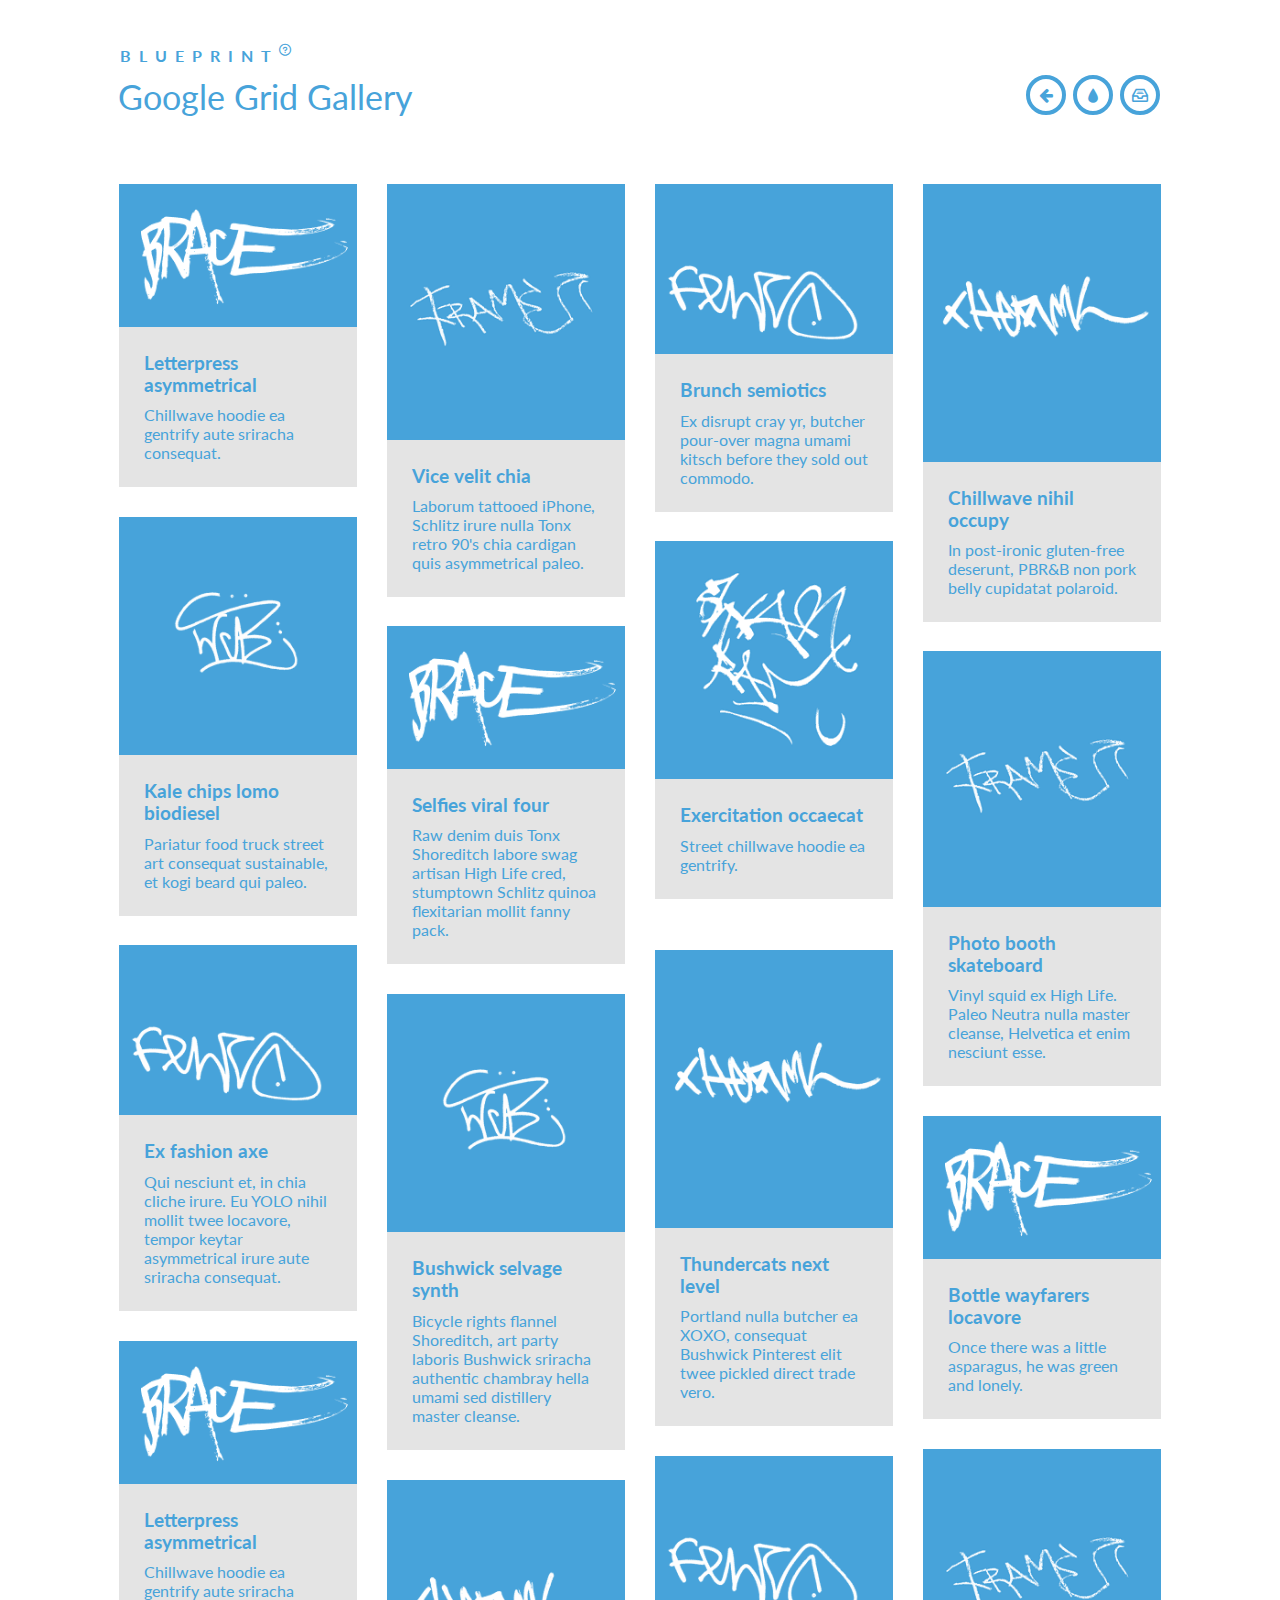
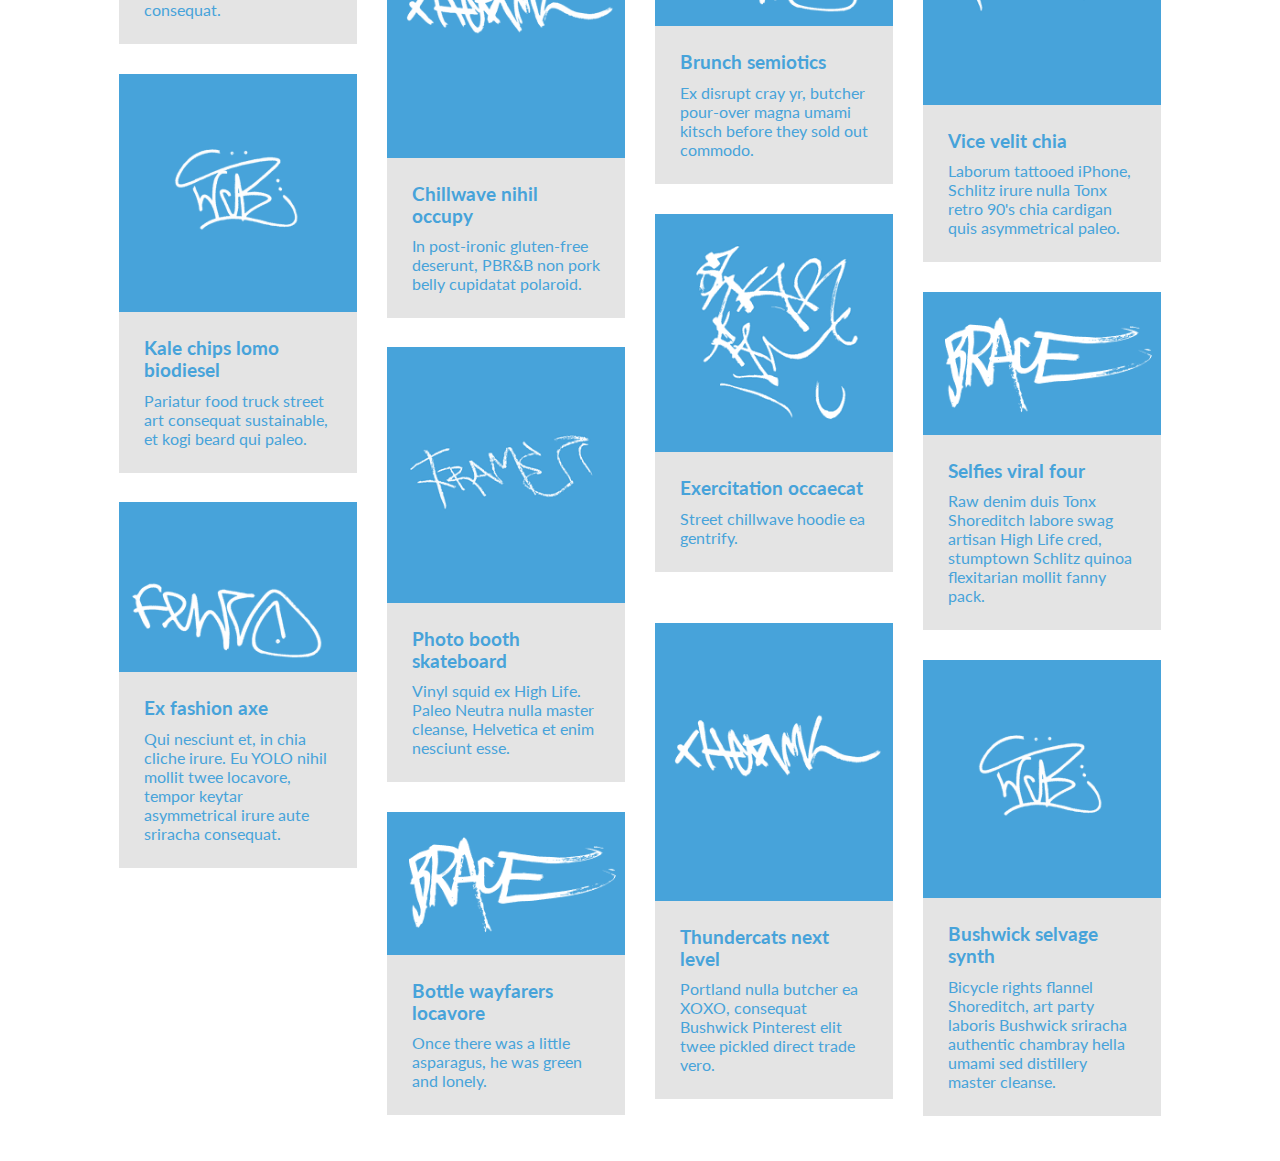
<file: assets/GridGallery/index.html>
<!DOCTYPE html>
<html lang="en" class="no-js">
	<head>
		<meta charset="UTF-8" />
		<meta http-equiv="X-UA-Compatible" content="IE=edge,chrome=1"> 
		<meta name="viewport" content="width=device-width, initial-scale=1.0"> 
		<title>Blueprint: Google Grid Gallery</title>
		<meta name="description" content="Blueprint: Blueprint: Google Grid Gallery" />
		<meta name="keywords" content="google getting started gallery, image gallery, image grid, template, masonry" />
		<meta name="author" content="Codrops" />
		<link rel="shortcut icon" href="../favicon.ico">
		<link rel="stylesheet" type="text/css" href="css/demo.css" />
		<link rel="stylesheet" type="text/css" href="css/component.css" />
		<script src="js/modernizr.custom.js"></script>
	</head>
	<body>
		<div class="container">
			<header class="clearfix">
				<span>Blueprint <span class="bp-icon bp-icon-about" data-content="The Blueprints are a collection of basic and minimal website concepts, components, plugins and layouts with minimal style for easy adaption and usage, or simply for inspiration."></span></span>
				<h1>Google Grid Gallery</h1>
				<nav>
					<a href="http://tympanus.net/Blueprints/FullWidthTabs/" class="bp-icon bp-icon-prev" data-info="previous Blueprint"><span>Previous Blueprint</span></a>
					<!--a href="" class="bp-icon bp-icon-next" data-info="next Blueprint"><span>Next Blueprint</span></a-->
					<a href="http://tympanus.net/codrops/?p=18699" class="bp-icon bp-icon-drop" data-info="back to the Codrops article"><span>back to the Codrops article</span></a>
					<a href="http://tympanus.net/codrops/category/blueprints/" class="bp-icon bp-icon-archive" data-info="Blueprints archive"><span>Go to the archive</span></a>
				</nav>
			</header>
			<div id="grid-gallery" class="grid-gallery">
				<section class="grid-wrap">
					<ul class="grid">
						<li class="grid-sizer"></li><!-- for Masonry column width -->
						<li>
							<figure>
								<img src="img/thumb/1.png" alt="img01"/>
								<figcaption><h3>Letterpress asymmetrical</h3><p>Chillwave hoodie ea gentrify aute sriracha consequat.</p></figcaption>
							</figure>
						</li>
						<li>
							<figure>
								<img src="img/thumb/2.png" alt="img02"/>
								<figcaption><h3>Vice velit chia</h3><p>Laborum tattooed iPhone, Schlitz irure nulla Tonx retro 90's chia cardigan quis asymmetrical paleo. </p></figcaption>
							</figure>
						</li>
						<li>
							<figure>
								<img src="img/thumb/3.png" alt="img03"/>
								<figcaption><h3>Brunch semiotics</h3><p>Ex disrupt cray yr, butcher pour-over magna umami kitsch before they sold out commodo.</p></figcaption>
							</figure>
						</li>
						<li>
							<figure>
								<img src="img/thumb/4.png" alt="img04"/>
								<figcaption><h3>Chillwave nihil occupy</h3><p>In post-ironic gluten-free deserunt, PBR&amp;B non pork belly cupidatat polaroid. </p></figcaption>
							</figure>
						</li>
						<li>
							<figure>
								<img src="img/thumb/5.png" alt="img05"/>
								<figcaption><h3>Kale chips lomo biodiesel</h3><p>Pariatur food truck street art consequat sustainable, et kogi beard qui paleo. </p></figcaption>
							</figure>
						</li>
						<li>
							<figure>
								<img src="img/thumb/6.png" alt="img06"/>
								<figcaption><h3>Exercitation occaecat</h3><p>Street chillwave hoodie ea gentrify.</p></figcaption>
							</figure>
						</li>
						<li>
							<figure>
								<img src="img/thumb/1.png" alt="img01"/>
								<figcaption><h3>Selfies viral four</h3><p>Raw denim duis Tonx Shoreditch labore swag artisan High Life cred, stumptown Schlitz quinoa flexitarian mollit fanny pack.</p></figcaption>
							</figure>
						</li>
						<li>
							<figure>
								<img src="img/thumb/2.png" alt="img02"/>
								<figcaption><h3>Photo booth skateboard</h3><p>Vinyl squid ex High Life. Paleo Neutra nulla master cleanse, Helvetica et enim nesciunt esse.</p></figcaption>
							</figure>
						</li>
						<li>
							<figure>
								<img src="img/thumb/3.png" alt="img03"/>
								<figcaption><h3>Ex fashion axe</h3><p>Qui nesciunt et, in chia cliche irure. Eu YOLO nihil mollit twee locavore, tempor keytar asymmetrical irure aute sriracha consequat.</p></figcaption>
							</figure>
						</li>
						<li>
							<figure>
								<img src="img/thumb/4.png" alt="img04"/>
								<figcaption><h3>Thundercats next level</h3><p>Portland nulla butcher ea XOXO, consequat Bushwick Pinterest elit twee pickled direct trade vero. </p></figcaption>
							</figure>
						</li>
						<li>
							<figure>
								<img src="img/thumb/5.png" alt="img05"/>
								<figcaption><h3>Bushwick selvage synth</h3><p>Bicycle rights flannel Shoreditch, art party laboris Bushwick sriracha authentic chambray hella umami sed distillery master cleanse.</p></figcaption>
							</figure>
						</li>
						<li>
							<figure>
								<img src="img/thumb/1.png" alt="img01"/>
								<figcaption><h3>Bottle wayfarers locavore</h3><p>Once there was a little asparagus, he was green and lonely.</p></figcaption>
							</figure>
						</li>
						<li>
							<figure>
								<img src="img/thumb/1.png" alt="img01"/>
								<figcaption><h3>Letterpress asymmetrical</h3><p>Chillwave hoodie ea gentrify aute sriracha consequat.</p></figcaption>
							</figure>
						</li>
						<li>
							<figure>
								<img src="img/thumb/2.png" alt="img02"/>
								<figcaption><h3>Vice velit chia</h3><p>Laborum tattooed iPhone, Schlitz irure nulla Tonx retro 90's chia cardigan quis asymmetrical paleo. </p></figcaption>
							</figure>
						</li>
						<li>
							<figure>
								<img src="img/thumb/3.png" alt="img03"/>
								<figcaption><h3>Brunch semiotics</h3><p>Ex disrupt cray yr, butcher pour-over magna umami kitsch before they sold out commodo.</p></figcaption>
							</figure>
						</li>
						<li>
							<figure>
								<img src="img/thumb/4.png" alt="img04"/>
								<figcaption><h3>Chillwave nihil occupy</h3><p>In post-ironic gluten-free deserunt, PBR&amp;B non pork belly cupidatat polaroid. </p></figcaption>
							</figure>
						</li>
						<li>
							<figure>
								<img src="img/thumb/5.png" alt="img05"/>
								<figcaption><h3>Kale chips lomo biodiesel</h3><p>Pariatur food truck street art consequat sustainable, et kogi beard qui paleo. </p></figcaption>
							</figure>
						</li>
						<li>
							<figure>
								<img src="img/thumb/6.png" alt="img06"/>
								<figcaption><h3>Exercitation occaecat</h3><p>Street chillwave hoodie ea gentrify.</p></figcaption>
							</figure>
						</li>
						<li>
							<figure>
								<img src="img/thumb/1.png" alt="img01"/>
								<figcaption><h3>Selfies viral four</h3><p>Raw denim duis Tonx Shoreditch labore swag artisan High Life cred, stumptown Schlitz quinoa flexitarian mollit fanny pack.</p></figcaption>
							</figure>
						</li>
						<li>
							<figure>
								<img src="img/thumb/2.png" alt="img02"/>
								<figcaption><h3>Photo booth skateboard</h3><p>Vinyl squid ex High Life. Paleo Neutra nulla master cleanse, Helvetica et enim nesciunt esse.</p></figcaption>
							</figure>
						</li>
						<li>
							<figure>
								<img src="img/thumb/3.png" alt="img03"/>
								<figcaption><h3>Ex fashion axe</h3><p>Qui nesciunt et, in chia cliche irure. Eu YOLO nihil mollit twee locavore, tempor keytar asymmetrical irure aute sriracha consequat.</p></figcaption>
							</figure>
						</li>
						<li>
							<figure>
								<img src="img/thumb/4.png" alt="img04"/>
								<figcaption><h3>Thundercats next level</h3><p>Portland nulla butcher ea XOXO, consequat Bushwick Pinterest elit twee pickled direct trade vero. </p></figcaption>
							</figure>
						</li>
						<li>
							<figure>
								<img src="img/thumb/5.png" alt="img05"/>
								<figcaption><h3>Bushwick selvage synth</h3><p>Bicycle rights flannel Shoreditch, art party laboris Bushwick sriracha authentic chambray hella umami sed distillery master cleanse.</p></figcaption>
							</figure>
						</li>
						<li>
							<figure>
								<img src="img/thumb/1.png" alt="img01"/>
								<figcaption><h3>Bottle wayfarers locavore</h3><p>Once there was a little asparagus, he was green and lonely.</p></figcaption>
							</figure>
						</li>
					</ul>
				</section><!-- // grid-wrap -->
				<section class="slideshow">
					<ul>
						<li>
							<figure>
								<figcaption>
									<h3>Letterpress asymmetrical</h3>
									<p>Kale chips lomo biodiesel stumptown Godard Tumblr, mustache sriracha tattooed cray aute slow-carb placeat delectus. Letterpress asymmetrical fanny pack art party est pour-over skateboard anim quis, ullamco craft beer.</p>
								</figcaption>
								<img src="img/large/1.png" alt="img01"/>
							</figure>
						</li>
						<li>
							<figure>
								<figcaption>
									<h3>Vice velit chia</h3>
									<p>Chillwave Echo Park Etsy organic Cosby sweater seitan authentic pour-over. Occupy wolf selvage bespoke tattooed, cred sustainable Odd Future hashtag butcher.</p>
								</figcaption>
								<img src="img/large/2.png" alt="img02"/>
							</figure>
						</li>
						<li>
							<figure>
								<figcaption>
									<h3>Brunch semiotics</h3>
									<p>IPhone PBR polaroid before they sold out meh you probably haven't heard of them leggings tattooed tote bag, butcher paleo next level single-origin coffee photo booth.</p>
								</figcaption>
								<img src="img/large/3.png" alt="img03"/>
							</figure>
						</li>
						<li>
							<figure>
								<figcaption>
									<h3>Chillwave nihil occupy</h3>
									<p>Vice cliche locavore mumblecore vegan wayfarers asymmetrical letterpress hoodie mustache. Shabby chic lomo polaroid, scenester 8-bit Portland Pitchfork VHS tote bag.</p>
								</figcaption>
								<img src="img/large/4.png" alt="img04"/>
							</figure>
						</li>
						<li>
							<figure>
								<figcaption>
									<h3>Kale chips lomo biodiesel</h3>
									<p>Chambray Schlitz pug YOLO, PBR Tumblr semiotics. Flexitarian YOLO ennui Blue Bottle, forage dreamcatcher chillwave put a bird on it craft beer Etsy.</p>
								</figcaption>
								<img src="img/large/5.png" alt="img05"/>
							</figure>
						</li>
						<li>
							<figure>
								<figcaption>
									<h3>Exercitation occaecat</h3>
									<p>Cosby sweater hella lomo Thundercats VHS occupy High Life. Synth pop-up readymade single-origin coffee, fanny pack tousled retro. Fingerstache mlkshk ugh hashtag, church-key ethnic street art pug yr.</p>
								</figcaption>
								<img src="img/large/6.png" alt="img06"/>
							</figure>
						</li>
						<li>
							<figure>
								<figcaption>
									<h3>Selfies viral four</h3>
									<p>Ethnic readymade pug, small batch XOXO Odd Future normcore kogi food truck craft beer single-origin coffee banh mi photo booth raw denim. XOXO messenger bag pug VHS. Forage gluten-free polaroid, twee hoodie chillwave Helvetica.</p>
								</figcaption>
								<img src="img/large/1.png" alt="img01"/>
							</figure>
						</li>
						<li>
							<figure>
								<figcaption>
									<h3>Photo booth skateboard</h3>
									<p>Thundercats pour-over four loko skateboard Brooklyn, Etsy sriracha leggings dreamcatcher narwhal authentic 3 wolf moon synth Portland. Shabby chic photo booth Blue Bottle keffiyeh, McSweeney's roof party Carles.</p>
								</figcaption>
								<img src="img/large/2.png" alt="img02"/>
							</figure>
						</li>
						<li>
							<figure>
								<figcaption>
									<h3>Ex fashion axe</h3>
									<p>Ennui Blue Bottle shabby chic, organic butcher High Life tattooed meggings jean shorts Brooklyn sartorial polaroid. Cray raw denim +1, bespoke High Life Odd Future banh mi chillwave Marfa kogi disrupt paleo direct trade 90's Godard. </p>
								</figcaption>
								<img src="img/large/3.png" alt="img03"/>
							</figure>
						</li>
						<li>
							<figure>
								<figcaption>
									<h3>Thundercats next level</h3>
									<p>Typewriter authentic PBR, iPhone mixtape fixie post-ironic fingerstache Pitchfork artisan. Wayfarers master cleanse occupy, Tonx lo-fi swag Truffaut irony whatever Blue Bottle readymade PBR gluten-free. Lomo Pinterest Banksy fap. Retro ennui you probably haven't heard of them iPhone, PBR fashion axe polaroid.</p>
								</figcaption>
								<img src="img/large/4.png" alt="img04"/>
							</figure>
						</li>
						<li>
							<figure>
								<figcaption>
									<h3>Bushwick selvage synth</h3>
									<p>Schlitz deserunt pour-over consectetur. Selfies plaid asymmetrical farm-to-table, cred gastropub photo booth narwhal non roof party velit raw denim slow-carb meggings pug. Tempor post-ironic seitan cliche bicycle rights. Meh viral Williamsburg, quinoa 8-bit kale chips YOLO Marfa accusamus.</p>
								</figcaption>
								<img src="img/large/5.png" alt="img05"/>
							</figure>
						</li>
						<li>
							<figure>
								<figcaption>
									<h3>Bottle wayfarers locavore</h3>
									<p>Aliqua High Life art party fixie farm-to-table. Kitsch Echo Park shabby chic, narwhal fugiat Cosby sweater asymmetrical gastropub tofu. Authentic minim Pinterest Blue Bottle beard, aliqua chia XOXO dolor freegan banh mi vegan fugiat.</p>
								</figcaption>
								<img src="img/large/1.png" alt="img01"/>
							</figure>
						</li>
						<li>
							<figure>
								<figcaption>
									<h3>Letterpress asymmetrical</h3>
									<p>Pickled hoodie Pinterest 90's proident church-key chambray. Salvia incididunt slow-carb ugh skateboard velit, flannel authentic hoodie lomo fixie photo booth farm-to-table. Minim meggings Bushwick, semiotics Vice put a bird.</p>
								</figcaption>
								<img src="img/large/1.png" alt="img01"/>
							</figure>
						</li>
						<li>
							<figure>
								<figcaption>
									<h3>Vice velit chia</h3>
									<p>Tattooed assumenda chambray cray officia. 90's mollit ethnic church-key ex eu pop-up gentrify. Tonx raw denim eu, bitters nesciunt distillery Neutra pop-up. Drinking vinegar Helvetica Truffaut tattooed.</p>
								</figcaption>
								<img src="img/large/2.png" alt="img02"/>
							</figure>
						</li>
						<li>
							<figure>
								<figcaption>
									<h3>Brunch semiotics</h3>
									<p>Gentrify High Life adipisicing, duis slow-carb kogi Tumblr raw denim freegan Echo Park. Fingerstache laboris pork belly messenger bag, you probably haven't heard of them vegan twee Intelligentsia Vice Etsy pickled put a bird on it Godard roof party. Meggings small batch dreamcatcher velit.</p>
								</figcaption>
								<img src="img/large/3.png" alt="img03"/>
							</figure>
						</li>
						<li>
							<figure>
								<figcaption>
									<h3>Chillwave nihil occupy</h3>
									<p>Marfa exercitation non, beard +1 hashtag cardigan gluten-free mixtape church-key ugh eu Portland leggings. Ennui farm-to-table fingerstache keytar Echo Park tattooed. Seitan qui artisan, aliquip cupidatat sunt Portland wayfarers duis.</p>
								</figcaption>
								<img src="img/large/4.png" alt="img04"/>
							</figure>
						</li>
						<li>
							<figure>
								<figcaption>
									<h3>Kale chips lomo biodiesel</h3>
									<p>Lomo church-key whatever, seitan laborum drinking vinegar lo-fi semiotics nihil meh. Skateboard irure before they sold out Banksy. Narwhal High Life lomo aliqua drinking vinegar. PBR&B placeat proident, craft beer forage DIY nostrud meh flexitarian keytar Helvetica.</p>
								</figcaption>
								<img src="img/large/5.png" alt="img05"/>
							</figure>
						</li>
						<li>
							<figure>
								<figcaption>
									<h3>Exercitation occaecat</h3>
									<p>Skateboard Truffaut bicycle rights seitan normcore. Culpa lo-fi ennui, Pinterest before they sold out Echo Park roof party sapiente aesthetic consequat Truffaut freegan voluptate. Kogi banh mi vero nihil, freegan gluten-free cliche. Forage Etsy laboris anim normcore, McSweeney's ex.</p>
								</figcaption>
								<img src="img/large/6.png" alt="img06"/>
							</figure>
						</li>
						<li>
							<figure>
								<figcaption>
									<h3>Selfies viral four</h3>
									<p>Viral roof party locavore flexitarian nihil fanny pack actually Odd Future anim commodo. Sunt yr aute, enim quis plaid sartorial duis leggings lo-fi gluten-free. Tote bag flexitarian pug stumptown, Cosby sweater try-hard ethnic scenester. Mumblecore +1 hoodie accusamus skateboard slow-carb, Thundercats Godard placeat craft beer meh enim trust fund.</p>
								</figcaption>
								<img src="img/large/1.png" alt="img01"/>
							</figure>
						</li>
						<li>
							<figure>
								<figcaption>
									<h3>Photo booth skateboard</h3>
									<p>Culpa pour-over cray nesciunt dreamcatcher. Meggings distillery cillum raw denim voluptate, single-origin coffee lo-fi ethical iPhone four loko nihil salvia. Biodiesel ea Intelligentsia quis deep v, American Apparel trust fund slow-carb synth semiotics quinoa Brooklyn pour-over nulla Godard.</p>
								</figcaption>
								<img src="img/large/2.png" alt="img02"/>
							</figure>
						</li>
						<li>
							<figure>
								<figcaption>
									<h3>Ex fashion axe</h3>
									<p>Bespoke irony tousled nihil flexitarian, salvia tempor nostrud Bushwick hashtag Austin ethnic disrupt. Beard Helvetica nihil, chia craft beer Wes Anderson keytar dolore. Irure incididunt flexitarian photo booth cillum, YOLO deserunt Brooklyn artisan. Brunch assumenda irony, Blue Bottle roof party DIY ullamco quis.</p>
								</figcaption>
								<img src="img/large/3.png" alt="img03"/>
							</figure>
						</li>
						<li>
							<figure>
								<figcaption>
									<h3>Thundercats next level</h3>
									<p>Lorem ipsum dolor sit amet, consectetur adipisicing elit, sed do eiusmod
									tempor incididunt ut labore et dolore magna aliqua. Ut enim ad minim veniam,
									quis nostrud exercitation ullamco laboris nisi ut aliquip ex ea.</p>
								</figcaption>
								<img src="img/large/4.png" alt="img04"/>
							</figure>
						</li>
						<li>
							<figure>
								<figcaption>
									<h3>Bushwick selvage synth</h3>
									<p>Ethical Truffaut tofu food truck cred cornhole. Irure umami Austin cornhole blog ethical. Aliqua yr Truffaut, adipisicing hashtag Shoreditch eiusmod tempor literally vinyl.</p>
								</figcaption>
								<img src="img/large/5.png" alt="img05"/>
							</figure>
						</li>
						<li>
							<figure>
								<figcaption>
									<h3>Bottle wayfarers locavore</h3>
									<p>Pork belly irony Shoreditch fashion axe DIY. Portland banjo irony, squid gentrify Austin fixie church-key magna. Marfa artisan Echo Park, McSweeney's banjo sunt keytar tofu. Brooklyn PBR single-origin coffee disrupt polaroid ut, gluten-free XOXO plaid magna.</p>
								</figcaption>
								<img src="img/large/1.png" alt="img01"/>
							</figure>
						</li>
					</ul>
					<nav>
						<span class="icon nav-prev"></span>
						<span class="icon nav-next"></span>
						<span class="icon nav-close"></span>
					</nav>
					<div class="info-keys icon">Navigate with arrow keys</div>
				</section><!-- // slideshow -->
			</div><!-- // grid-gallery -->
		</div>
		<script src="js/imagesloaded.pkgd.min.js"></script>
		<script src="js/masonry.pkgd.min.js"></script>
		<script src="js/classie.js"></script>
		<script src="js/cbpGridGallery.js"></script>
		<script>
			new CBPGridGallery( document.getElementById( 'grid-gallery' ) );
		</script>
	</body>
</html>
</file>
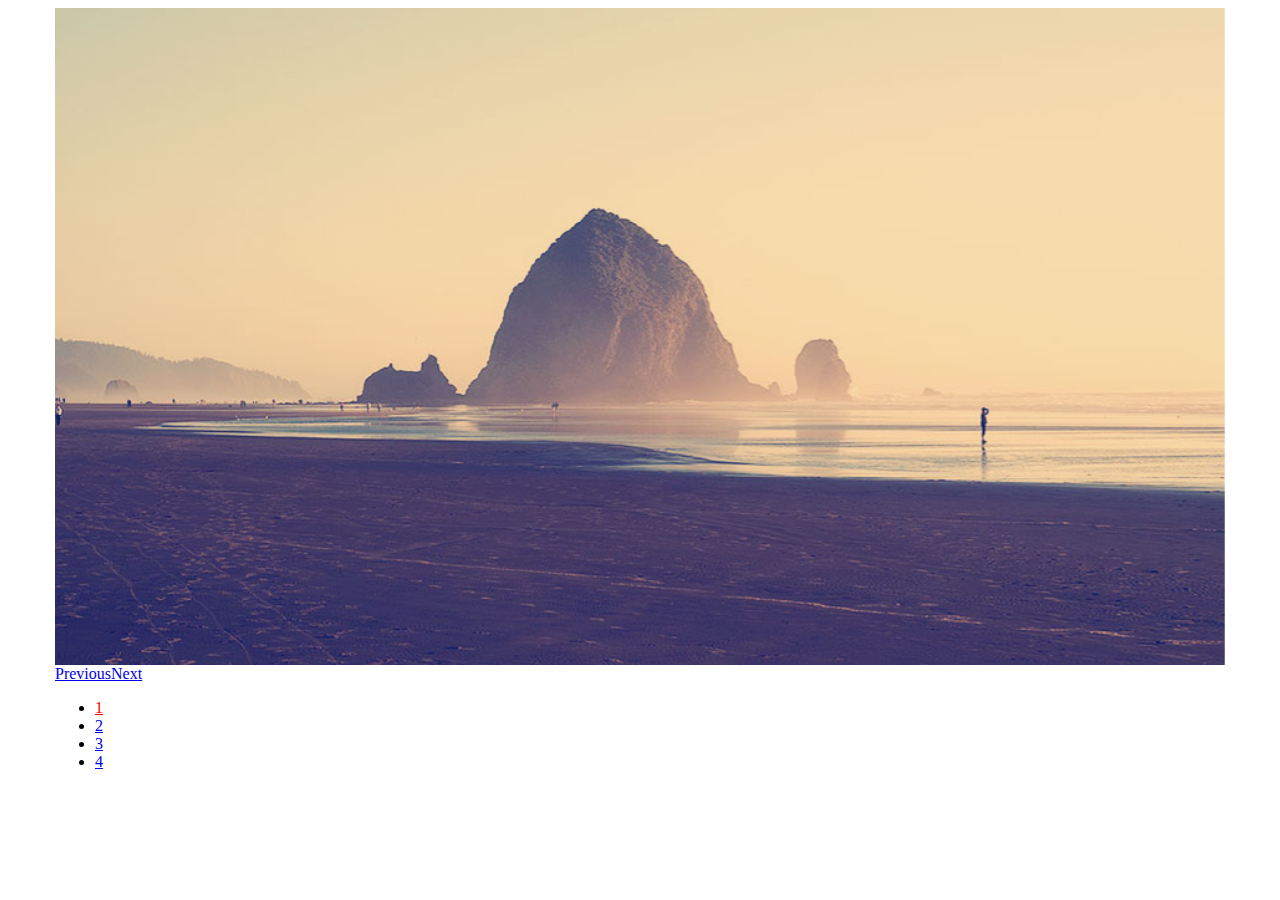
<file: assets/Slides-SlidesJS-3/examples/basic-fade/index.html>
<!doctype html>
<html>
<head>
  <meta charset="utf-8">
  <title>SlidesJS Basic Code Example</title>
  <meta name="description" content="SlidesJS is a simple slideshow plugin for jQuery. Packed with a useful set of features to help novice and advanced developers alike create elegant and user-friendly slideshows.">
  <meta name="author" content="Nathan Searles">

  <!-- SlidesJS Required (if responsive): Sets the page width to the device width. -->
  <meta name="viewport" content="width=device-width">
  <!-- End SlidesJS Required -->

  <!-- SlidesJS Required: These styles are required if you'd like a responsive slideshow -->
  <style>
    /* Prevent the slideshow from flashing on load */
    #slides {
      display: none
    }

    /* Center the slideshow */
    .container {
      margin: 0 auto
    }

    /* Show active item in the pagination */
    .slidesjs-pagination .active {
      color:red;
    }

    /* Media quires for a responsive layout */

    /* For tablets & smart phones */
    @media (max-width: 767px) {
      body {
        padding-left: 10px;
        padding-right: 10px;
      }
      .container {
        width: auto
      }
    }

    /* For smartphones */
    @media (max-width: 480px) {
      .container {
        width: auto
      }
    }

    /* For smaller displays like laptops */
    @media (min-width: 768px) and (max-width: 979px) {
      .container {
        width: 724px
      }
    }

    /* For larger displays */
    @media (min-width: 1200px) {
      .container {
        width: 1170px
      }
    }
  </style>
  <!-- SlidesJS Required: -->
</head>
<body>

  <!-- SlidesJS Required: Start Slides -->
  <!-- The container is used to define the width of the slideshow -->
  <div class="container">
    <div id="slides">
      <img src="img/example-slide-1.jpg" alt="Photo by: Missy S Link: http://www.flickr.com/photos/listenmissy/5087404401/">
      <img src="img/example-slide-2.jpg" alt="Photo by: Daniel Parks Link: http://www.flickr.com/photos/parksdh/5227623068/">
      <img src="img/example-slide-3.jpg" alt="Photo by: Mike Ranweiler Link: http://www.flickr.com/photos/27874907@N04/4833059991/">
      <img src="img/example-slide-4.jpg" alt="Photo by: Stuart SeegerLink: http://www.flickr.com/photos/stuseeger/97577796/">
    </div>
  </div>
  <!-- End SlidesJS Required: Start Slides -->

  <!-- SlidesJS Required: Link to jQuery -->
  <script src="http://code.jquery.com/jquery-1.9.1.min.js"></script>
  <!-- End SlidesJS Required -->

  <!-- SlidesJS Required: Link to jquery.slides.js -->
  <script src="js/jquery.slides.min.js"></script>
  <!-- End SlidesJS Required -->

  <!-- SlidesJS Required: Initialize SlidesJS with a jQuery doc ready -->
  <script>
    $(function() {
      $('#slides').slidesjs({
        width: 940,
        height: 528,
        navigation: {
          effect: "fade"
        },
        pagination: {
          effect: "fade"
        },
        effect: {
          fade: {
            speed: 400
          }
        }
      });
    });
  </script>
  <!-- End SlidesJS Required -->
</body>
</html>
</file>
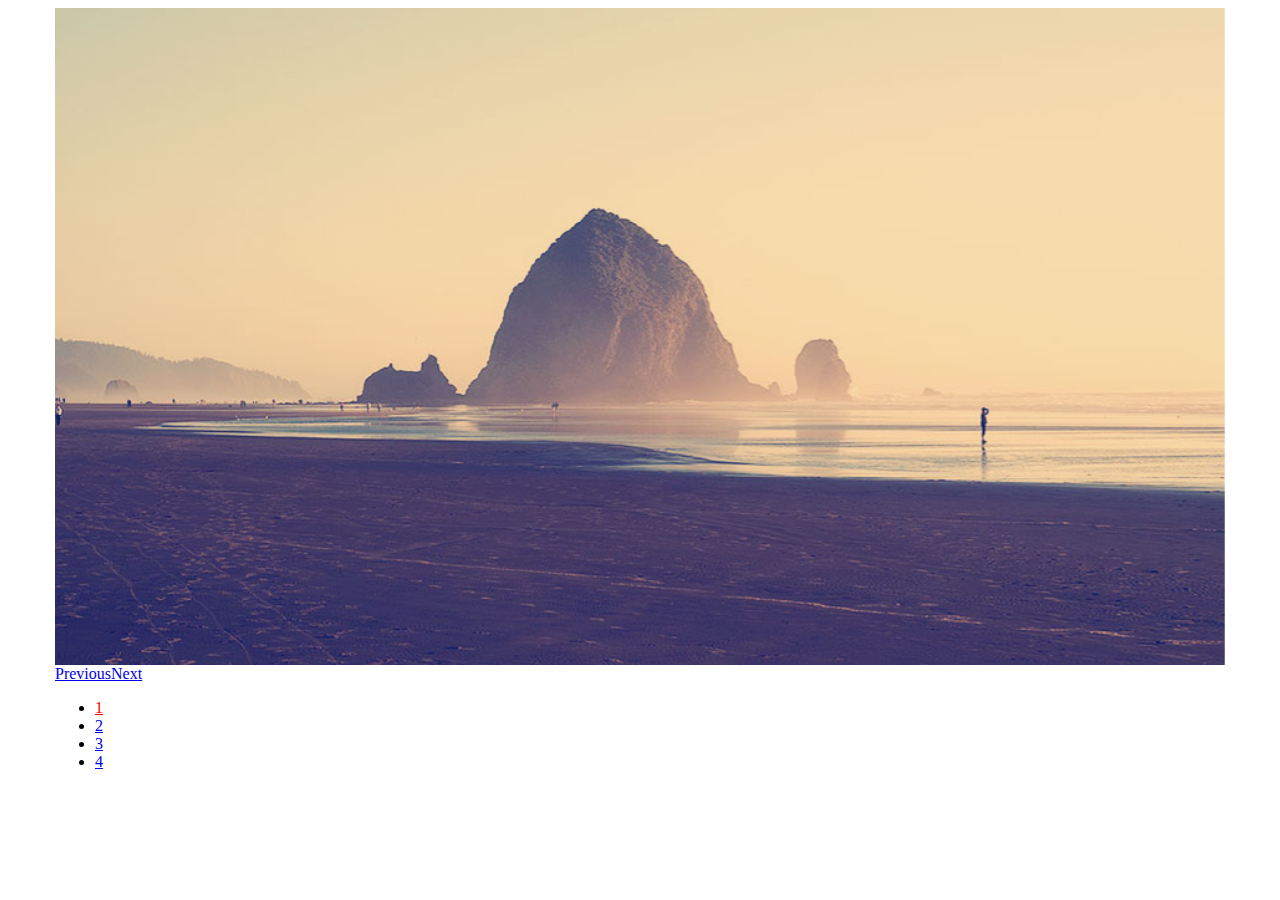
<file: assets/Slides-SlidesJS-3/examples/basic-slide/index.html>
<!doctype html>
<html>
<head>
  <meta charset="utf-8">
  <title>SlidesJS Basic Code Example</title>
  <meta name="description" content="SlidesJS is a simple slideshow plugin for jQuery. Packed with a useful set of features to help novice and advanced developers alike create elegant and user-friendly slideshows.">
  <meta name="author" content="Nathan Searles">

  <!-- SlidesJS Required (if responsive): Sets the page width to the device width. -->
  <meta name="viewport" content="width=device-width">
  <!-- End SlidesJS Required -->

  <!-- SlidesJS Required: These styles are required if you'd like a responsive slideshow -->
  <style>
    /* Prevent the slideshow from flashing on load */
    #slides {
      display: none
    }

    /* Center the slideshow */
    .container {
      margin: 0 auto
    }

    /* Show active item in the pagination */
    .slidesjs-pagination .active {
      color:red;
    }

    /* Media quires for a responsive layout */

    /* For tablets & smart phones */
    @media (max-width: 767px) {
      body {
        padding-left: 10px;
        padding-right: 10px;
      }
      .container {
        width: auto
      }
    }

    /* For smartphones */
    @media (max-width: 480px) {
      .container {
        width: auto
      }
    }

    /* For smaller displays like laptops */
    @media (min-width: 768px) and (max-width: 979px) {
      .container {
        width: 724px
      }
    }

    /* For larger displays */
    @media (min-width: 1200px) {
      .container {
        width: 1170px
      }
    }
  </style>
  <!-- SlidesJS Required: -->
</head>
<body>

  <!-- SlidesJS Required: Start Slides -->
  <!-- The container is used to define the width of the slideshow -->
  <div class="container">
    <div id="slides">
      <img src="img/example-slide-1.jpg" alt="Photo by: Missy S Link: http://www.flickr.com/photos/listenmissy/5087404401/">
      <img src="img/example-slide-2.jpg" alt="Photo by: Daniel Parks Link: http://www.flickr.com/photos/parksdh/5227623068/">
      <img src="img/example-slide-3.jpg" alt="Photo by: Mike Ranweiler Link: http://www.flickr.com/photos/27874907@N04/4833059991/">
      <img src="img/example-slide-4.jpg" alt="Photo by: Stuart SeegerLink: http://www.flickr.com/photos/stuseeger/97577796/">
    </div>
  </div>
  <!-- End SlidesJS Required: Start Slides -->

  <!-- SlidesJS Required: Link to jQuery -->
  <script src="http://code.jquery.com/jquery-1.9.1.min.js"></script>
  <!-- End SlidesJS Required -->

  <!-- SlidesJS Required: Link to jquery.slides.js -->
  <script src="js/jquery.slides.min.js"></script>
  <!-- End SlidesJS Required -->

  <!-- SlidesJS Required: Initialize SlidesJS with a jQuery doc ready -->
  <script>
    $(function() {
      $('#slides').slidesjs({
        width: 940,
        height: 528
      });
    });
  </script>
  <!-- End SlidesJS Required -->
</body>
</html>
</file>
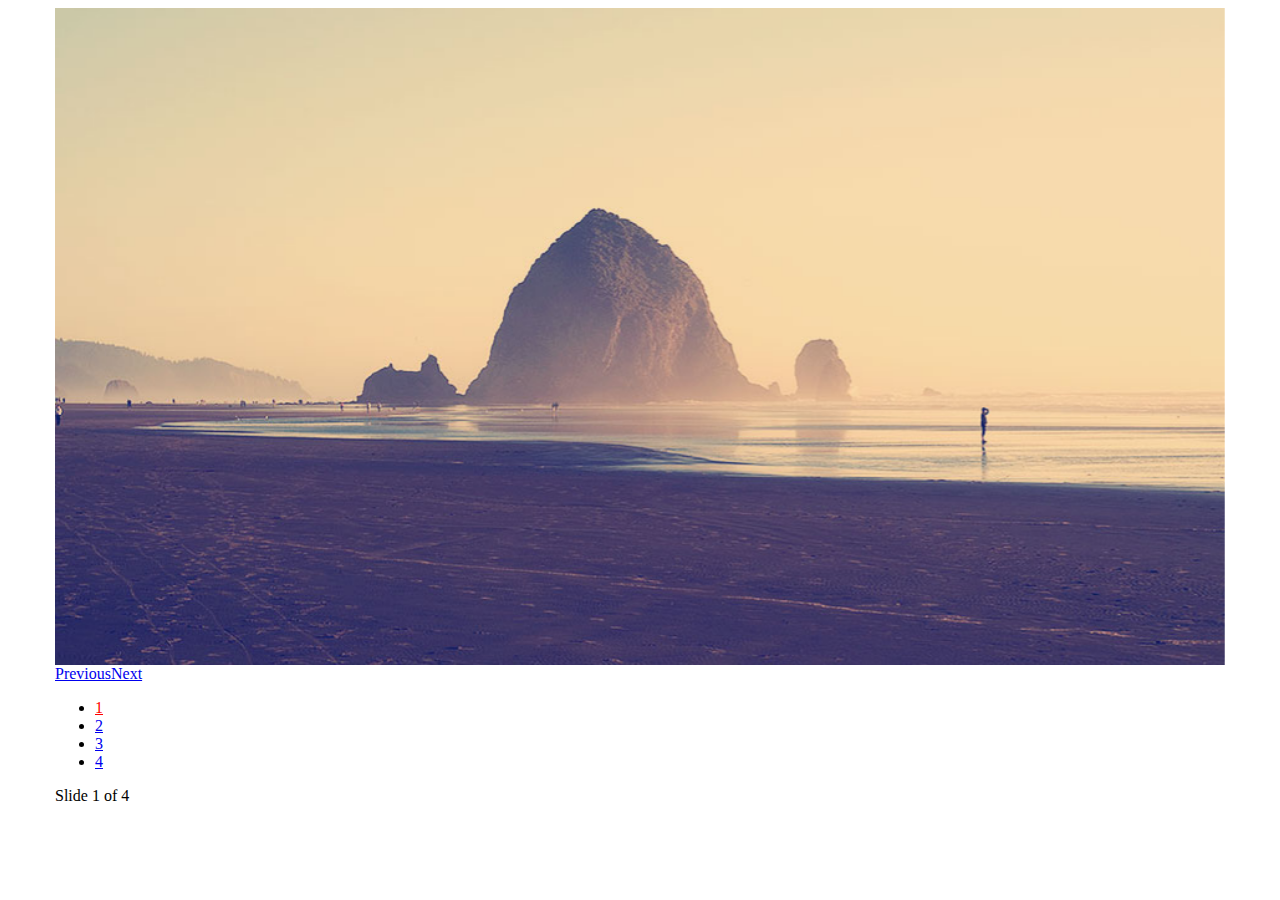
<file: assets/Slides-SlidesJS-3/examples/callbacks/index.html>
<!doctype html>
<html>
<head>
  <meta charset="utf-8">
  <title>SlidesJS Basic Code Example</title>
  <meta name="description" content="SlidesJS is a simple slideshow plugin for jQuery. Packed with a useful set of features to help novice and advanced developers alike create elegant and user-friendly slideshows.">
  <meta name="author" content="Nathan Searles">

  <!-- SlidesJS Required (if responsive): Sets the page width to the device width. -->
  <meta name="viewport" content="width=device-width">
  <!-- End SlidesJS Required -->

  <!-- SlidesJS Required: These styles are required if you'd like a responsive slideshow -->
  <style>
    /* Prevent the slideshow from flashing on load */
    #slides {
      display: none
    }

    /* Center the slideshow */
    .container {
      margin: 0 auto
    }

    /* Show active item in the pagination */
    .slidesjs-pagination .active {
      color:red;
    }

    /* Media quires for a responsive layout */

    /* For tablets & smart phones */
    @media (max-width: 767px) {
      body {
        padding-left: 10px;
        padding-right: 10px;
      }
      .container {
        width: auto
      }
    }

    /* For smartphones */
    @media (max-width: 480px) {
      .container {
        width: auto
      }
    }

    /* For smaller displays like laptops */
    @media (min-width: 768px) and (max-width: 979px) {
      .container {
        width: 724px
      }
    }

    /* For larger displays */
    @media (min-width: 1200px) {
      .container {
        width: 1170px
      }
    }
  </style>
  <!-- SlidesJS Required: -->
</head>
<body>

  <!-- SlidesJS Required: Start Slides -->
  <!-- The container is used to define the width of the slideshow -->
  <div class="container">
    <div id="slides">
      <img src="img/example-slide-1.jpg" alt="Photo by: Missy S Link: http://www.flickr.com/photos/listenmissy/5087404401/">
      <img src="img/example-slide-2.jpg" alt="Photo by: Daniel Parks Link: http://www.flickr.com/photos/parksdh/5227623068/">
      <img src="img/example-slide-3.jpg" alt="Photo by: Mike Ranweiler Link: http://www.flickr.com/photos/27874907@N04/4833059991/">
      <img src="img/example-slide-4.jpg" alt="Photo by: Stuart SeegerLink: http://www.flickr.com/photos/stuseeger/97577796/">
    </div>
    <div id="slidesjs-log">Slide <span class="slidesjs-slide-number">1</span> of 4</div>
  </div>
  <!-- End SlidesJS Required: Start Slides -->

  <!-- SlidesJS Required: Link to jQuery -->
  <script src="http://code.jquery.com/jquery-1.9.1.min.js"></script>
  <!-- End SlidesJS Required -->

  <!-- SlidesJS Required: Link to jquery.slides.js -->
  <script src="js/jquery.slides.min.js"></script>
  <!-- End SlidesJS Required -->

  <!-- SlidesJS Required: Initialize SlidesJS with a jQuery doc ready -->
  <script>
    $(function() {
      $('#slides').slidesjs({
        width: 940,
        height: 528,
        callback: {
          loaded: function(number) {
            // Use your browser console to view log
            console.log('SlidesJS: Loaded with slide #' + number);

            // Show start slide in log
            $('#slidesjs-log .slidesjs-slide-number').text(number);
          },
          start: function(number) {
            // Use your browser console to view log
            console.log('SlidesJS: Start Animation on slide #' + number);
          },
          complete: function(number) {
            // Use your browser console to view log
            console.log('SlidesJS: Animation Complete. Current slide is #' + number);

            // Change slide number on animation complete
            $('#slidesjs-log .slidesjs-slide-number').text(number);
          }
        }
      });
    });
  </script>
  <!-- End SlidesJS Required -->
</body>
</html>
</file>
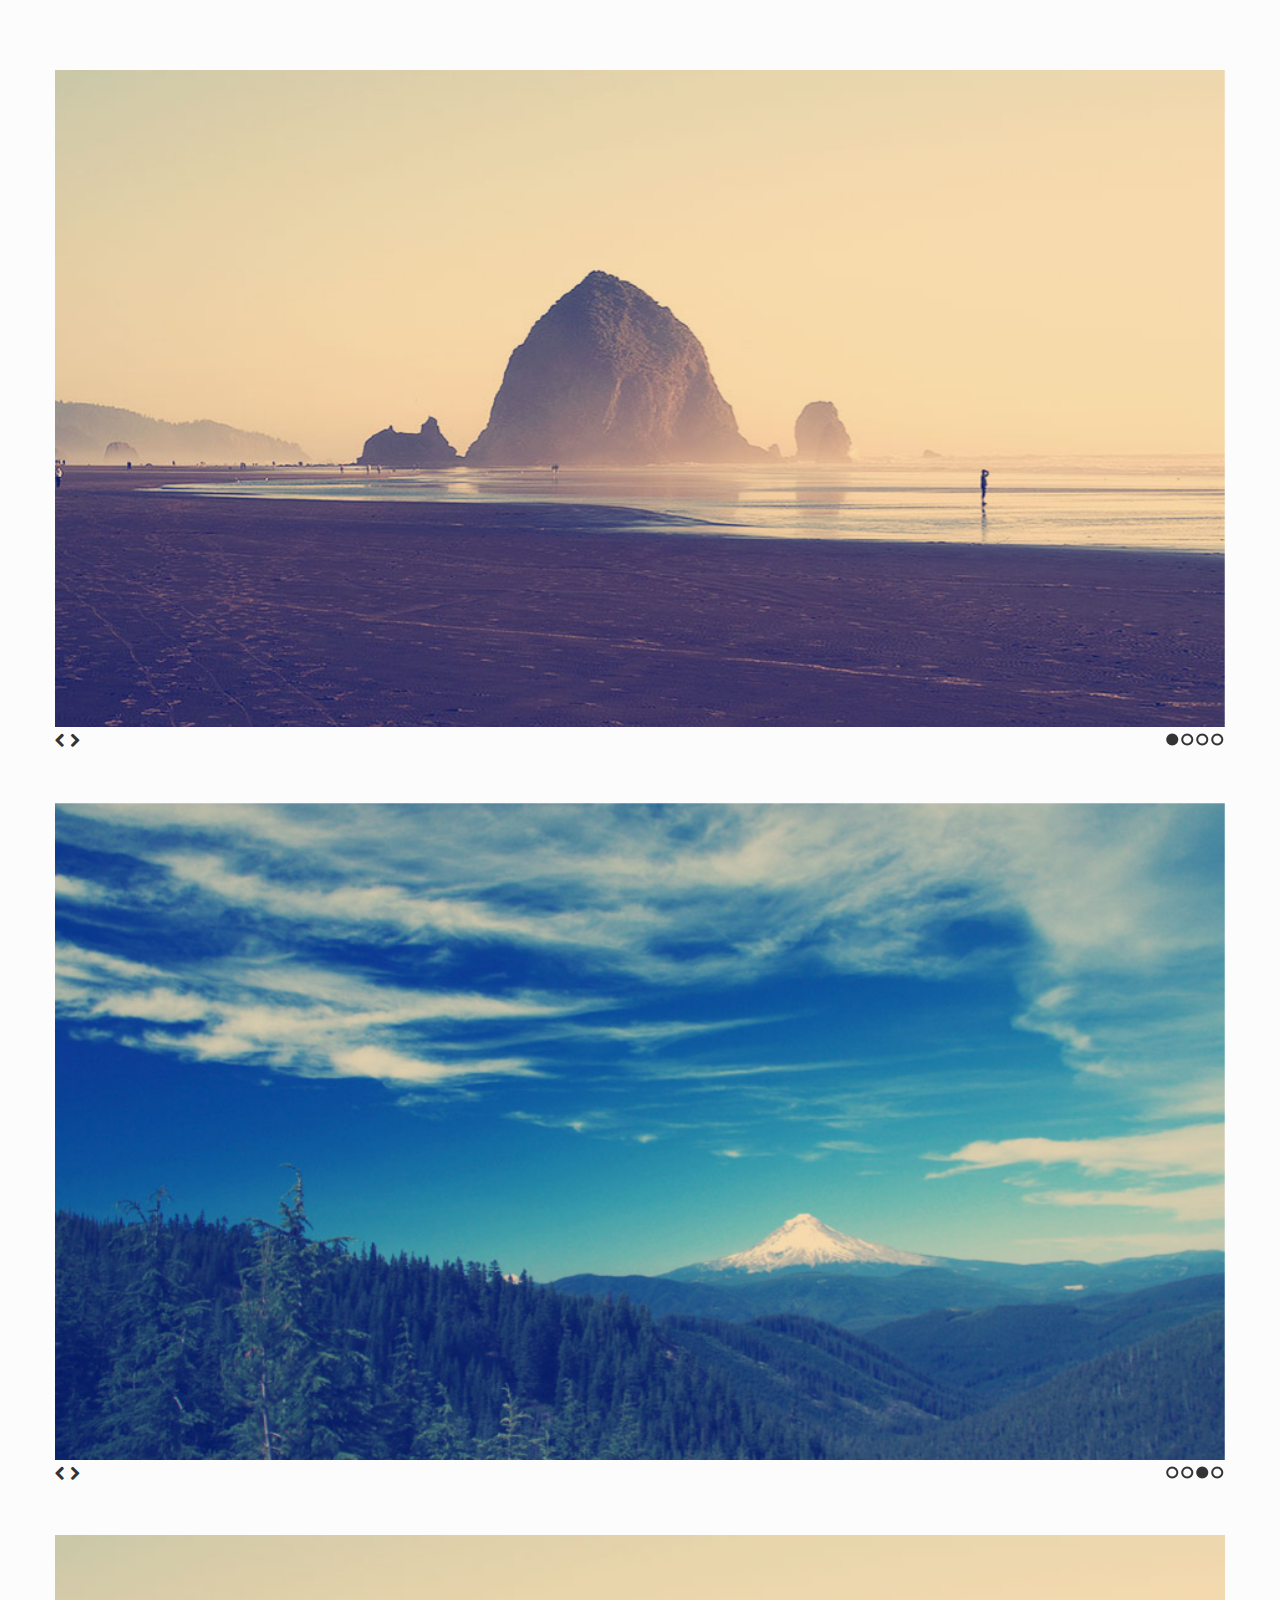
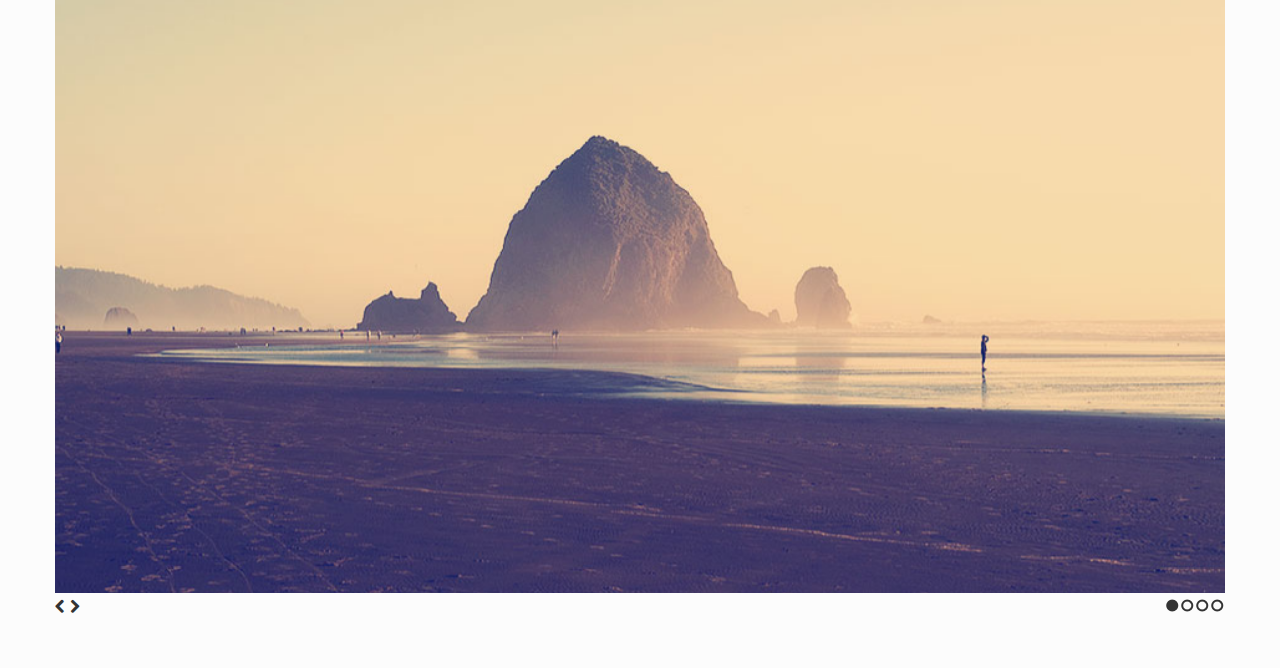
<file: assets/Slides-SlidesJS-3/examples/multiple/index.html>
<!doctype html>
<html>
<head>
  <meta charset="utf-8">
  <title>SlidesJS Standard Code Example</title>
  <meta name="description" content="SlidesJS is a simple slideshow plugin for jQuery. Packed with a useful set of features to help novice and advanced developers alike create elegant and user-friendly slideshows.">
  <meta name="author" content="Nathan Searles">

  <!-- SlidesJS Required (if responsive): Sets the page width to the device width. -->
  <meta name="viewport" content="width=device-width">
  <!-- End SlidesJS Required -->

  <!-- CSS for slidesjs.com example -->
  <link rel="stylesheet" href="css/example.css">
  <link rel="stylesheet" href="css/font-awesome.min.css">
  <!-- End CSS for slidesjs.com example -->

  <!-- SlidesJS Optional: If you'd like to use this design -->
  <style>
    body {
      -webkit-font-smoothing: antialiased;
      font: normal 15px/1.5 "Helvetica Neue", Helvetica, Arial, sans-serif;
      color: #232525;
      padding-top:70px;
    }

    #slides,
    #slides2,
    #slides3 {
      display: none;
      margin-bottom:50px;
    }

    .slidesjs-navigation {
      margin-top:3px;
    }

    .slidesjs-previous {
      margin-right: 5px;
      float: left;
    }

    .slidesjs-next {
      margin-right: 5px;
      float: left;
    }

    .slidesjs-pagination {
      margin: 6px 0 0;
      float: right;
      list-style: none;
    }

    .slidesjs-pagination li {
      float: left;
      margin: 0 1px;
    }

    .slidesjs-pagination li a {
      display: block;
      width: 13px;
      height: 0;
      padding-top: 13px;
      background-image: url(img/pagination.png);
      background-position: 0 0;
      float: left;
      overflow: hidden;
    }

    .slidesjs-pagination li a.active,
    .slidesjs-pagination li a:hover.active {
      background-position: 0 -13px
    }

    .slidesjs-pagination li a:hover {
      background-position: 0 -26px
    }

    a:link,
    a:visited {
      color: #333
    }

    a:hover,
    a:active {
      color: #9e2020
    }

    .navbar {
      overflow: hidden
    }
  </style>
  <!-- End SlidesJS Optional-->

  <!-- SlidesJS Required: These styles are required if you'd like a responsive slideshow -->
  <style>
    #slides {
      display: none
    }

    .container {
      margin: 0 auto
    }

    /* For tablets & smart phones */
    @media (max-width: 767px) {
      body {
        padding-left: 20px;
        padding-right: 20px;
      }
      .container {
        width: auto
      }
    }

    /* For smartphones */
    @media (max-width: 480px) {
      .container {
        width: auto
      }
    }

    /* For smaller displays like laptops */
    @media (min-width: 768px) and (max-width: 979px) {
      .container {
        width: 724px
      }
    }

    /* For larger displays */
    @media (min-width: 1200px) {
      .container {
        width: 1170px
      }
    }
  </style>
  <!-- SlidesJS Required: -->
</head>
<body>
  <!-- SlidesJS Required: Start Slides -->
  <!-- The container is used to define the width of the slideshow -->
  <div class="container">
    <div id="slides">
      <img src="img/example-slide-1.jpg" alt="Photo by: Missy S Link: http://www.flickr.com/photos/listenmissy/5087404401/">
      <img src="img/example-slide-2.jpg" alt="Photo by: Daniel Parks Link: http://www.flickr.com/photos/parksdh/5227623068/">
      <img src="img/example-slide-3.jpg" alt="Photo by: Mike Ranweiler Link: http://www.flickr.com/photos/27874907@N04/4833059991/">
      <img src="img/example-slide-4.jpg" alt="Photo by: Stuart SeegerLink: http://www.flickr.com/photos/stuseeger/97577796/">
      <a href="#" class="slidesjs-previous slidesjs-navigation"><i class="icon-chevron-left"></i></a>
      <a href="#" class="slidesjs-next slidesjs-navigation"><i class="icon-chevron-right"></i></a>
    </div>

    <div id="slides2">
      <img src="img/example-slide-1.jpg" alt="Photo by: Missy S Link: http://www.flickr.com/photos/listenmissy/5087404401/">
      <img src="img/example-slide-2.jpg" alt="Photo by: Daniel Parks Link: http://www.flickr.com/photos/parksdh/5227623068/">
      <img src="img/example-slide-3.jpg" alt="Photo by: Mike Ranweiler Link: http://www.flickr.com/photos/27874907@N04/4833059991/">
      <img src="img/example-slide-4.jpg" alt="Photo by: Stuart SeegerLink: http://www.flickr.com/photos/stuseeger/97577796/">
      <a href="#" class="slidesjs-previous slidesjs-navigation"><i class="icon-chevron-left"></i></a>
      <a href="#" class="slidesjs-next slidesjs-navigation"><i class="icon-chevron-right"></i></a>
    </div>

    <div id="slides3">
      <img src="img/example-slide-1.jpg" alt="Photo by: Missy S Link: http://www.flickr.com/photos/listenmissy/5087404401/">
      <img src="img/example-slide-2.jpg" alt="Photo by: Daniel Parks Link: http://www.flickr.com/photos/parksdh/5227623068/">
      <img src="img/example-slide-3.jpg" alt="Photo by: Mike Ranweiler Link: http://www.flickr.com/photos/27874907@N04/4833059991/">
      <img src="img/example-slide-4.jpg" alt="Photo by: Stuart SeegerLink: http://www.flickr.com/photos/stuseeger/97577796/">
      <a href="#" class="slidesjs-previous slidesjs-navigation"><i class="icon-chevron-left"></i></a>
      <a href="#" class="slidesjs-next slidesjs-navigation"><i class="icon-chevron-right"></i></a>
    </div>
  </div>
  <!-- End SlidesJS Required: Start Slides -->

  <!-- SlidesJS Required: Link to jQuery -->
  <script src="http://code.jquery.com/jquery-1.9.1.min.js"></script>
  <!-- End SlidesJS Required -->

  <!-- SlidesJS Required: Link to jquery.slides.js -->
  <script src="js/jquery.slides.min.js"></script>
  <!-- End SlidesJS Required -->

  <!-- SlidesJS Required: Initialize SlidesJS with a jQuery doc ready -->
  <script>
    $(function() {
      $('#slides').slidesjs({
        width: 940,
        height: 528,
        navigation: false
      });

      /*
        To have multiple slideshows on the same page
        they just need to have separate IDs
      */
      $('#slides2').slidesjs({
        width: 940,
        height: 528,
        navigation: false,
        start: 3,
        play: {
          auto: true
        }
      });

      $('#slides3').slidesjs({
        width: 940,
        height: 528,
        navigation: false
      });
    });
  </script>
  <!-- End SlidesJS Required -->
</body>
</html>
</file>
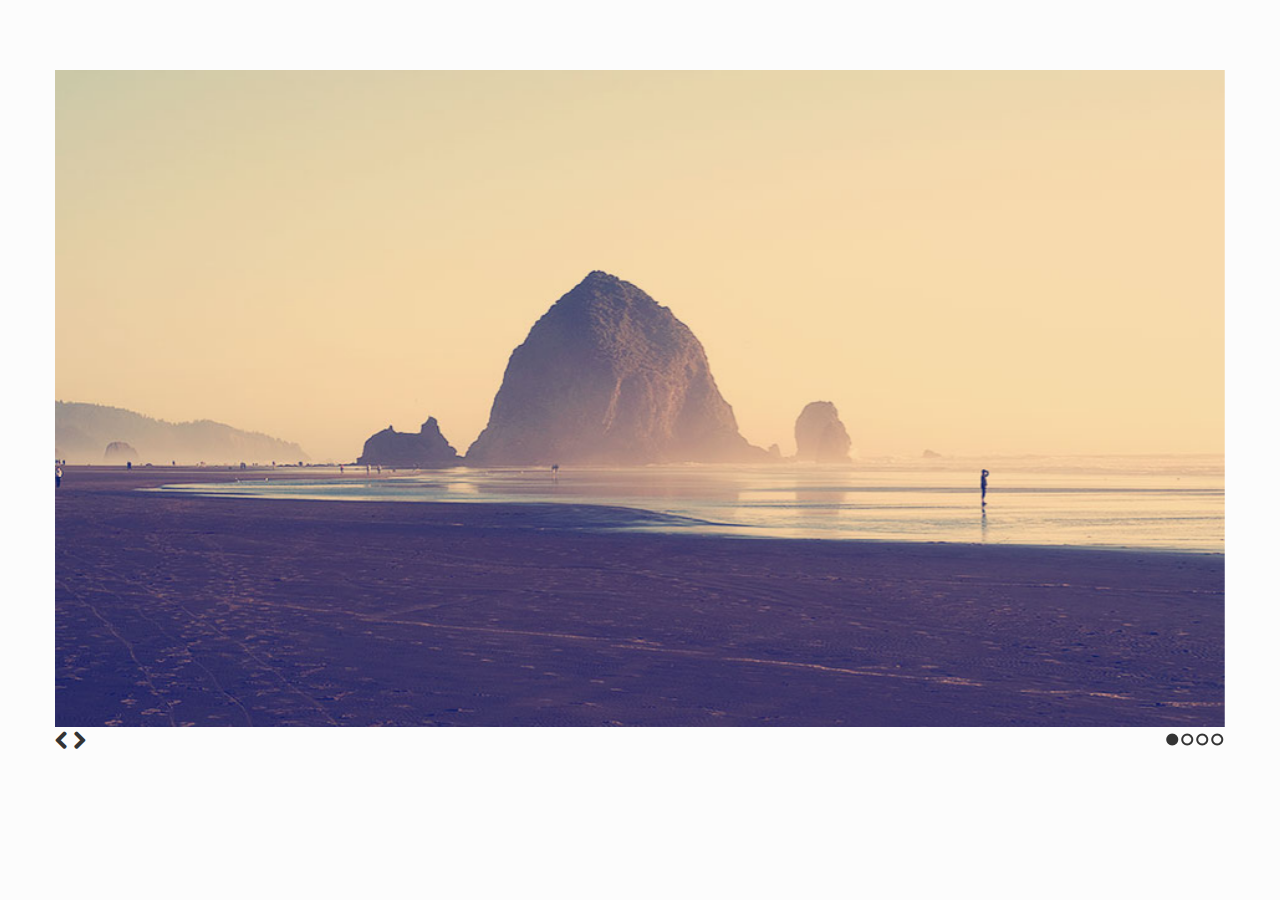
<file: assets/Slides-SlidesJS-3/examples/standard/index.html>
<!doctype html>
<html>
<head>
  <meta charset="utf-8">
  <title>SlidesJS Standard Code Example</title>
  <meta name="description" content="SlidesJS is a simple slideshow plugin for jQuery. Packed with a useful set of features to help novice and advanced developers alike create elegant and user-friendly slideshows.">
  <meta name="author" content="Nathan Searles">

  <!-- SlidesJS Required (if responsive): Sets the page width to the device width. -->
  <meta name="viewport" content="width=device-width">
  <!-- End SlidesJS Required -->

  <!-- CSS for slidesjs.com example -->
  <link rel="stylesheet" href="css/example.css">
  <link rel="stylesheet" href="css/font-awesome.min.css">
  <!-- End CSS for slidesjs.com example -->

  <!-- SlidesJS Optional: If you'd like to use this design -->
  <style>
    body {
      -webkit-font-smoothing: antialiased;
      font: normal 15px/1.5 "Helvetica Neue", Helvetica, Arial, sans-serif;
      color: #232525;
      padding-top:70px;
    }

    #slides {
      display: none
    }

    #slides .slidesjs-navigation {
      margin-top:3px;
    }

    #slides .slidesjs-previous {
      margin-right: 5px;
      float: left;
    }

    #slides .slidesjs-next {
      margin-right: 5px;
      float: left;
    }

    .slidesjs-pagination {
      margin: 6px 0 0;
      float: right;
      list-style: none;
    }

    .slidesjs-pagination li {
      float: left;
      margin: 0 1px;
    }

    .slidesjs-pagination li a {
      display: block;
      width: 13px;
      height: 0;
      padding-top: 13px;
      background-image: url(img/pagination.png);
      background-position: 0 0;
      float: left;
      overflow: hidden;
    }

    .slidesjs-pagination li a.active,
    .slidesjs-pagination li a:hover.active {
      background-position: 0 -13px
    }

    .slidesjs-pagination li a:hover {
      background-position: 0 -26px
    }

    #slides a:link,
    #slides a:visited {
      color: #333
    }

    #slides a:hover,
    #slides a:active {
      color: #9e2020
    }

    .navbar {
      overflow: hidden
    }
  </style>
  <!-- End SlidesJS Optional-->

  <!-- SlidesJS Required: These styles are required if you'd like a responsive slideshow -->
  <style>
    #slides {
      display: none
    }

    .container {
      margin: 0 auto
    }

    /* For tablets & smart phones */
    @media (max-width: 767px) {
      body {
        padding-left: 20px;
        padding-right: 20px;
      }
      .container {
        width: auto
      }
    }

    /* For smartphones */
    @media (max-width: 480px) {
      .container {
        width: auto
      }
    }

    /* For smaller displays like laptops */
    @media (min-width: 768px) and (max-width: 979px) {
      .container {
        width: 724px
      }
    }

    /* For larger displays */
    @media (min-width: 1200px) {
      .container {
        width: 1170px
      }
    }
  </style>
  <!-- SlidesJS Required: -->
</head>
<body>

  <!-- SlidesJS Required: Start Slides -->
  <!-- The container is used to define the width of the slideshow -->
  <div class="container">
    <div id="slides">
      <img src="img/example-slide-1.jpg" alt="Photo by: Missy S Link: http://www.flickr.com/photos/listenmissy/5087404401/">
      <img src="img/example-slide-2.jpg" alt="Photo by: Daniel Parks Link: http://www.flickr.com/photos/parksdh/5227623068/">
      <img src="img/example-slide-3.jpg" alt="Photo by: Mike Ranweiler Link: http://www.flickr.com/photos/27874907@N04/4833059991/">
      <img src="img/example-slide-4.jpg" alt="Photo by: Stuart SeegerLink: http://www.flickr.com/photos/stuseeger/97577796/">
      <a href="#" class="slidesjs-previous slidesjs-navigation"><i class="icon-chevron-left icon-large"></i></a>
      <a href="#" class="slidesjs-next slidesjs-navigation"><i class="icon-chevron-right icon-large"></i></a>
    </div>
  </div>
  <!-- End SlidesJS Required: Start Slides -->

  <!-- SlidesJS Required: Link to jQuery -->
  <script src="http://code.jquery.com/jquery-1.9.1.min.js"></script>
  <!-- End SlidesJS Required -->

  <!-- SlidesJS Required: Link to jquery.slides.js -->
  <script src="js/jquery.slides.min.js"></script>
  <!-- End SlidesJS Required -->

  <!-- SlidesJS Required: Initialize SlidesJS with a jQuery doc ready -->
  <script>
    $(function() {
      $('#slides').slidesjs({
        width: 940,
        height: 528,
        navigation: false
      });
    });
  </script>
  <!-- End SlidesJS Required -->
</body>
</html>
</file>
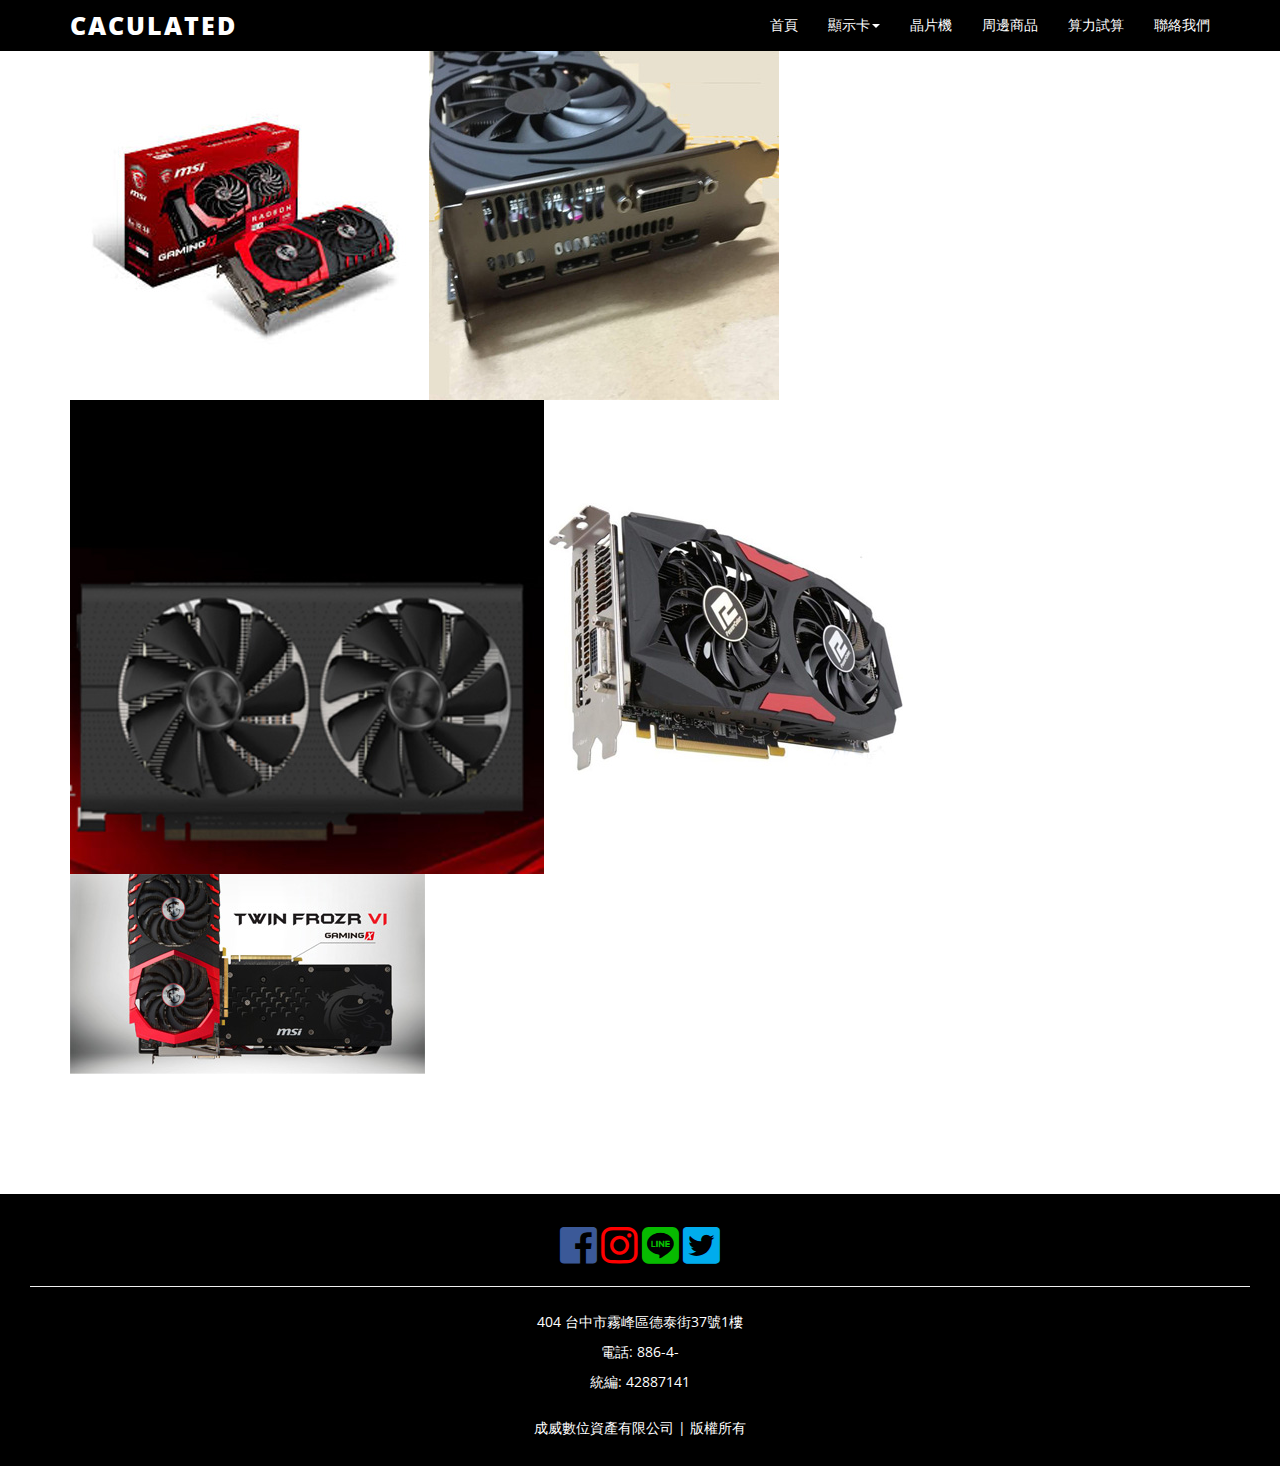
<file: amd.html>
﻿<!DOCTYPE html>
<!--[if lt IE 7 ]><html class="ie ie6" lang="en"> <![endif]-->
<!--[if IE 7 ]><html class="ie ie7" lang="en"> <![endif]-->
<!--[if IE 8 ]><html class="ie ie8" lang="en"> <![endif]-->
<!--[if (gte IE 9)|!(IE)]><!-->
<html lang="zh">
<!--<![endif]-->
<!-- HEAD SECTION -->
<head>
    <meta charset="utf-8">
    <meta name="viewport" content="width=device-width, initial-scale=1, maximum-scale=1">
    <meta name="description" content="">
    <meta name="author" content="">
    <link rel="icon" type="image/png" href="favicon.png" />
    <!--[if IE]>
        <meta http-equiv="X-UA-Compatible" content="IE=edge,chrome=1">
        <![endif]-->
    <title>算力屋</title>
    <!--GOOGLE FONT -->
    <link href='http://fonts.googleapis.com/css?family=Open+Sans' rel='stylesheet' type='text/css'>
    <!--BOOTSTRAP MAIN STYLES -->
    <link href="assets/css/bootstrap.min.css" rel="stylesheet" />
    <!--FONTAWESOME MAIN STYLE -->
    <link href="assets/css/fontawesome-all.min.css" rel="stylesheet" />
    <!--FANCY-BOX -->
    <link rel="stylesheet" type="text/css" href="assets/fancybox/dist/jquery.fancybox.min.css">
    <!--CUSTOM STYLE -->
    <link href="assets/css/style.css" rel="stylesheet" />

    <!-- HTML5 shim and Respond.js IE8 support of HTML5 elements and media queries -->
    <!--[if lt IE 9]>
      <script src="https://oss.maxcdn.com/libs/html5shiv/3.7.0/html5shiv.js"></script>
      <script src="https://oss.maxcdn.com/libs/respond.js/1.3.0/respond.min.js"></script>
    <![endif]-->
</head>
<!--END HEAD SECTION -->
<body>
    <!-- NAV SECTION -->
    <div class="navbar navbar-inverse navbar-fixed-top">
        <div class="container">
            <div class="navbar-header">
                <button type="button" class="navbar-toggle" data-toggle="collapse" data-target=".navbar-collapse">
                    <span class="icon-bar"></span>
                    <span class="icon-bar"></span>
                    <span class="icon-bar"></span>
                </button>
                <a class="navbar-brand" href="#">CACULATED</a>
            </div>
            <div class="navbar-collapse collapse">
                <ul class="nav navbar-nav navbar-right">
                    <li><a href="index.html">首頁</a></li>
                    <li class="dropdown">
                        <a href="#" class="dropdown-toggle" data-toggle="dropdown">顯示卡<span class="caret"></span></a>
                        <ul class="dropdown-menu">
                            <li><a href="nvidia.html">Nvidia</a></li>
                            <li><a href="amd.html">AMD</a></li>
                        </ul>
                    </li>
                    <li><a href="fullset.html">晶片機</a></li>
                    <li><a href="accessory.html">周邊商品</a></li>
                    <li><a href="https://whattomine.com/">算力試算</a></li>
                    <li><a href="contact.html">聯絡我們</a></li>
                </ul>
            </div>
        </div>
    </div>
    <!--END NAV SECTION -->
    <!-- HOME SECTION -->
    <div style="padding-top:50px;"></div>
    <div class="container">
        <div class="row">
            <div class="col-md-12">
                <a href="assets/img/gpu/amd/rx470.jpg" data-fancybox="gallery" data-caption="RX470">
                    <img src="assets/img/gpu/amd/rx470-1.jpg" alt="RX470" />
                </a>
                <a href="assets/img/gpu/amd/rx574.jpg" data-fancybox="gallery" data-caption="RX574">
                    <img src="assets/img/gpu/amd/rx574.jpg" alt="RX574" />
                </a>
                <a href="assets/img/gpu/amd/rx578.png" data-fancybox="gallery" data-caption="RX578">
                    <img src="assets/img/gpu/amd/rx578-1.jpg" alt="RX578" />
                </a>
                <a href="assets/img/gpu/amd/rx584.jpg" data-fancybox="gallery" data-caption="RX584">
                    <img src="assets/img/gpu/amd/rx584-1.jpg" alt="RX584" />
                </a>
                <a href="assets/img/gpu/amd/rx588.jpg" data-fancybox="gallery" data-caption="RX588">
                    <img src="assets/img/gpu/amd/rx588-1.jpg" alt="RX588" />
                </a>
            </div>
        </div>
    </div>
    <div class="space-bottom"></div>
    <!--END HOME SECTION -->
    <!--FOOTER SECTION -->

    <div id="footer">
        <div class="row">
            <div class="col-md-12 text-center">
                <a href="#"><i class="fab fa-facebook-square fa-3x color-facebook"></i></a>
                <a href="#"><i class="fab fa-instagram fa-3x color-red"></i></a>
                <a href="#"><i class="fab fa-line fa-3x color-green"></i></a>
                <a href="#"><i class="fab fa-twitter-square fa-3x color-twitter"></i></a>
                <hr>
                <p>
                    404 台中市霧峰區德泰街37號1樓<br>
                    電話: 886-4-<br>
                    統編: 42887141<br>
                </p>

                成威數位資產有限公司 | 版權所有
            </div>
        </div>
    </div>

    <!--END FOOTER SECTION -->
    <!-- JAVASCRIPT FILES PLACED AT THE BOTTOM TO REDUCE THE LOADING TIME  -->
    <!-- CORE JQUERY LIBRARY -->
    <script src="assets/js/jquery.js"></script>
    <!-- CORE BOOTSTRAP LIBRARY -->
    <script src="assets/js/bootstrap.min.js"></script>
    <!-- CORE FANCY-BOX -->
    <script src="assets/fancybox/dist/jquery.fancybox.min.js"></script>

</body>
</html>
</file>
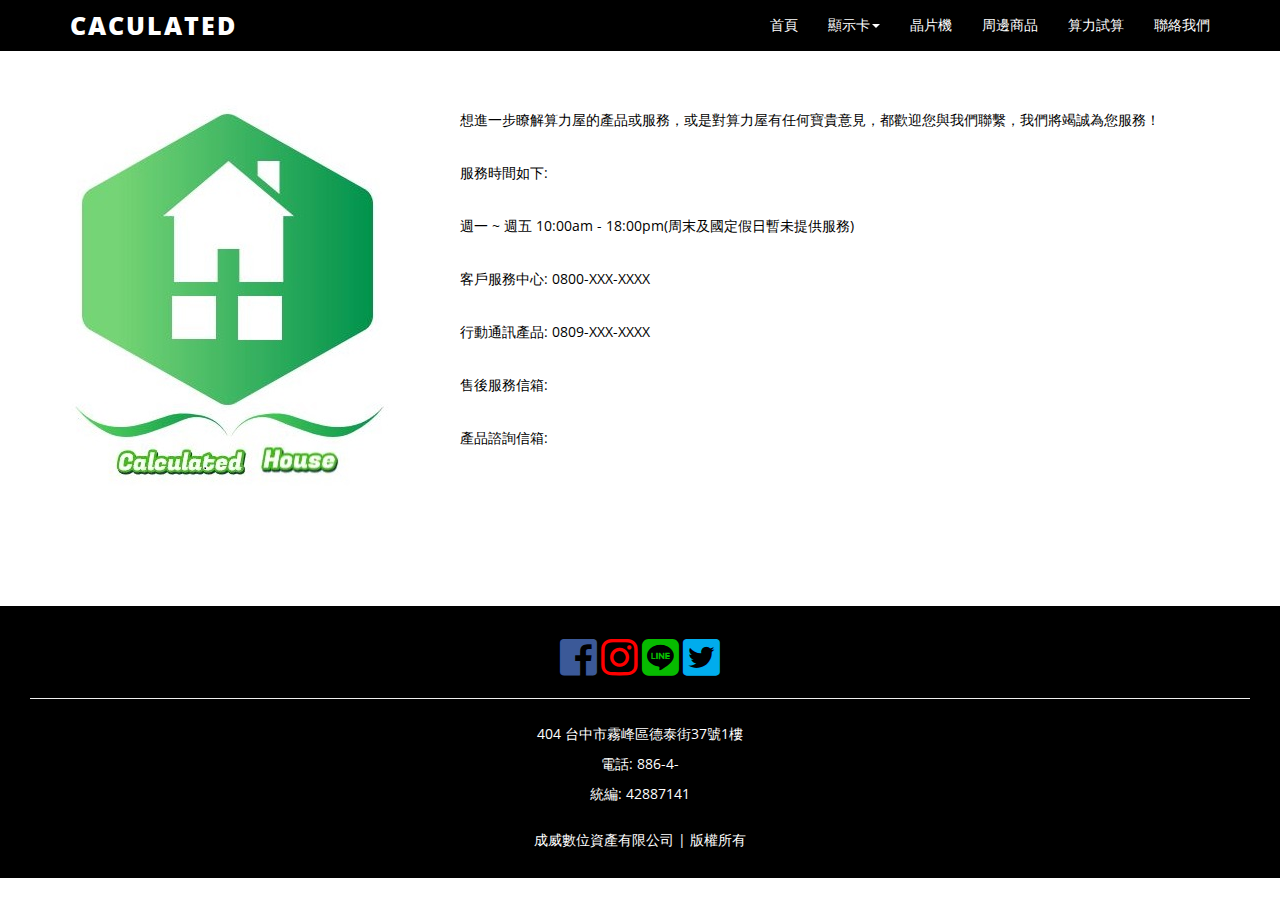
<file: contact.html>
﻿<!DOCTYPE html>
<!--[if lt IE 7 ]><html class="ie ie6" lang="en"> <![endif]-->
<!--[if IE 7 ]><html class="ie ie7" lang="en"> <![endif]-->
<!--[if IE 8 ]><html class="ie ie8" lang="en"> <![endif]-->
<!--[if (gte IE 9)|!(IE)]><!-->
<html lang="zh">
<!--<![endif]-->
<!-- HEAD SECTION -->
<head>
    <meta charset="utf-8">
    <meta name="viewport" content="width=device-width, initial-scale=1, maximum-scale=1">
    <meta name="description" content="">
    <meta name="author" content="">
    <link rel="icon" type="image/png" href="favicon.png" />
    <!--[if IE]>
        <meta http-equiv="X-UA-Compatible" content="IE=edge,chrome=1">
        <![endif]-->
    <title>算力屋</title>
    <!--GOOGLE FONT -->
    <link href='http://fonts.googleapis.com/css?family=Open+Sans' rel='stylesheet' type='text/css'>
    <!--BOOTSTRAP MAIN STYLES -->
    <link href="assets/css/bootstrap.min.css" rel="stylesheet" />
    <!--FONTAWESOME MAIN STYLE -->
    <link href="assets/css/fontawesome-all.min.css" rel="stylesheet" />
    <!--CUSTOM STYLE -->
    <link href="assets/css/style.css" rel="stylesheet" />

    <!-- HTML5 shim and Respond.js IE8 support of HTML5 elements and media queries -->
    <!--[if lt IE 9]>
      <script src="https://oss.maxcdn.com/libs/html5shiv/3.7.0/html5shiv.js"></script>
      <script src="https://oss.maxcdn.com/libs/respond.js/1.3.0/respond.min.js"></script>
    <![endif]-->
</head>
<!--END HEAD SECTION -->
<body>
    <!-- NAV SECTION -->
    <div class="navbar navbar-inverse navbar-fixed-top">
        <div class="container">
            <div class="navbar-header">
                <button type="button" class="navbar-toggle" data-toggle="collapse" data-target=".navbar-collapse">
                    <span class="icon-bar"></span>
                    <span class="icon-bar"></span>
                    <span class="icon-bar"></span>
                </button>
                <a class="navbar-brand" href="#">CACULATED</a>
            </div>
            <div class="navbar-collapse collapse">
                <ul class="nav navbar-nav navbar-right">
                    <li><a href="index.html">首頁</a></li>
                    <li class="dropdown">
                        <a href="#" class="dropdown-toggle" data-toggle="dropdown">顯示卡<span class="caret"></span></a>
                        <ul class="dropdown-menu">
                            <li><a href="nvidia.html">Nvidia</a></li>
                            <li><a href="amd.html">AMD</a></li>
                        </ul>
                    </li>
                    <li><a href="fullset.html">晶片機</a></li>
                    <li><a href="accessory.html">周邊商品</a></li>
                    <li><a href="https://whattomine.com/">算力試算</a></li>
                    <li><a href="contact.html">聯絡我們</a></li>
                </ul>
            </div>
        </div>
    </div>
    <!--END NAV SECTION -->
    <!-- HOME SECTION -->
    <div style="padding-top:50px;"></div>

    <div class="container">
        <div class="row main-low-margin">
            <div class="col-md-4 col-sm-4">
                <img class="img" src="assets/img/logo1.png">
            </div>
            <div class="col-md-8 col-sm-8">
                <p>
                    想進一步瞭解算力屋的產品或服務，或是對算力屋有任何寶貴意見，都歡迎您與我們聯繫，我們將竭誠為您服務！
                </p>
                <p>
                    服務時間如下:
                </p>
                <p>週一 ~ 週五 10:00am - 18:00pm(周末及國定假日暫未提供服務)</p>
                <p>
                    客戶服務中心: 0800-XXX-XXXX
                </p>
                <p>
                    行動通訊產品: 0809-XXX-XXXX
                </p>
                <p>售後服務信箱:</p>
                <p>產品諮詢信箱:</p>
            </div>
        </div>
    </div>

    <div class="space-bottom"></div>
    <!--END HOME SECTION -->
    <!--FOOTER SECTION -->

    <div id="footer">
        <div class="row">
            <div class="col-md-12 text-center">
                <a href="#"><i class="fab fa-facebook-square fa-3x color-facebook"></i></a>
                <a href="#"><i class="fab fa-instagram fa-3x color-red"></i></a>
                <a href="#"><i class="fab fa-line fa-3x color-green"></i></a>
                <a href="#"><i class="fab fa-twitter-square fa-3x color-twitter"></i></a>
                <hr>
                <p>
                    404 台中市霧峰區德泰街37號1樓<br>
                    電話: 886-4-<br>
                    統編: 42887141<br>
                </p>

                成威數位資產有限公司 | 版權所有
            </div>
        </div>
    </div>

    <!--END FOOTER SECTION -->
    <!-- JAVASCRIPT FILES PLACED AT THE BOTTOM TO REDUCE THE LOADING TIME  -->
    <!-- CORE JQUERY LIBRARY -->
    <script src="assets/js/jquery.js"></script>
    <!-- CORE BOOTSTRAP LIBRARY -->
    <script src="assets/js/bootstrap.min.js"></script>


</body>
</html>
</file>
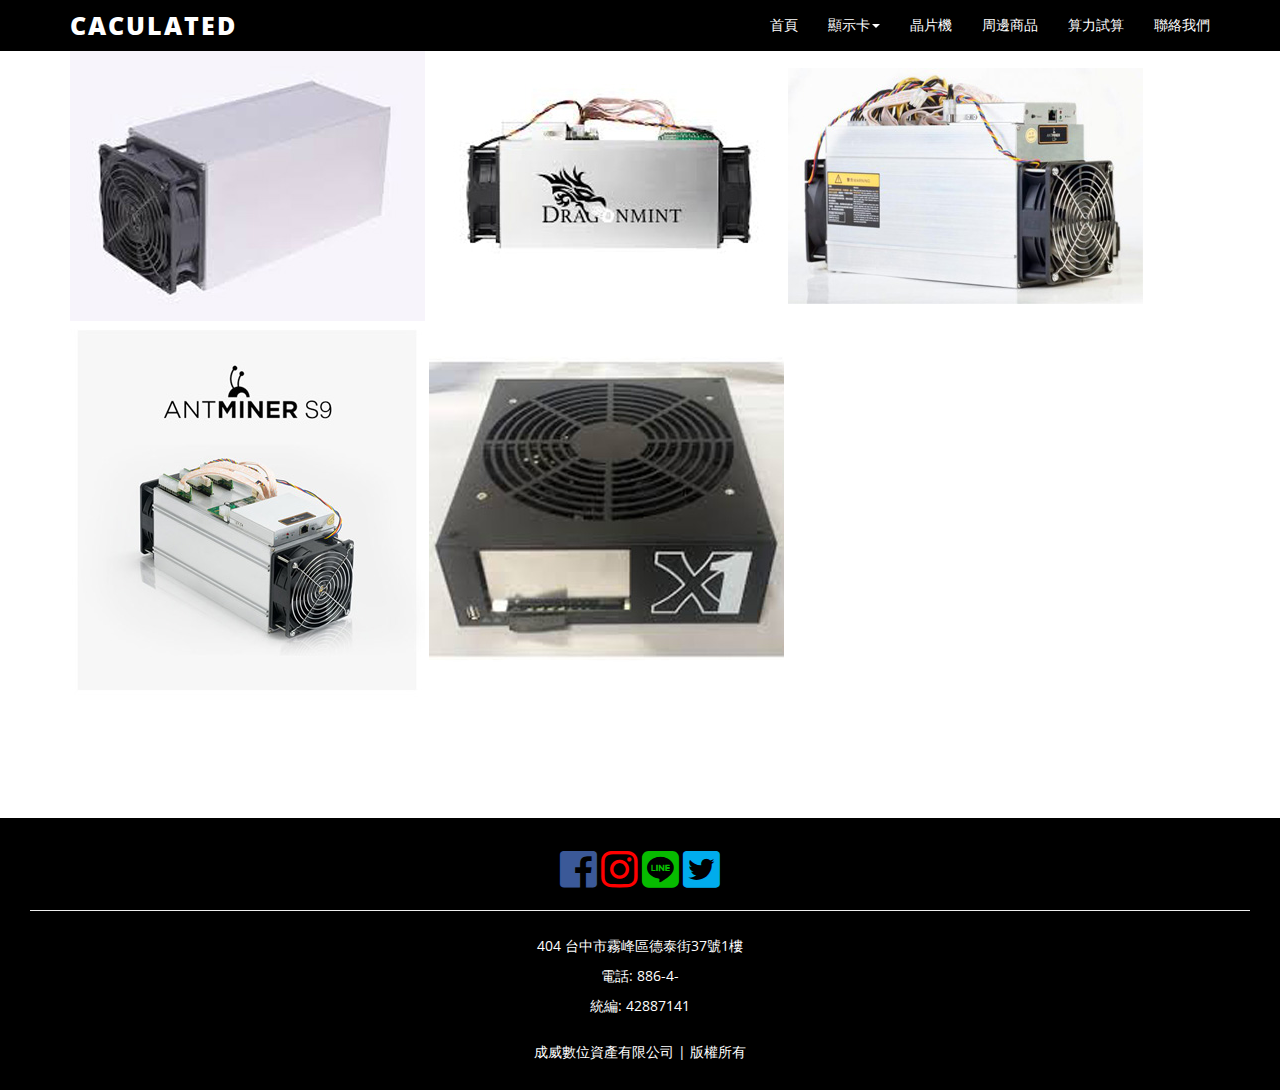
<file: fullset.html>
﻿<!DOCTYPE html>
<!--[if lt IE 7 ]><html class="ie ie6" lang="en"> <![endif]-->
<!--[if IE 7 ]><html class="ie ie7" lang="en"> <![endif]-->
<!--[if IE 8 ]><html class="ie ie8" lang="en"> <![endif]-->
<!--[if (gte IE 9)|!(IE)]><!-->
<html lang="zh">
<!--<![endif]-->
<!-- HEAD SECTION -->
<head>
    <meta charset="utf-8">
    <meta name="viewport" content="width=device-width, initial-scale=1, maximum-scale=1">
    <meta name="description" content="">
    <meta name="author" content="">
    <link rel="icon" type="image/png" href="favicon.png" />
    <!--[if IE]>
        <meta http-equiv="X-UA-Compatible" content="IE=edge,chrome=1">
        <![endif]-->
    <title>算力屋</title>
    <!--GOOGLE FONT -->
    <link href='http://fonts.googleapis.com/css?family=Open+Sans' rel='stylesheet' type='text/css'>
    <!--BOOTSTRAP MAIN STYLES -->
    <link href="assets/css/bootstrap.min.css" rel="stylesheet" />
    <!--FONTAWESOME MAIN STYLE -->
    <link href="assets/css/fontawesome-all.min.css" rel="stylesheet" />
    <!--FANCY-BOX -->
    <link rel="stylesheet" type="text/css" href="assets/fancybox/dist/jquery.fancybox.min.css">
    <!--CUSTOM STYLE -->
    <link href="assets/css/style.css" rel="stylesheet" />

    <!-- HTML5 shim and Respond.js IE8 support of HTML5 elements and media queries -->
    <!--[if lt IE 9]>
      <script src="https://oss.maxcdn.com/libs/html5shiv/3.7.0/html5shiv.js"></script>
      <script src="https://oss.maxcdn.com/libs/respond.js/1.3.0/respond.min.js"></script>
    <![endif]-->
</head>
<!--END HEAD SECTION -->
<body>
    <!-- NAV SECTION -->
    <div class="navbar navbar-inverse navbar-fixed-top">
        <div class="container">
            <div class="navbar-header">
                <button type="button" class="navbar-toggle" data-toggle="collapse" data-target=".navbar-collapse">
                    <span class="icon-bar"></span>
                    <span class="icon-bar"></span>
                    <span class="icon-bar"></span>
                </button>
                <a class="navbar-brand" href="#">CACULATED</a>
            </div>
            <div class="navbar-collapse collapse">
                <ul class="nav navbar-nav navbar-right">
                    <li><a href="index.html">首頁</a></li>
                    <li class="dropdown">
                        <a href="#" class="dropdown-toggle" data-toggle="dropdown">顯示卡<span class="caret"></span></a>
                        <ul class="dropdown-menu">
                            <li><a href="nvidia.html">Nvidia</a></li>
                            <li><a href="amd.html">AMD</a></li>
                        </ul>
                    </li>
                    <li><a href="fullset.html">晶片機</a></li>
                    <li><a href="accessory.html">周邊商品</a></li>
                    <li><a href="https://whattomine.com/">算力試算</a></li>
                    <li><a href="contact.html">聯絡我們</a></li>
                </ul>
            </div>
        </div>
    </div>
    <!--END NAV SECTION -->
    <!-- HOME SECTION -->
    <div style="padding-top:50px;"></div>
    <div class="container">
        <div class="row">
            <div class="col-md-12">
                <a href="assets/img/fullset/b.jpg" data-fancybox="gallery" data-caption="B">
                    <img src="assets/img/fullset/b-1.jpg" alt="B" />
                </a>
                <a href="assets/img/fullset/b29.jpg" data-fancybox="gallery" data-caption="B29">
                    <img src="assets/img/fullset/b29-1.jpg" alt="B29" />
                </a>
                <a href="assets/img/fullset/l3+.jpg" data-fancybox="gallery" data-caption="L3+">
                    <img src="assets/img/fullset/l3+-1.jpg" alt="L3+" />
                </a>
                <a href="assets/img/fullset/s9.jpg" data-fancybox="gallery" data-caption="S9">
                    <img src="assets/img/fullset/s9-1.jpg" alt="S9" />
                </a>
                <a href="assets/img/fullset/x1.jpg" data-fancybox="gallery" data-caption="X1">
                    <img src="assets/img/fullset/x1-1.jpg" alt="X1" />
                </a>
            </div>
        </div>
    </div>
    <div class="space-bottom"></div>
    <!--END HOME SECTION -->
    <!--FOOTER SECTION -->

    <div id="footer">
        <div class="row">
            <div class="col-md-12 text-center">
                <a href="#"><i class="fab fa-facebook-square fa-3x color-facebook"></i></a>
                <a href="#"><i class="fab fa-instagram fa-3x color-red"></i></a>
                <a href="#"><i class="fab fa-line fa-3x color-green"></i></a>
                <a href="#"><i class="fab fa-twitter-square fa-3x color-twitter"></i></a>
                <hr>
                <p>
                    404 台中市霧峰區德泰街37號1樓<br>
                    電話: 886-4-<br>
                    統編: 42887141<br>
                </p>

                成威數位資產有限公司 | 版權所有
            </div>
        </div>
    </div>

    <!--END FOOTER SECTION -->
    <!-- JAVASCRIPT FILES PLACED AT THE BOTTOM TO REDUCE THE LOADING TIME  -->
    <!-- CORE JQUERY LIBRARY -->
    <script src="assets/js/jquery.js"></script>
    <!-- CORE BOOTSTRAP LIBRARY -->
    <script src="assets/js/bootstrap.min.js"></script>
    <!-- CORE FANCY-BOX -->
    <script src="assets/fancybox/dist/jquery.fancybox.min.js"></script>


</body>
</html>
</file>
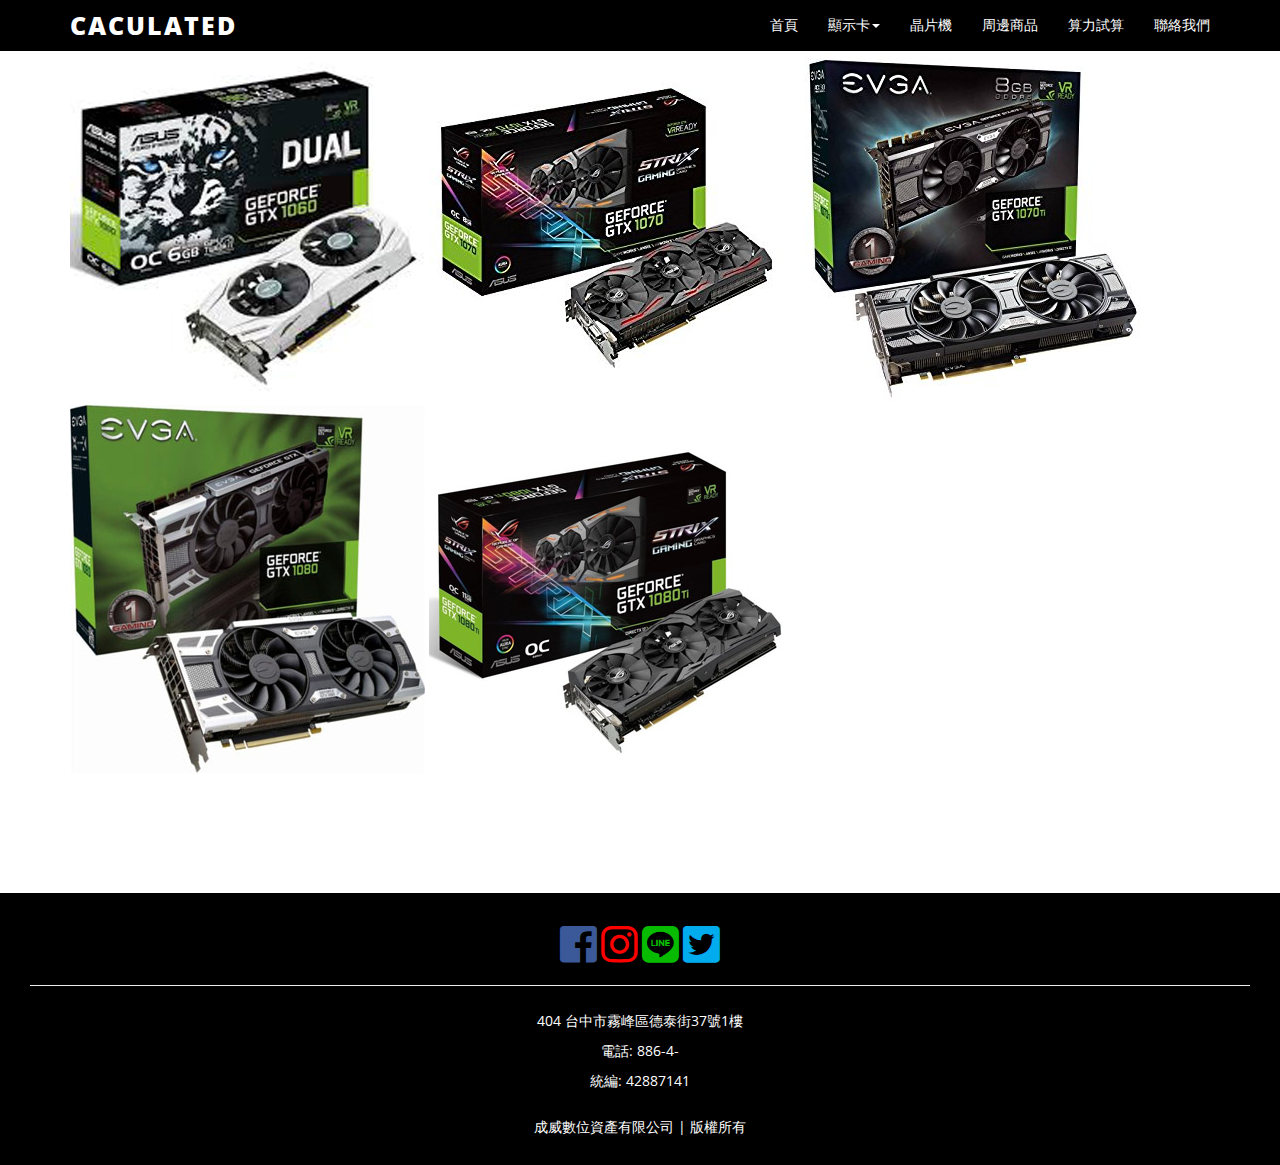
<file: nvidia.html>
﻿<!DOCTYPE html>
<!--[if lt IE 7 ]><html class="ie ie6" lang="en"> <![endif]-->
<!--[if IE 7 ]><html class="ie ie7" lang="en"> <![endif]-->
<!--[if IE 8 ]><html class="ie ie8" lang="en"> <![endif]-->
<!--[if (gte IE 9)|!(IE)]><!-->
<html lang="zh">
<!--<![endif]-->
<!-- HEAD SECTION -->
<head>
    <meta charset="utf-8">
    <meta name="viewport" content="width=device-width, initial-scale=1, maximum-scale=1">
    <meta name="description" content="">
    <meta name="author" content="">
    <link rel="icon" type="image/png" href="favicon.png" />
    <!--[if IE]>
        <meta http-equiv="X-UA-Compatible" content="IE=edge,chrome=1">
        <![endif]-->
    <title>算力屋</title>
    <!--GOOGLE FONT -->
    <link href='http://fonts.googleapis.com/css?family=Open+Sans' rel='stylesheet' type='text/css'>
    <!--BOOTSTRAP MAIN STYLES -->
    <link href="assets/css/bootstrap.min.css" rel="stylesheet" />
    <!--FONTAWESOME MAIN STYLE -->
    <link href="assets/css/fontawesome-all.min.css" rel="stylesheet" />
    <!--FANCY-BOX -->
    <link rel="stylesheet" type="text/css" href="assets/fancybox/dist/jquery.fancybox.min.css">
    <!--CUSTOM STYLE -->
    <link href="assets/css/style.css" rel="stylesheet" />

    <!-- HTML5 shim and Respond.js IE8 support of HTML5 elements and media queries -->
    <!--[if lt IE 9]>
      <script src="https://oss.maxcdn.com/libs/html5shiv/3.7.0/html5shiv.js"></script>
      <script src="https://oss.maxcdn.com/libs/respond.js/1.3.0/respond.min.js"></script>
    <![endif]-->
</head>
<!--END HEAD SECTION -->
<body>
    <!-- NAV SECTION -->
    <div class="navbar navbar-inverse navbar-fixed-top">
        <div class="container">
            <div class="navbar-header">
                <button type="button" class="navbar-toggle" data-toggle="collapse" data-target=".navbar-collapse">
                    <span class="icon-bar"></span>
                    <span class="icon-bar"></span>
                    <span class="icon-bar"></span>
                </button>
                <a class="navbar-brand" href="#">CACULATED</a>
            </div>
            <div class="navbar-collapse collapse">
                <ul class="nav navbar-nav navbar-right">
                    <li><a href="index.html">首頁</a></li>
                    <li class="dropdown">
                        <a href="#" class="dropdown-toggle" data-toggle="dropdown">顯示卡<span class="caret"></span></a>
                        <ul class="dropdown-menu">
                            <li><a href="nvidia.html">Nvidia</a></li>
                            <li><a href="amd.html">AMD</a></li>
                        </ul>
                    </li>
                    <li><a href="fullset.html">晶片機</a></li>
                    <li><a href="accessory.html">周邊商品</a></li>
                    <li><a href="https://whattomine.com/">算力試算</a></li>
                    <li><a href="contact.html">聯絡我們</a></li>
                </ul>
            </div>
        </div>
    </div>
    <!--END NAV SECTION -->
    <!-- HOME SECTION -->
    <div style="padding-top:50px;"></div>
    <div class="container">
        <div class="row">
            <div class="col-md-12">
                <a href="assets/img/gpu/invidia/1060-2.jpg" data-fancybox="gallery" data-caption="GTX1060">
                    <img src="assets/img/gpu/invidia/1060-1.jpg" alt="GTX1060" />
                </a>
                <a href="assets/img/gpu/invidia/1070.jpg" data-fancybox="gallery" data-caption="GTX1060">
                    <img src="assets/img/gpu/invidia/1070.jpg" alt="GTX1070" />
                </a>
                <a href="assets/img/gpu/invidia/1070ti.jpg" data-fancybox="gallery" data-caption="GTX1070ti">
                    <img src="assets/img/gpu/invidia/1070ti.jpg" alt="GTX1070ti" />
                </a>
                <a href="assets/img/gpu/invidia/1080.jpg" data-fancybox="gallery" data-caption="GTX1080">
                    <img src="assets/img/gpu/invidia/1080-1.jpg" alt="GTX1080" />
                </a>
                <a href="assets/img/gpu/invidia/1080ti.jpg" data-fancybox="gallery" data-caption="GTX1080">
                    <img src="assets/img/gpu/invidia/1080ti-1.jpg" alt="GTX1080" />
                </a>
            </div>
        </div>
    </div>
    <div class="space-bottom"></div>
    <!--END HOME SECTION -->
    <!--FOOTER SECTION -->

    <div id="footer">
        <div class="row">
            <div class="col-md-12 text-center">
                <a href="#"><i class="fab fa-facebook-square fa-3x color-facebook"></i></a>
                <a href="#"><i class="fab fa-instagram fa-3x color-red"></i></a>
                <a href="#"><i class="fab fa-line fa-3x color-green"></i></a>
                <a href="#"><i class="fab fa-twitter-square fa-3x color-twitter"></i></a>
                <hr>
                <p>
                    404 台中市霧峰區德泰街37號1樓<br>
                    電話: 886-4-<br>
                    統編: 42887141<br>
                </p>

                成威數位資產有限公司 | 版權所有
            </div>
        </div>
    </div>

    <!--END FOOTER SECTION -->
    <!-- JAVASCRIPT FILES PLACED AT THE BOTTOM TO REDUCE THE LOADING TIME  -->
    <!-- CORE JQUERY LIBRARY -->
    <script src="assets/js/jquery.js"></script>
    <!-- CORE BOOTSTRAP LIBRARY -->
    <script src="assets/js/bootstrap.min.js"></script>
    <!-- CORE FANCY-BOX -->
    <script src="assets/fancybox/dist/jquery.fancybox.min.js"></script>


</body>
</html>
</file>
<file: assets/GridGallery/css/demo.css>
/* General Blueprint Style */
@import url(http://fonts.googleapis.com/css?family=Lato:300,400,700);
@font-face {
	font-family: 'bpicons';
	src:url('../fonts/bpicons/bpicons.eot');
	src:url('../fonts/bpicons/bpicons.eot?#iefix') format('embedded-opentype'),
		url('../fonts/bpicons/bpicons.woff') format('woff'),
		url('../fonts/bpicons/bpicons.ttf') format('truetype'),
		url('../fonts/bpicons/bpicons.svg#bpicons') format('svg');
	font-weight: normal;
	font-style: normal;
} /* Made with http://icomoon.io/ */

*, *:after, *:before { -webkit-box-sizing: border-box; -moz-box-sizing: border-box; box-sizing: border-box; }
body, html { font-size: 100%; padding: 0; margin: 0;}

/* Clearfix hack by Nicolas Gallagher: http://nicolasgallagher.com/micro-clearfix-hack/ */
.clearfix:before, .clearfix:after { content: " "; display: table; }
.clearfix:after { clear: both; }

body {
    font-family: 'Lato', Calibri, Arial, sans-serif;
    color: #47a3da;
}

a {
	color: #f0f0f0;
	text-decoration: none;
	outline: none;
}

a:hover {
	color: #000;
}

.container > header {
	width: 90%;
	max-width: 69em;
	margin: 0 auto;
	padding: 2.875em 1.875em 1.875em;
}

.container > header h1 {
	font-size: 2.125em;
	line-height: 1.3;
	margin: 0 0 0.6em 0;
	float: left;
	font-weight: 400;
}

.container > header > span {
	display: block;
	position: relative;
	z-index: 200;
	font-weight: 700;
	text-transform: uppercase;
	letter-spacing: 0.5em;
	padding: 0 0 0.6em 0.1em;
}

.container > header > span span:after {
	width: 30px;
	height: 30px;
	left: -12px;
	font-size: 50%;
	top: -8px;
	font-size: 75%;
	position: relative;
}

.container > header > span span:hover:before {
	content: attr(data-content);
	text-transform: none;
	text-indent: 0;
	letter-spacing: 0;
	font-weight: 300;
	font-size: 110%;
	padding: 0.8em 1em;
	line-height: 1.2;
	text-align: left;
	left: auto;
	margin-left: 4px;
	position: absolute;
	color: #fff;
	background: #47a3da;
}

.container > header nav {
	float: right;
	text-align: center;
}

.container > header nav a {
	display: inline-block;
	position: relative;
	text-align: left;
	width: 2.5em;
	height: 2.5em;
	background: #fff;
	border-radius: 50%;
	margin: 0 0.1em;
	border: 4px solid #47a3da;
}

.container > header nav a > span {
	display: none;
}

.container > header nav a:hover:before {
	content: attr(data-info);
	color: #47a3da;
	position: absolute;
	width: 600%;
	top: 120%;
	text-align: right;
	right: 0;
	pointer-events: none;
}

.container > header nav a:hover {
	background: #47a3da;
}

.bp-icon:after {
	font-family: 'bpicons';
	speak: none;
	font-style: normal;
	font-weight: normal;
	font-variant: normal;
	text-transform: none;
	text-align: center;
	color: #47a3da;
	-webkit-font-smoothing: antialiased;
}

.container > header nav .bp-icon:after {
	position: absolute;
	top: 0;
	left: 0;
	width: 100%;
	height: 100%;
	line-height: 2;
	text-indent: 0;
}

.container > header nav a:hover:after {
	color: #fff;
}

.bp-icon-next:after {
	content: "\e000";
}
.bp-icon-drop:after {
	content: "\e001";
}
.bp-icon-archive:after {
	content: "\e002";
}
.bp-icon-about:after {
	content: "\e003";
}
.bp-icon-prev:after {
	content: "\e004";
}

@media screen and (max-width: 55em) {

	.container > header h1,
	.container > header nav {
		float: none;
	}

	.container > header > span,
	.container > header h1 {
		text-align: center;
	}

	.container > header nav {
		margin: 0 auto;
	}

	.container > header > span {
		text-indent: 30px;
	}
}
</file>
<file: assets/css/style.css>
/*=============================================================
    Authour URI: www.binarytheme.com
    License: Commons Attribution 3.0

    http://creativecommons.org/licenses/by/3.0/

    100% To use For Personal And Commercial Use.
    IN EXCHANGE JUST GIVE US CREDITS AND TELL YOUR FRIENDS ABOUT US
   
    ========================================================  */



/* ===========================================================
   GENERAL STYLESHEET BY BYINARY THEME    
   ============================================================*/


body {
    font-family: 'Open Sans', sans-serif;
    font-size: 14px;
    color: #000;
    line-height: 16px;
    font-weight: 400;
}

h1, h2, h3, h4, h5, h6 {
    font-family: 'Open Sans', sans-serif;
    line-height: 40px;
}

h1 {
    padding-top: 30px;
    color: #fff;
    font-weight: 800;
}

h5 {
    padding-bottom: 30px;
}
h4{
    margin-top: 4px;
}
.text-center {
    text-align: center;
}

.main-top-margin {
    margin-top: 120px;
}

.main-low-margin {
    margin-top: 55px;
}

a, a:hover {
    text-decoration: none;
}

p {
    line-height: 30px;
    margin-bottom: 23px;
}

.img-margin-product {
    margin-top: 30px;
}

.bottam-pad {
    padding-bottom: 40px;
}

.space-bottom {
    height: 120px;
}

.space-top {
    height: 70px;
}

.main-icon {
    font-size: 350px;
    color: rgba(102, 110, 197, 1);
}

.head-line {
    font-size: 70px;
    padding-bottom: 50px;
    line-height: 65px;
    font-weight: 900;
}
/* ==========================================================================
   COLOR CODES
   ========================================================================== */

.color-red {
    color: #ff0000;
}

.color-green {
    color: #07BB00;
}

.color-light-blue {
    color: #BB00BB;
}

.color-blue {
    color: #0052FF;
}

.color-brown {
    color: #EB8F2D;
   
}

.color-black {
    color: #000000;
}

.section {
    background-color: #4E63D1;
    color: #fff;
}
.circle-body {
 width: 150px;
height: 150px;
margin: 0 auto 14px auto;
border: 5px solid #ADA2EB;
border-radius: 100%;
background-color: #FFFFFF;
}
.icon-set {
    position: relative;
padding: 30px;
}
/* ==========================================================================
   PRICE SECTION
   ========================================================================== */

.active-div {
    background: #83BEFF!important;
}

#pricing-section .plan-main {
    background: #FFFFFF;
list-style: none;
margin: 0 0 20px;
text-align: center;
padding: 0;
border-bottom: 1px solid #e1e1e1;
border: 1px solid #E9E9E9;
}

    #pricing-section .plan-main li {
        padding: 10px 0;
        margin: 0 15px;
        border-bottom: 1px dashed #eee;
    }

        #pricing-section .plan-main li.plan-name {
            padding: 15px 0;
            font-size: 18px;
            font-weight: 700;
        }

        #pricing-section .plan-main li.plan-price {
            color: #666;
            padding: 15px 0;
            font-size: 48px;
        }

        #pricing-section .plan-main li.plan-action {
            margin-top: 20px;
            margin-bottom: 20px;
            border-bottom: 0;
        }

   
        #pricing-section .plan-main.featured .plan-price {
            color: #fff;
            background-color: #242424;
            border-bottom-color: #52b6ec;
            margin: 0;
        }



/*==========================================
   SOCIAL ICON STYLES
    =====================================================*/


.color-facebook {
    color: #3B5998;
}

.color-twitter {
    color: #00aced;
}

.color-google-plus {
    color: #dd4b39;
}

.color-linkedin {
    color: #007bb6;
}

.color-pinterest {
    color: #cb2027;
}
/* ===========================================================
   COMPONENT.CSS  CHANGES   
   ============================================================*/
.slideshow nav span.nav-prev, .slideshow nav span.nav-next {
left: 33%!important;

}
.slideshow {
    z-index: 1500!important; 
}
.slideshow nav span.nav-close {
color: #FF0000;
}
    .slideshow nav span {
        color: #FF0000;
    }
/* ===========================================================
   SLIDER ADJUSTMENTS (slider.css)  
   ============================================================*/

     .slidesjs-container {
            height:550px!important;
        }
#slides {
    border:1px dashed #e1e1e1;
    padding:0px 0px 15px 0px;
}
/* ===========================================================
   BOOTSTRAP ELEMENTS CHANGES   
   ============================================================*/
.navbar {
    font-weight: 500;
    font-size: 14px;
}

.navbar-inverse {
    background: #000;
    border-color: #000;
}

    .navbar-inverse .navbar-nav > .active > a {
        background: #ffffff;
    }

    .navbar-inverse .navbar-brand {
        color: #fff;
        font-weight: bolder;
        font-size: 25px;
        font-weight: 900;
        letter-spacing: 2px;
    }

    .navbar-inverse :hover .navbar-brand:hover {
        color: #fff;
    }

    .navbar-inverse .navbar-nav > li > a {
        color: #FFFFFF;
    }


/* ==========================================================================
   FOOTER SECTION
   ========================================================================== */


#footer {
    background-color: #000;
    color: #fff;
    padding: 30px;
}
</file>
<file: assets/GridGallery/css/component.css>
@font-face {
	font-family: 'fontawesome';
	src:url('../fonts/fontawesome/fontawesome.eot?-e43dk9');
	src:url('../fonts/fontawesome/fontawesome.eot?#iefix-e43dk9') format('embedded-opentype'),
		url('../fonts/fontawesome/fontawesome.woff?-e43dk9') format('woff'),
		url('../fonts/fontawesome/fontawesome.ttf?-e43dk9') format('truetype'),
		url('../fonts/fontawesome/fontawesome.svg?-e43dk9#fontawesome') format('svg');
	font-weight: normal;
	font-style: normal;
} /* Made with http://icomoon.io/app */

/* General style */
.grid-gallery ul {
	list-style: none;
	margin: 0;
	padding: 0;
}

.grid-gallery figure {
	margin: 0;
}

.grid-gallery figure img {
	display: block;
	width: 100%;
}

.grid-gallery figcaption h3 {
	margin: 0;
	padding: 0 0 0.5em;
}

.grid-gallery figcaption p {
	margin: 0;
}

/* Grid style */
.grid-wrap {
	max-width: 69em;
	margin: 0 auto;
	padding: 0 1em 1.875em;
}

.grid {
	margin: 0 auto;
}

.grid li {
	width: 25%;
	float: left;
	cursor: pointer;
}

.grid figure {
	padding: 15px;
	-webkit-transition: opacity 0.2s;
	transition: opacity 0.2s;
}

.grid li:hover figure {
	opacity: 0.7;
}

.grid figcaption {
	background: #e4e4e4;
	padding: 25px;
}

/* Slideshow style */
.slideshow {
	position: fixed;
	background: rgba(0,0,0,0.6);
	width: 100%;
	height: 100%;
	top: 0;
	left: 0;
	z-index: 500;
	opacity: 0;
	visibility: hidden;
	overflow: hidden;
	-webkit-perspective: 1000px;
	perspective: 1000px;
	-webkit-transition: opacity 0.5s, visibility 0s 0.5s;
	transition: opacity 0.5s, visibility 0s 0.5s;
}

.slideshow-open .slideshow {
	opacity: 1;
	visibility: visible;
	-webkit-transition: opacity 0.5s;
	transition: opacity 0.5s;
}

.slideshow ul {
	width: 100%;
	height: 100%;
	-webkit-transform-style: preserve-3d;
	transform-style: preserve-3d;
	-webkit-transform: translate3d(0,0,150px);
	transform: translate3d(0,0,150px);
	-webkit-transition: -webkit-transform 0.5s;
	transition: transform 0.5s;
}

.slideshow ul.animatable li {
	-webkit-transition: -webkit-transform 0.5s;
	transition: transform 0.5s;
}

.slideshow-open .slideshow ul {
	-webkit-transform: translate3d(0,0,0);
	transform: translate3d(0,0,0);
}

.slideshow li {
	width: 660px;
	height: 560px;
	position: absolute;
	top: 50%;
	left: 50%;
	margin: -280px 0 0 -330px;
	visibility: hidden;
}

.slideshow li.show {
	visibility: visible;
}

.slideshow li:after {
	content: '';
	position: absolute;
	width: 100%;
	height: 100%;
	top: 0;
	left: 0;
	background: rgba(255,255,255,0.8);
	-webkit-transition: opacity 0.3s;
	transition: opacity 0.3s;
}

.slideshow li.current:after {
	visibility: hidden;
	opacity: 0;
	-webkit-transition: opacity 0.3s, visibility 0s 0.3s;
	transition: opacity 0.3s, visibility 0s 0.3s;
}

.slideshow figure {
	width: 100%;
	height: 100%;
	background: #fff;
	border: 50px solid #fff;
	overflow: hidden;
}

.slideshow figcaption {
	padding-bottom: 20px;
}

.slideshow figcaption h3 {
	font-weight: 300;
	font-size: 200%;
}

/* Navigation */
.slideshow nav span {
	position: fixed;
	z-index: 1000;
	color: #59656c;
	text-align: center;
	padding: 3%;
	cursor: pointer;
	font-size: 2.2em;
}

.slideshow nav span.nav-prev,
.slideshow nav span.nav-next {
	top: 50%;
	-webkit-transform: translateY(-50%);
	transform: translateY(-50%);
}

.slideshow nav span.nav-next {
	right: 0;
}

.slideshow nav span.nav-close {
	top: 0;
	right: 0;
	padding: 0.5em 1em;
	color: #31373a;
}

.icon:before,
.icon:after {
	font-family: 'fontawesome';
	speak: none;
	font-style: normal;
	font-weight: normal;
	font-variant: normal;
	text-transform: none;
	line-height: 1;
	-webkit-font-smoothing: antialiased;
	-moz-osx-font-smoothing: grayscale;
}

span.nav-prev:before {
	content: "\e601";
}

span.nav-next:before  {
	content: "\e600";
}

span.nav-close:before {
	content: "\e602";
}

/* Info on arrow key navigation */
.info-keys {
	position: fixed;
	top: 10px;
	left: 10px;
	width: 60px;
	font-size: 8px;
	padding-top: 20px;
	text-transform: uppercase;
	color: #fff;
	letter-spacing: 1px;
	text-align: center;
}

.info-keys:before,
.info-keys:after {
	position: absolute;
	top: 0;
	width: 16px;
	height: 16px;
	border: 1px solid #fff;
	text-align: center;
	line-height: 14px;
	font-size: 12px;
}

.info-keys:before {
	left: 10px;
	content: "\e603";
}

.info-keys:after {
	right: 10px;
	content: "\e604";
}

/* Example media queries (reduce number of columns and change slideshow layout) */

@media screen and (max-width: 60em) {
	/* responsive columns; see "Element sizing" on http://masonry.desandro.com/options.html */
	.grid li {
		width: 33.3%;
	}

	.slideshow li {
		width: 100%;
		height: 100%;
		top: 0;
		left: 0;
		margin: 0;
	}

	.slideshow li figure img {
		width: auto;
		margin: 0 auto;
		max-width: 100%;
	}

	.slideshow nav span,
	.slideshow nav span.nav-close {
		font-size: 1.8em;
		padding: 0.3em;
	}

	.info-keys {
		display: none;
	}

}

@media screen and (max-width: 35em) {
	.grid li {
		width: 50%;
	}
}

@media screen and (max-width: 24em) {
	.grid li {
		width: 100%;
	}
}
</file>
<file: assets/Slides-SlidesJS-3/examples/multiple/css/example.css>
/*!
 * Bootstrap v2.2.2
 *
 * Copyright 2012 Twitter, Inc
 * Licensed under the Apache License v2.0
 * http://www.apache.org/licenses/LICENSE-2.0
 *
 * Designed and built with all the love in the world @twitter by @mdo and @fat.
 */
.clearfix {
  *zoom: 1;
}
.clearfix:before,
.clearfix:after {
  display: table;
  content: "";
  line-height: 0;
}
.clearfix:after {
  clear: both;
}
.hide-text {
  font: 0/0 a;
  color: transparent;
  text-shadow: none;
  background-color: transparent;
  border: 0;
}
.input-block-level {
  display: block;
  width: 100%;
  min-height: 30px;
  -webkit-box-sizing: border-box;
  -moz-box-sizing: border-box;
  box-sizing: border-box;
}
article,
aside,
details,
figcaption,
figure,
footer,
header,
hgroup,
nav,
section {
  display: block;
}
audio,
canvas,
video {
  display: inline-block;
  *display: inline;
  *zoom: 1;
}
audio:not([controls]) {
  display: none;
}
html {
  font-size: 100%;
  -webkit-text-size-adjust: 100%;
  -ms-text-size-adjust: 100%;
}
a:focus {
  outline: thin dotted #333;
  outline: 5px auto -webkit-focus-ring-color;
  outline-offset: -2px;
}
a:hover,
a:active {
  outline: 0;
}
sub,
sup {
  position: relative;
  font-size: 75%;
  line-height: 0;
  vertical-align: baseline;
}
sup {
  top: -0.5em;
}
sub {
  bottom: -0.25em;
}
img {
  /* Responsive images (ensure images don't scale beyond their parents) */

  max-width: 100%;
  /* Part 1: Set a maxium relative to the parent */

  width: auto\9;
  /* IE7-8 need help adjusting responsive images */

  height: auto;
  /* Part 2: Scale the height according to the width, otherwise you get stretching */

  vertical-align: middle;
  border: 0;
  -ms-interpolation-mode: bicubic;
}
#map_canvas img,
.google-maps img {
  max-width: none;
}
button,
input,
select,
textarea {
  margin: 0;
  font-size: 100%;
  vertical-align: middle;
}
button,
input {
  *overflow: visible;
  line-height: normal;
}
button::-moz-focus-inner,
input::-moz-focus-inner {
  padding: 0;
  border: 0;
}
button,
html input[type="button"],
input[type="reset"],
input[type="submit"] {
  -webkit-appearance: button;
  cursor: pointer;
}
label,
select,
button,
input[type="button"],
input[type="reset"],
input[type="submit"],
input[type="radio"],
input[type="checkbox"] {
  cursor: pointer;
}
input[type="search"] {
  -webkit-box-sizing: content-box;
  -moz-box-sizing: content-box;
  box-sizing: content-box;
  -webkit-appearance: textfield;
}
input[type="search"]::-webkit-search-decoration,
input[type="search"]::-webkit-search-cancel-button {
  -webkit-appearance: none;
}
textarea {
  overflow: auto;
  vertical-align: top;
}
@media print {
  * {
    text-shadow: none !important;
    color: #000 !important;
    background: transparent !important;
    box-shadow: none !important;
  }
  a,
  a:visited {
    text-decoration: underline;
  }
  a[href]:after {
    content: " (" attr(href) ")";
  }
  abbr[title]:after {
    content: " (" attr(title) ")";
  }
  .ir a:after,
  a[href^="javascript:"]:after,
  a[href^="#"]:after {
    content: "";
  }
  pre,
  blockquote {
    border: 1px solid #999;
    page-break-inside: avoid;
  }
  thead {
    display: table-header-group;
  }
  tr,
  img {
    page-break-inside: avoid;
  }
  img {
    max-width: 100% !important;
  }
  @page  {
    margin: 0.5cm;
  }
  p,
  h2,
  h3 {
    orphans: 3;
    widows: 3;
  }
  h2,
  h3 {
    page-break-after: avoid;
  }
}
body {
  margin: 0;
  font-family: "Helvetica Neue", Helvetica, Arial, sans-serif;
  font-size: 14px;
  line-height: 20px;
  color: #333333;
  background-color: #ffffff;
}
/*a {
  color: #0088cc;
  text-decoration: none;
}
a:hover {
  color: #005580;
  text-decoration: underline;
}*/
.img-rounded {
  -webkit-border-radius: 6px;
  -moz-border-radius: 6px;
  border-radius: 6px;
}
.img-polaroid {
  padding: 4px;
  background-color: #fff;
  border: 1px solid #ccc;
  border: 1px solid rgba(0, 0, 0, 0.2);
  -webkit-box-shadow: 0 1px 3px rgba(0, 0, 0, 0.1);
  -moz-box-shadow: 0 1px 3px rgba(0, 0, 0, 0.1);
  box-shadow: 0 1px 3px rgba(0, 0, 0, 0.1);
}
.img-circle {
  -webkit-border-radius: 500px;
  -moz-border-radius: 500px;
  border-radius: 500px;
}
.row {
  margin-left: -20px;
  *zoom: 1;
}
.row:before,
.row:after {
  display: table;
  content: "";
  line-height: 0;
}
.row:after {
  clear: both;
}
[class*="span"] {
  float: left;
  min-height: 1px;
  margin-left: 20px;
}
.container,
.navbar-static-top .container,
.navbar-fixed-top .container,
.navbar-fixed-bottom .container {
  width: 940px;
}
.span12 {
  width: 940px;
}
.span11 {
  width: 860px;
}
.span10 {
  width: 780px;
}
.span9 {
  width: 700px;
}
.span8 {
  width: 620px;
}
.span7 {
  width: 540px;
}
.span6 {
  width: 460px;
}
.span5 {
  width: 380px;
}
.span4 {
  width: 300px;
}
.span3 {
  width: 220px;
}
.span2 {
  width: 140px;
}
.span1 {
  width: 60px;
}
.offset12 {
  margin-left: 980px;
}
.offset11 {
  margin-left: 900px;
}
.offset10 {
  margin-left: 820px;
}
.offset9 {
  margin-left: 740px;
}
.offset8 {
  margin-left: 660px;
}
.offset7 {
  margin-left: 580px;
}
.offset6 {
  margin-left: 500px;
}
.offset5 {
  margin-left: 420px;
}
.offset4 {
  margin-left: 340px;
}
.offset3 {
  margin-left: 260px;
}
.offset2 {
  margin-left: 180px;
}
.offset1 {
  margin-left: 100px;
}
.row-fluid {
  width: 100%;
  *zoom: 1;
}
.row-fluid:before,
.row-fluid:after {
  display: table;
  content: "";
  line-height: 0;
}
.row-fluid:after {
  clear: both;
}
.row-fluid [class*="span"] {
  display: block;
  width: 100%;
  min-height: 30px;
  -webkit-box-sizing: border-box;
  -moz-box-sizing: border-box;
  box-sizing: border-box;
  float: left;
  margin-left: 2.127659574468085%;
  *margin-left: 2.074468085106383%;
}
.row-fluid [class*="span"]:first-child {
  margin-left: 0;
}
.row-fluid .controls-row [class*="span"] + [class*="span"] {
  margin-left: 2.127659574468085%;
}
.row-fluid .span12 {
  width: 100%;
  *width: 99.94680851063829%;
}
.row-fluid .span11 {
  width: 91.48936170212765%;
  *width: 91.43617021276594%;
}
.row-fluid .span10 {
  width: 82.97872340425532%;
  *width: 82.92553191489361%;
}
.row-fluid .span9 {
  width: 74.46808510638297%;
  *width: 74.41489361702126%;
}
.row-fluid .span8 {
  width: 65.95744680851064%;
  *width: 65.90425531914893%;
}
.row-fluid .span7 {
  width: 57.44680851063829%;
  *width: 57.39361702127659%;
}
.row-fluid .span6 {
  width: 48.93617021276595%;
  *width: 48.88297872340425%;
}
.row-fluid .span5 {
  width: 40.42553191489362%;
  *width: 40.37234042553192%;
}
.row-fluid .span4 {
  width: 31.914893617021278%;
  *width: 31.861702127659576%;
}
.row-fluid .span3 {
  width: 23.404255319148934%;
  *width: 23.351063829787233%;
}
.row-fluid .span2 {
  width: 14.893617021276595%;
  *width: 14.840425531914894%;
}
.row-fluid .span1 {
  width: 6.382978723404255%;
  *width: 6.329787234042553%;
}
.row-fluid .offset12 {
  margin-left: 104.25531914893617%;
  *margin-left: 104.14893617021275%;
}
.row-fluid .offset12:first-child {
  margin-left: 102.12765957446808%;
  *margin-left: 102.02127659574467%;
}
.row-fluid .offset11 {
  margin-left: 95.74468085106382%;
  *margin-left: 95.6382978723404%;
}
.row-fluid .offset11:first-child {
  margin-left: 93.61702127659574%;
  *margin-left: 93.51063829787232%;
}
.row-fluid .offset10 {
  margin-left: 87.23404255319149%;
  *margin-left: 87.12765957446807%;
}
.row-fluid .offset10:first-child {
  margin-left: 85.1063829787234%;
  *margin-left: 84.99999999999999%;
}
.row-fluid .offset9 {
  margin-left: 78.72340425531914%;
  *margin-left: 78.61702127659572%;
}
.row-fluid .offset9:first-child {
  margin-left: 76.59574468085106%;
  *margin-left: 76.48936170212764%;
}
.row-fluid .offset8 {
  margin-left: 70.2127659574468%;
  *margin-left: 70.10638297872339%;
}
.row-fluid .offset8:first-child {
  margin-left: 68.08510638297872%;
  *margin-left: 67.9787234042553%;
}
.row-fluid .offset7 {
  margin-left: 61.70212765957446%;
  *margin-left: 61.59574468085106%;
}
.row-fluid .offset7:first-child {
  margin-left: 59.574468085106375%;
  *margin-left: 59.46808510638297%;
}
.row-fluid .offset6 {
  margin-left: 53.191489361702125%;
  *margin-left: 53.085106382978715%;
}
.row-fluid .offset6:first-child {
  margin-left: 51.063829787234035%;
  *margin-left: 50.95744680851063%;
}
.row-fluid .offset5 {
  margin-left: 44.68085106382979%;
  *margin-left: 44.57446808510638%;
}
.row-fluid .offset5:first-child {
  margin-left: 42.5531914893617%;
  *margin-left: 42.4468085106383%;
}
.row-fluid .offset4 {
  margin-left: 36.170212765957444%;
  *margin-left: 36.06382978723405%;
}
.row-fluid .offset4:first-child {
  margin-left: 34.04255319148936%;
  *margin-left: 33.93617021276596%;
}
.row-fluid .offset3 {
  margin-left: 27.659574468085104%;
  *margin-left: 27.5531914893617%;
}
.row-fluid .offset3:first-child {
  margin-left: 25.53191489361702%;
  *margin-left: 25.425531914893618%;
}
.row-fluid .offset2 {
  margin-left: 19.148936170212764%;
  *margin-left: 19.04255319148936%;
}
.row-fluid .offset2:first-child {
  margin-left: 17.02127659574468%;
  *margin-left: 16.914893617021278%;
}
.row-fluid .offset1 {
  margin-left: 10.638297872340425%;
  *margin-left: 10.53191489361702%;
}
.row-fluid .offset1:first-child {
  margin-left: 8.51063829787234%;
  *margin-left: 8.404255319148938%;
}
[class*="span"].hide,
.row-fluid [class*="span"].hide {
  display: none;
}
[class*="span"].pull-right,
.row-fluid [class*="span"].pull-right {
  float: right;
}
.container {
  margin-right: auto;
  margin-left: auto;
  *zoom: 1;
}
.container:before,
.container:after {
  display: table;
  content: "";
  line-height: 0;
}
.container:after {
  clear: both;
}
.container-fluid {
  padding-right: 20px;
  padding-left: 20px;
  *zoom: 1;
}
.container-fluid:before,
.container-fluid:after {
  display: table;
  content: "";
  line-height: 0;
}
.container-fluid:after {
  clear: both;
}
.btn {
  display: inline-block;
  *display: inline;
  /* IE7 inline-block hack */

  *zoom: 1;
  padding: 4px 12px;
  margin-bottom: 0;
  font-size: 14px;
  line-height: 20px;
  text-align: center;
  vertical-align: middle;
  cursor: pointer;
  color: #333333;
  text-shadow: 0 1px 1px rgba(255, 255, 255, 0.75);
  background-color: #f5f5f5;
  background-image: -moz-linear-gradient(top, #ffffff, #e6e6e6);
  background-image: -webkit-gradient(linear, 0 0, 0 100%, from(#ffffff), to(#e6e6e6));
  background-image: -webkit-linear-gradient(top, #ffffff, #e6e6e6);
  background-image: -o-linear-gradient(top, #ffffff, #e6e6e6);
  background-image: linear-gradient(to bottom, #ffffff, #e6e6e6);
  background-repeat: repeat-x;
  filter: progid:DXImageTransform.Microsoft.gradient(startColorstr='#ffffffff', endColorstr='#ffe6e6e6', GradientType=0);
  border-color: #e6e6e6 #e6e6e6 #bfbfbf;
  border-color: rgba(0, 0, 0, 0.1) rgba(0, 0, 0, 0.1) rgba(0, 0, 0, 0.25);
  *background-color: #e6e6e6;
  /* Darken IE7 buttons by default so they stand out more given they won't have borders */

  filter: progid:DXImageTransform.Microsoft.gradient(enabled = false);
  border: 1px solid #bbbbbb;
  *border: 0;
  border-bottom-color: #a2a2a2;
  -webkit-border-radius: 4px;
  -moz-border-radius: 4px;
  border-radius: 4px;
  *margin-left: .3em;
  -webkit-box-shadow: inset 0 1px 0 rgba(255,255,255,.2), 0 1px 2px rgba(0,0,0,.05);
  -moz-box-shadow: inset 0 1px 0 rgba(255,255,255,.2), 0 1px 2px rgba(0,0,0,.05);
  box-shadow: inset 0 1px 0 rgba(255,255,255,.2), 0 1px 2px rgba(0,0,0,.05);
}
.btn:hover,
.btn:active,
.btn.active,
.btn.disabled,
.btn[disabled] {
  color: #333333;
  background-color: #e6e6e6;
  *background-color: #d9d9d9;
}
.btn:active,
.btn.active {
  background-color: #cccccc \9;
}
.btn:first-child {
  *margin-left: 0;
}
.btn:hover {
  color: #333333;
  text-decoration: none;
  background-position: 0 -15px;
  -webkit-transition: background-position 0.1s linear;
  -moz-transition: background-position 0.1s linear;
  -o-transition: background-position 0.1s linear;
  transition: background-position 0.1s linear;
}
.btn:focus {
  outline: thin dotted #333;
  outline: 5px auto -webkit-focus-ring-color;
  outline-offset: -2px;
}
.btn.active,
.btn:active {
  background-image: none;
  outline: 0;
  -webkit-box-shadow: inset 0 2px 4px rgba(0,0,0,.15), 0 1px 2px rgba(0,0,0,.05);
  -moz-box-shadow: inset 0 2px 4px rgba(0,0,0,.15), 0 1px 2px rgba(0,0,0,.05);
  box-shadow: inset 0 2px 4px rgba(0,0,0,.15), 0 1px 2px rgba(0,0,0,.05);
}
.btn.disabled,
.btn[disabled] {
  cursor: default;
  background-image: none;
  opacity: 0.65;
  filter: alpha(opacity=65);
  -webkit-box-shadow: none;
  -moz-box-shadow: none;
  box-shadow: none;
}
.btn-large {
  padding: 11px 19px;
  font-size: 17.5px;
  -webkit-border-radius: 6px;
  -moz-border-radius: 6px;
  border-radius: 6px;
}
.btn-large [class^="icon-"],
.btn-large [class*=" icon-"] {
  margin-top: 4px;
}
.btn-small {
  padding: 2px 10px;
  font-size: 11.9px;
  -webkit-border-radius: 3px;
  -moz-border-radius: 3px;
  border-radius: 3px;
}
.btn-small [class^="icon-"],
.btn-small [class*=" icon-"] {
  margin-top: 0;
}
.btn-mini [class^="icon-"],
.btn-mini [class*=" icon-"] {
  margin-top: -1px;
}
.btn-mini {
  padding: 0 6px;
  font-size: 10.5px;
  -webkit-border-radius: 3px;
  -moz-border-radius: 3px;
  border-radius: 3px;
}
.btn-block {
  display: block;
  width: 100%;
  padding-left: 0;
  padding-right: 0;
  -webkit-box-sizing: border-box;
  -moz-box-sizing: border-box;
  box-sizing: border-box;
}
.btn-block + .btn-block {
  margin-top: 5px;
}
input[type="submit"].btn-block,
input[type="reset"].btn-block,
input[type="button"].btn-block {
  width: 100%;
}
.btn-primary.active,
.btn-warning.active,
.btn-danger.active,
.btn-success.active,
.btn-info.active,
.btn-inverse.active {
  color: rgba(255, 255, 255, 0.75);
}
.btn {
  border-color: #c5c5c5;
  border-color: rgba(0, 0, 0, 0.15) rgba(0, 0, 0, 0.15) rgba(0, 0, 0, 0.25);
}
.btn-primary {
  color: #ffffff;
  text-shadow: 0 -1px 0 rgba(0, 0, 0, 0.25);
  background-color: #006dcc;
  background-image: -moz-linear-gradient(top, #0088cc, #0044cc);
  background-image: -webkit-gradient(linear, 0 0, 0 100%, from(#0088cc), to(#0044cc));
  background-image: -webkit-linear-gradient(top, #0088cc, #0044cc);
  background-image: -o-linear-gradient(top, #0088cc, #0044cc);
  background-image: linear-gradient(to bottom, #0088cc, #0044cc);
  background-repeat: repeat-x;
  filter: progid:DXImageTransform.Microsoft.gradient(startColorstr='#ff0088cc', endColorstr='#ff0044cc', GradientType=0);
  border-color: #0044cc #0044cc #002a80;
  border-color: rgba(0, 0, 0, 0.1) rgba(0, 0, 0, 0.1) rgba(0, 0, 0, 0.25);
  *background-color: #0044cc;
  /* Darken IE7 buttons by default so they stand out more given they won't have borders */

  filter: progid:DXImageTransform.Microsoft.gradient(enabled = false);
}
.btn-primary:hover,
.btn-primary:active,
.btn-primary.active,
.btn-primary.disabled,
.btn-primary[disabled] {
  color: #ffffff;
  background-color: #0044cc;
  *background-color: #003bb3;
}
.btn-primary:active,
.btn-primary.active {
  background-color: #003399 \9;
}
.btn-warning {
  color: #ffffff;
  text-shadow: 0 -1px 0 rgba(0, 0, 0, 0.25);
  background-color: #faa732;
  background-image: -moz-linear-gradient(top, #fbb450, #f89406);
  background-image: -webkit-gradient(linear, 0 0, 0 100%, from(#fbb450), to(#f89406));
  background-image: -webkit-linear-gradient(top, #fbb450, #f89406);
  background-image: -o-linear-gradient(top, #fbb450, #f89406);
  background-image: linear-gradient(to bottom, #fbb450, #f89406);
  background-repeat: repeat-x;
  filter: progid:DXImageTransform.Microsoft.gradient(startColorstr='#fffbb450', endColorstr='#fff89406', GradientType=0);
  border-color: #f89406 #f89406 #ad6704;
  border-color: rgba(0, 0, 0, 0.1) rgba(0, 0, 0, 0.1) rgba(0, 0, 0, 0.25);
  *background-color: #f89406;
  /* Darken IE7 buttons by default so they stand out more given they won't have borders */

  filter: progid:DXImageTransform.Microsoft.gradient(enabled = false);
}
.btn-warning:hover,
.btn-warning:active,
.btn-warning.active,
.btn-warning.disabled,
.btn-warning[disabled] {
  color: #ffffff;
  background-color: #f89406;
  *background-color: #df8505;
}
.btn-warning:active,
.btn-warning.active {
  background-color: #c67605 \9;
}
.btn-danger {
  color: #ffffff;
  text-shadow: 0 -1px 0 rgba(0, 0, 0, 0.25);
  background-color: #da4f49;
  background-image: -moz-linear-gradient(top, #ee5f5b, #bd362f);
  background-image: -webkit-gradient(linear, 0 0, 0 100%, from(#ee5f5b), to(#bd362f));
  background-image: -webkit-linear-gradient(top, #ee5f5b, #bd362f);
  background-image: -o-linear-gradient(top, #ee5f5b, #bd362f);
  background-image: linear-gradient(to bottom, #ee5f5b, #bd362f);
  background-repeat: repeat-x;
  filter: progid:DXImageTransform.Microsoft.gradient(startColorstr='#ffee5f5b', endColorstr='#ffbd362f', GradientType=0);
  border-color: #bd362f #bd362f #802420;
  border-color: rgba(0, 0, 0, 0.1) rgba(0, 0, 0, 0.1) rgba(0, 0, 0, 0.25);
  *background-color: #bd362f;
  /* Darken IE7 buttons by default so they stand out more given they won't have borders */

  filter: progid:DXImageTransform.Microsoft.gradient(enabled = false);
}
.btn-danger:hover,
.btn-danger:active,
.btn-danger.active,
.btn-danger.disabled,
.btn-danger[disabled] {
  color: #ffffff;
  background-color: #bd362f;
  *background-color: #a9302a;
}
.btn-danger:active,
.btn-danger.active {
  background-color: #942a25 \9;
}
.btn-success {
  color: #ffffff;
  text-shadow: 0 -1px 0 rgba(0, 0, 0, 0.25);
  background-color: #5bb75b;
  background-image: -moz-linear-gradient(top, #62c462, #51a351);
  background-image: -webkit-gradient(linear, 0 0, 0 100%, from(#62c462), to(#51a351));
  background-image: -webkit-linear-gradient(top, #62c462, #51a351);
  background-image: -o-linear-gradient(top, #62c462, #51a351);
  background-image: linear-gradient(to bottom, #62c462, #51a351);
  background-repeat: repeat-x;
  filter: progid:DXImageTransform.Microsoft.gradient(startColorstr='#ff62c462', endColorstr='#ff51a351', GradientType=0);
  border-color: #51a351 #51a351 #387038;
  border-color: rgba(0, 0, 0, 0.1) rgba(0, 0, 0, 0.1) rgba(0, 0, 0, 0.25);
  *background-color: #51a351;
  /* Darken IE7 buttons by default so they stand out more given they won't have borders */

  filter: progid:DXImageTransform.Microsoft.gradient(enabled = false);
}
.btn-success:hover,
.btn-success:active,
.btn-success.active,
.btn-success.disabled,
.btn-success[disabled] {
  color: #ffffff;
  background-color: #51a351;
  *background-color: #499249;
}
.btn-success:active,
.btn-success.active {
  background-color: #408140 \9;
}
.btn-info {
  color: #ffffff;
  text-shadow: 0 -1px 0 rgba(0, 0, 0, 0.25);
  background-color: #49afcd;
  background-image: -moz-linear-gradient(top, #5bc0de, #2f96b4);
  background-image: -webkit-gradient(linear, 0 0, 0 100%, from(#5bc0de), to(#2f96b4));
  background-image: -webkit-linear-gradient(top, #5bc0de, #2f96b4);
  background-image: -o-linear-gradient(top, #5bc0de, #2f96b4);
  background-image: linear-gradient(to bottom, #5bc0de, #2f96b4);
  background-repeat: repeat-x;
  filter: progid:DXImageTransform.Microsoft.gradient(startColorstr='#ff5bc0de', endColorstr='#ff2f96b4', GradientType=0);
  border-color: #2f96b4 #2f96b4 #1f6377;
  border-color: rgba(0, 0, 0, 0.1) rgba(0, 0, 0, 0.1) rgba(0, 0, 0, 0.25);
  *background-color: #2f96b4;
  /* Darken IE7 buttons by default so they stand out more given they won't have borders */

  filter: progid:DXImageTransform.Microsoft.gradient(enabled = false);
}
.btn-info:hover,
.btn-info:active,
.btn-info.active,
.btn-info.disabled,
.btn-info[disabled] {
  color: #ffffff;
  background-color: #2f96b4;
  *background-color: #2a85a0;
}
.btn-info:active,
.btn-info.active {
  background-color: #24748c \9;
}
.btn-inverse {
  color: #ffffff;
  text-shadow: 0 -1px 0 rgba(0, 0, 0, 0.25);
  background-color: #363636;
  background-image: -moz-linear-gradient(top, #444444, #222222);
  background-image: -webkit-gradient(linear, 0 0, 0 100%, from(#444444), to(#222222));
  background-image: -webkit-linear-gradient(top, #444444, #222222);
  background-image: -o-linear-gradient(top, #444444, #222222);
  background-image: linear-gradient(to bottom, #444444, #222222);
  background-repeat: repeat-x;
  filter: progid:DXImageTransform.Microsoft.gradient(startColorstr='#ff444444', endColorstr='#ff222222', GradientType=0);
  border-color: #222222 #222222 #000000;
  border-color: rgba(0, 0, 0, 0.1) rgba(0, 0, 0, 0.1) rgba(0, 0, 0, 0.25);
  *background-color: #222222;
  /* Darken IE7 buttons by default so they stand out more given they won't have borders */

  filter: progid:DXImageTransform.Microsoft.gradient(enabled = false);
}
.btn-inverse:hover,
.btn-inverse:active,
.btn-inverse.active,
.btn-inverse.disabled,
.btn-inverse[disabled] {
  color: #ffffff;
  background-color: #222222;
  *background-color: #151515;
}
.btn-inverse:active,
.btn-inverse.active {
  background-color: #080808 \9;
}
button.btn,
input[type="submit"].btn {
  *padding-top: 3px;
  *padding-bottom: 3px;
}
button.btn::-moz-focus-inner,
input[type="submit"].btn::-moz-focus-inner {
  padding: 0;
  border: 0;
}
button.btn.btn-large,
input[type="submit"].btn.btn-large {
  *padding-top: 7px;
  *padding-bottom: 7px;
}
button.btn.btn-small,
input[type="submit"].btn.btn-small {
  *padding-top: 3px;
  *padding-bottom: 3px;
}
button.btn.btn-mini,
input[type="submit"].btn.btn-mini {
  *padding-top: 1px;
  *padding-bottom: 1px;
}
.btn-link,
.btn-link:active,
.btn-link[disabled] {
  background-color: transparent;
  background-image: none;
  -webkit-box-shadow: none;
  -moz-box-shadow: none;
  box-shadow: none;
}
.btn-link {
  border-color: transparent;
  cursor: pointer;
  color: #0088cc;
  -webkit-border-radius: 0;
  -moz-border-radius: 0;
  border-radius: 0;
}
.btn-link:hover {
  color: #005580;
  text-decoration: underline;
  background-color: transparent;
}
.btn-link[disabled]:hover {
  color: #333333;
  text-decoration: none;
}
.btn-group {
  position: relative;
  display: inline-block;
  *display: inline;
  /* IE7 inline-block hack */

  *zoom: 1;
  font-size: 0;
  vertical-align: middle;
  white-space: nowrap;
  *margin-left: .3em;
}
.btn-group:first-child {
  *margin-left: 0;
}
.btn-group + .btn-group {
  margin-left: 5px;
}
.btn-toolbar {
  font-size: 0;
  margin-top: 10px;
  margin-bottom: 10px;
}
.btn-toolbar > .btn + .btn,
.btn-toolbar > .btn-group + .btn,
.btn-toolbar > .btn + .btn-group {
  margin-left: 5px;
}
.btn-group > .btn {
  position: relative;
  -webkit-border-radius: 0;
  -moz-border-radius: 0;
  border-radius: 0;
}
.btn-group > .btn + .btn {
  margin-left: -1px;
}
.btn-group > .btn,
.btn-group > .dropdown-menu,
.btn-group > .popover {
  font-size: 14px;
}
.btn-group > .btn-mini {
  font-size: 10.5px;
}
.btn-group > .btn-small {
  font-size: 11.9px;
}
.btn-group > .btn-large {
  font-size: 17.5px;
}
.btn-group > .btn:first-child {
  margin-left: 0;
  -webkit-border-top-left-radius: 4px;
  -moz-border-radius-topleft: 4px;
  border-top-left-radius: 4px;
  -webkit-border-bottom-left-radius: 4px;
  -moz-border-radius-bottomleft: 4px;
  border-bottom-left-radius: 4px;
}
.btn-group > .btn:last-child,
.btn-group > .dropdown-toggle {
  -webkit-border-top-right-radius: 4px;
  -moz-border-radius-topright: 4px;
  border-top-right-radius: 4px;
  -webkit-border-bottom-right-radius: 4px;
  -moz-border-radius-bottomright: 4px;
  border-bottom-right-radius: 4px;
}
.btn-group > .btn.large:first-child {
  margin-left: 0;
  -webkit-border-top-left-radius: 6px;
  -moz-border-radius-topleft: 6px;
  border-top-left-radius: 6px;
  -webkit-border-bottom-left-radius: 6px;
  -moz-border-radius-bottomleft: 6px;
  border-bottom-left-radius: 6px;
}
.btn-group > .btn.large:last-child,
.btn-group > .large.dropdown-toggle {
  -webkit-border-top-right-radius: 6px;
  -moz-border-radius-topright: 6px;
  border-top-right-radius: 6px;
  -webkit-border-bottom-right-radius: 6px;
  -moz-border-radius-bottomright: 6px;
  border-bottom-right-radius: 6px;
}
.btn-group > .btn:hover,
.btn-group > .btn:focus,
.btn-group > .btn:active,
.btn-group > .btn.active {
  z-index: 2;
}
.btn-group .dropdown-toggle:active,
.btn-group.open .dropdown-toggle {
  outline: 0;
}
.btn-group > .btn + .dropdown-toggle {
  padding-left: 8px;
  padding-right: 8px;
  -webkit-box-shadow: inset 1px 0 0 rgba(255,255,255,.125), inset 0 1px 0 rgba(255,255,255,.2), 0 1px 2px rgba(0,0,0,.05);
  -moz-box-shadow: inset 1px 0 0 rgba(255,255,255,.125), inset 0 1px 0 rgba(255,255,255,.2), 0 1px 2px rgba(0,0,0,.05);
  box-shadow: inset 1px 0 0 rgba(255,255,255,.125), inset 0 1px 0 rgba(255,255,255,.2), 0 1px 2px rgba(0,0,0,.05);
  *padding-top: 5px;
  *padding-bottom: 5px;
}
.btn-group > .btn-mini + .dropdown-toggle {
  padding-left: 5px;
  padding-right: 5px;
  *padding-top: 2px;
  *padding-bottom: 2px;
}
.btn-group > .btn-small + .dropdown-toggle {
  *padding-top: 5px;
  *padding-bottom: 4px;
}
.btn-group > .btn-large + .dropdown-toggle {
  padding-left: 12px;
  padding-right: 12px;
  *padding-top: 7px;
  *padding-bottom: 7px;
}
.btn-group.open .dropdown-toggle {
  background-image: none;
  -webkit-box-shadow: inset 0 2px 4px rgba(0,0,0,.15), 0 1px 2px rgba(0,0,0,.05);
  -moz-box-shadow: inset 0 2px 4px rgba(0,0,0,.15), 0 1px 2px rgba(0,0,0,.05);
  box-shadow: inset 0 2px 4px rgba(0,0,0,.15), 0 1px 2px rgba(0,0,0,.05);
}
.btn-group.open .btn.dropdown-toggle {
  background-color: #e6e6e6;
}
.btn-group.open .btn-primary.dropdown-toggle {
  background-color: #0044cc;
}
.btn-group.open .btn-warning.dropdown-toggle {
  background-color: #f89406;
}
.btn-group.open .btn-danger.dropdown-toggle {
  background-color: #bd362f;
}
.btn-group.open .btn-success.dropdown-toggle {
  background-color: #51a351;
}
.btn-group.open .btn-info.dropdown-toggle {
  background-color: #2f96b4;
}
.btn-group.open .btn-inverse.dropdown-toggle {
  background-color: #222222;
}
.btn .caret {
  margin-top: 8px;
  margin-left: 0;
}
.btn-mini .caret,
.btn-small .caret,
.btn-large .caret {
  margin-top: 6px;
}
.btn-large .caret {
  border-left-width: 5px;
  border-right-width: 5px;
  border-top-width: 5px;
}
.dropup .btn-large .caret {
  border-bottom-width: 5px;
}
.btn-primary .caret,
.btn-warning .caret,
.btn-danger .caret,
.btn-info .caret,
.btn-success .caret,
.btn-inverse .caret {
  border-top-color: #ffffff;
  border-bottom-color: #ffffff;
}
.btn-group-vertical {
  display: inline-block;
  *display: inline;
  /* IE7 inline-block hack */

  *zoom: 1;
}
.btn-group-vertical > .btn {
  display: block;
  float: none;
  max-width: 100%;
  -webkit-border-radius: 0;
  -moz-border-radius: 0;
  border-radius: 0;
}
.btn-group-vertical > .btn + .btn {
  margin-left: 0;
  margin-top: -1px;
}
.btn-group-vertical > .btn:first-child {
  -webkit-border-radius: 4px 4px 0 0;
  -moz-border-radius: 4px 4px 0 0;
  border-radius: 4px 4px 0 0;
}
.btn-group-vertical > .btn:last-child {
  -webkit-border-radius: 0 0 4px 4px;
  -moz-border-radius: 0 0 4px 4px;
  border-radius: 0 0 4px 4px;
}
.btn-group-vertical > .btn-large:first-child {
  -webkit-border-radius: 6px 6px 0 0;
  -moz-border-radius: 6px 6px 0 0;
  border-radius: 6px 6px 0 0;
}
.btn-group-vertical > .btn-large:last-child {
  -webkit-border-radius: 0 0 6px 6px;
  -moz-border-radius: 0 0 6px 6px;
  border-radius: 0 0 6px 6px;
}
.navbar {
  overflow: visible;
  margin-bottom: 20px;
  *position: relative;
  *z-index: 2;
}
.navbar-inner {
  min-height: 40px;
  padding-left: 20px;
  padding-right: 20px;
  background-color: #fafafa;
  background-image: -moz-linear-gradient(top, #ffffff, #f2f2f2);
  background-image: -webkit-gradient(linear, 0 0, 0 100%, from(#ffffff), to(#f2f2f2));
  background-image: -webkit-linear-gradient(top, #ffffff, #f2f2f2);
  background-image: -o-linear-gradient(top, #ffffff, #f2f2f2);
  background-image: linear-gradient(to bottom, #ffffff, #f2f2f2);
  background-repeat: repeat-x;
  filter: progid:DXImageTransform.Microsoft.gradient(startColorstr='#ffffffff', endColorstr='#fff2f2f2', GradientType=0);
  border: 1px solid #d4d4d4;
  -webkit-border-radius: 4px;
  -moz-border-radius: 4px;
  border-radius: 4px;
  -webkit-box-shadow: 0 1px 4px rgba(0, 0, 0, 0.065);
  -moz-box-shadow: 0 1px 4px rgba(0, 0, 0, 0.065);
  box-shadow: 0 1px 4px rgba(0, 0, 0, 0.065);
  *zoom: 1;
}
.navbar-inner:before,
.navbar-inner:after {
  display: table;
  content: "";
  line-height: 0;
}
.navbar-inner:after {
  clear: both;
}
.navbar .container {
  width: auto !important;
}
.nav-collapse.collapse {
  height: auto;
  overflow: visible;
}
.navbar .brand {
  float: left;
  display: block;
  padding: 10px 20px 10px;
  margin-left: -20px;
  font-size: 20px;
  font-weight: 200;
  color: #777777;
  text-shadow: 0 1px 0 #ffffff;
}
.navbar .brand.pull-right {
  float: right;
}
.navbar .brand:hover {
  text-decoration: none;
}
.navbar-text {
  margin-bottom: 0;
  line-height: 40px;
  color: #777777;
}
.navbar-link {
  color: #777777;
}
.navbar-link:hover {
  color: #333333;
}
.navbar .divider-vertical {
  height: 40px;
  margin: 0 9px;
  border-left: 1px solid #f2f2f2;
  border-right: 1px solid #ffffff;
}
.navbar .btn,
.navbar .btn-group {
  margin-top: 5px;
}
.navbar .btn-group .btn,
.navbar .input-prepend .btn,
.navbar .input-append .btn {
  margin-top: 0;
}

.navbar-static-top {
  position: static;
  margin-bottom: 0;
}
.navbar-static-top .navbar-inner {
  -webkit-border-radius: 0;
  -moz-border-radius: 0;
  border-radius: 0;
}
.navbar-fixed-top,
.navbar-fixed-bottom {
  position: fixed;
  right: 0;
  left: 0;
  z-index: 1030;
  margin-bottom: 0;
}
.navbar-fixed-top .navbar-inner,
.navbar-static-top .navbar-inner {
  border-width: 0 0 1px;
}
.navbar-fixed-bottom .navbar-inner {
  border-width: 1px 0 0;
}
.navbar-fixed-top .navbar-inner,
.navbar-fixed-bottom .navbar-inner {
  padding-left: 0;
  padding-right: 0;
  -webkit-border-radius: 0;
  -moz-border-radius: 0;
  border-radius: 0;
}
.navbar-static-top .container,
.navbar-fixed-top .container,
.navbar-fixed-bottom .container {
  width: 940px;
}
.navbar-fixed-top {
  top: 0;
}
.navbar-fixed-top .navbar-inner,
.navbar-static-top .navbar-inner {
  -webkit-box-shadow: 0 1px 10px rgba(0,0,0,.1);
  -moz-box-shadow: 0 1px 10px rgba(0,0,0,.1);
  box-shadow: 0 1px 10px rgba(0,0,0,.1);
}
.navbar-fixed-bottom {
  bottom: 0;
}
.navbar-fixed-bottom .navbar-inner {
  -webkit-box-shadow: 0 -1px 10px rgba(0,0,0,.1);
  -moz-box-shadow: 0 -1px 10px rgba(0,0,0,.1);
  box-shadow: 0 -1px 10px rgba(0,0,0,.1);
}
.navbar .nav {
  position: relative;
  left: 0;
  display: block;
  float: left;
  margin: 0 10px 0 0;
  padding: 0;
}
.navbar .nav.pull-right {
  float: right;
  margin-right: 0;
}
.navbar .nav > li {
  float: left;
}
.navbar .nav > li > a {
  float: none;
  padding: 10px 15px 10px;
  color: #777777;
  text-decoration: none;
  text-shadow: 0 1px 0 #ffffff;
}
.navbar .nav .dropdown-toggle .caret {
  margin-top: 8px;
}
.navbar .nav > li > a:focus,
.navbar .nav > li > a:hover {
  background-color: transparent;
  color: #333333;
  text-decoration: none;
}
.navbar .nav > .active > a,
.navbar .nav > .active > a:hover,
.navbar .nav > .active > a:focus {
  color: #555555;
  text-decoration: none;
  background-color: #e5e5e5;
  -webkit-box-shadow: inset 0 3px 8px rgba(0, 0, 0, 0.125);
  -moz-box-shadow: inset 0 3px 8px rgba(0, 0, 0, 0.125);
  box-shadow: inset 0 3px 8px rgba(0, 0, 0, 0.125);
}
.navbar .btn-navbar {
  display: none;
  float: right;
  padding: 7px 10px;
  margin-left: 5px;
  margin-right: 5px;
  color: #ffffff;
  text-shadow: 0 -1px 0 rgba(0, 0, 0, 0.25);
  background-color: #ededed;
  background-image: -moz-linear-gradient(top, #f2f2f2, #e5e5e5);
  background-image: -webkit-gradient(linear, 0 0, 0 100%, from(#f2f2f2), to(#e5e5e5));
  background-image: -webkit-linear-gradient(top, #f2f2f2, #e5e5e5);
  background-image: -o-linear-gradient(top, #f2f2f2, #e5e5e5);
  background-image: linear-gradient(to bottom, #f2f2f2, #e5e5e5);
  background-repeat: repeat-x;
  filter: progid:DXImageTransform.Microsoft.gradient(startColorstr='#fff2f2f2', endColorstr='#ffe5e5e5', GradientType=0);
  border-color: #e5e5e5 #e5e5e5 #bfbfbf;
  border-color: rgba(0, 0, 0, 0.1) rgba(0, 0, 0, 0.1) rgba(0, 0, 0, 0.25);
  *background-color: #e5e5e5;
  /* Darken IE7 buttons by default so they stand out more given they won't have borders */

  filter: progid:DXImageTransform.Microsoft.gradient(enabled = false);
  -webkit-box-shadow: inset 0 1px 0 rgba(255,255,255,.1), 0 1px 0 rgba(255,255,255,.075);
  -moz-box-shadow: inset 0 1px 0 rgba(255,255,255,.1), 0 1px 0 rgba(255,255,255,.075);
  box-shadow: inset 0 1px 0 rgba(255,255,255,.1), 0 1px 0 rgba(255,255,255,.075);
}
.navbar .btn-navbar:hover,
.navbar .btn-navbar:active,
.navbar .btn-navbar.active,
.navbar .btn-navbar.disabled,
.navbar .btn-navbar[disabled] {
  color: #ffffff;
  background-color: #e5e5e5;
  *background-color: #d9d9d9;
}
.navbar .btn-navbar:active,
.navbar .btn-navbar.active {
  background-color: #cccccc \9;
}
.navbar .btn-navbar .icon-bar {
  display: block;
  width: 18px;
  height: 2px;
  background-color: #f5f5f5;
  -webkit-border-radius: 1px;
  -moz-border-radius: 1px;
  border-radius: 1px;
  -webkit-box-shadow: 0 1px 0 rgba(0, 0, 0, 0.25);
  -moz-box-shadow: 0 1px 0 rgba(0, 0, 0, 0.25);
  box-shadow: 0 1px 0 rgba(0, 0, 0, 0.25);
}
.btn-navbar .icon-bar + .icon-bar {
  margin-top: 3px;
}
.navbar .nav > li > .dropdown-menu:before {
  content: '';
  display: inline-block;
  border-left: 7px solid transparent;
  border-right: 7px solid transparent;
  border-bottom: 7px solid #ccc;
  border-bottom-color: rgba(0, 0, 0, 0.2);
  position: absolute;
  top: -7px;
  left: 9px;
}
.navbar .nav > li > .dropdown-menu:after {
  content: '';
  display: inline-block;
  border-left: 6px solid transparent;
  border-right: 6px solid transparent;
  border-bottom: 6px solid #ffffff;
  position: absolute;
  top: -6px;
  left: 10px;
}
.navbar-fixed-bottom .nav > li > .dropdown-menu:before {
  border-top: 7px solid #ccc;
  border-top-color: rgba(0, 0, 0, 0.2);
  border-bottom: 0;
  bottom: -7px;
  top: auto;
}
.navbar-fixed-bottom .nav > li > .dropdown-menu:after {
  border-top: 6px solid #ffffff;
  border-bottom: 0;
  bottom: -6px;
  top: auto;
}
.navbar .nav li.dropdown > a:hover .caret {
  border-top-color: #555555;
  border-bottom-color: #555555;
}
.navbar .nav li.dropdown.open > .dropdown-toggle,
.navbar .nav li.dropdown.active > .dropdown-toggle,
.navbar .nav li.dropdown.open.active > .dropdown-toggle {
  background-color: #e5e5e5;
  color: #555555;
}
.navbar .nav li.dropdown > .dropdown-toggle .caret {
  border-top-color: #777777;
  border-bottom-color: #777777;
}
.navbar .nav li.dropdown.open > .dropdown-toggle .caret,
.navbar .nav li.dropdown.active > .dropdown-toggle .caret,
.navbar .nav li.dropdown.open.active > .dropdown-toggle .caret {
  border-top-color: #555555;
  border-bottom-color: #555555;
}
.navbar .pull-right > li > .dropdown-menu,
.navbar .nav > li > .dropdown-menu.pull-right {
  left: auto;
  right: 0;
}
.navbar .pull-right > li > .dropdown-menu:before,
.navbar .nav > li > .dropdown-menu.pull-right:before {
  left: auto;
  right: 12px;
}
.navbar .pull-right > li > .dropdown-menu:after,
.navbar .nav > li > .dropdown-menu.pull-right:after {
  left: auto;
  right: 13px;
}
.navbar .pull-right > li > .dropdown-menu .dropdown-menu,
.navbar .nav > li > .dropdown-menu.pull-right .dropdown-menu {
  left: auto;
  right: 100%;
  margin-left: 0;
  margin-right: -1px;
  -webkit-border-radius: 6px 0 6px 6px;
  -moz-border-radius: 6px 0 6px 6px;
  border-radius: 6px 0 6px 6px;
}
.navbar-inverse .navbar-inner {
  background-color: #1b1b1b;
  background-image: -moz-linear-gradient(top, #222222, #111111);
  background-image: -webkit-gradient(linear, 0 0, 0 100%, from(#222222), to(#111111));
  background-image: -webkit-linear-gradient(top, #222222, #111111);
  background-image: -o-linear-gradient(top, #222222, #111111);
  background-image: linear-gradient(to bottom, #222222, #111111);
  background-repeat: repeat-x;
  filter: progid:DXImageTransform.Microsoft.gradient(startColorstr='#ff222222', endColorstr='#ff111111', GradientType=0);
  border-color: #252525;
}
.navbar-inverse .brand,
.navbar-inverse .nav > li > a {
  color: #999999;
  text-shadow: 0 -1px 0 rgba(0, 0, 0, 0.25);
}
.navbar-inverse .brand:hover,
.navbar-inverse .nav > li > a:hover {
  color: #ffffff;
}
.navbar-inverse .brand {
  color: #999999;
}
.navbar-inverse .navbar-text {
  color: #999999;
}
.navbar-inverse .nav > li > a:focus,
.navbar-inverse .nav > li > a:hover {
  background-color: transparent;
  color: #ffffff;
}
.navbar-inverse .nav .active > a,
.navbar-inverse .nav .active > a:hover,
.navbar-inverse .nav .active > a:focus {
  color: #ffffff;
  background-color: #111111;
}
.navbar-inverse .navbar-link {
  color: #999999;
}
.navbar-inverse .navbar-link:hover {
  color: #ffffff;
}
.navbar-inverse .divider-vertical {
  border-left-color: #111111;
  border-right-color: #222222;
}
.navbar-inverse .nav li.dropdown.open > .dropdown-toggle,
.navbar-inverse .nav li.dropdown.active > .dropdown-toggle,
.navbar-inverse .nav li.dropdown.open.active > .dropdown-toggle {
  background-color: #111111;
  color: #ffffff;
}
.navbar-inverse .nav li.dropdown > a:hover .caret {
  border-top-color: #ffffff;
  border-bottom-color: #ffffff;
}
.navbar-inverse .nav li.dropdown > .dropdown-toggle .caret {
  border-top-color: #999999;
  border-bottom-color: #999999;
}
.navbar-inverse .nav li.dropdown.open > .dropdown-toggle .caret,
.navbar-inverse .nav li.dropdown.active > .dropdown-toggle .caret,
.navbar-inverse .nav li.dropdown.open.active > .dropdown-toggle .caret {
  border-top-color: #ffffff;
  border-bottom-color: #ffffff;
}
.navbar-inverse .navbar-search .search-query {
  color: #ffffff;
  background-color: #515151;
  border-color: #111111;
  -webkit-box-shadow: inset 0 1px 2px rgba(0,0,0,.1), 0 1px 0 rgba(255,255,255,.15);
  -moz-box-shadow: inset 0 1px 2px rgba(0,0,0,.1), 0 1px 0 rgba(255,255,255,.15);
  box-shadow: inset 0 1px 2px rgba(0,0,0,.1), 0 1px 0 rgba(255,255,255,.15);
  -webkit-transition: none;
  -moz-transition: none;
  -o-transition: none;
  transition: none;
}
.navbar-inverse .navbar-search .search-query:-moz-placeholder {
  color: #cccccc;
}
.navbar-inverse .navbar-search .search-query:-ms-input-placeholder {
  color: #cccccc;
}
.navbar-inverse .navbar-search .search-query::-webkit-input-placeholder {
  color: #cccccc;
}
.navbar-inverse .navbar-search .search-query:focus,
.navbar-inverse .navbar-search .search-query.focused {
  padding: 5px 15px;
  color: #333333;
  text-shadow: 0 1px 0 #ffffff;
  background-color: #ffffff;
  border: 0;
  -webkit-box-shadow: 0 0 3px rgba(0, 0, 0, 0.15);
  -moz-box-shadow: 0 0 3px rgba(0, 0, 0, 0.15);
  box-shadow: 0 0 3px rgba(0, 0, 0, 0.15);
  outline: 0;
}
.navbar-inverse .btn-navbar {
  color: #ffffff;
  text-shadow: 0 -1px 0 rgba(0, 0, 0, 0.25);
  background-color: #0e0e0e;
  background-image: -moz-linear-gradient(top, #151515, #040404);
  background-image: -webkit-gradient(linear, 0 0, 0 100%, from(#151515), to(#040404));
  background-image: -webkit-linear-gradient(top, #151515, #040404);
  background-image: -o-linear-gradient(top, #151515, #040404);
  background-image: linear-gradient(to bottom, #151515, #040404);
  background-repeat: repeat-x;
  filter: progid:DXImageTransform.Microsoft.gradient(startColorstr='#ff151515', endColorstr='#ff040404', GradientType=0);
  border-color: #040404 #040404 #000000;
  border-color: rgba(0, 0, 0, 0.1) rgba(0, 0, 0, 0.1) rgba(0, 0, 0, 0.25);
  *background-color: #040404;
  /* Darken IE7 buttons by default so they stand out more given they won't have borders */

  filter: progid:DXImageTransform.Microsoft.gradient(enabled = false);
}
.navbar-inverse .btn-navbar:hover,
.navbar-inverse .btn-navbar:active,
.navbar-inverse .btn-navbar.active,
.navbar-inverse .btn-navbar.disabled,
.navbar-inverse .btn-navbar[disabled] {
  color: #ffffff;
  background-color: #040404;
  *background-color: #000000;
}
.navbar-inverse .btn-navbar:active,
.navbar-inverse .btn-navbar.active {
  background-color: #000000 \9;
}
.accordion {
  margin-bottom: 20px;
}
.accordion-group {
  margin-bottom: 2px;
  border: 1px solid #e5e5e5;
  -webkit-border-radius: 4px;
  -moz-border-radius: 4px;
  border-radius: 4px;
}
.accordion-heading {
  border-bottom: 0;
}
.accordion-heading .accordion-toggle {
  display: block;
  padding: 8px 15px;
}
.accordion-toggle {
  cursor: pointer;
}
.accordion-inner {
  padding: 9px 15px;
  border-top: 1px solid #e5e5e5;
}
.hidden {
  display: none;
  visibility: hidden;
}
.visible-phone {
  display: none !important;
}
.visible-tablet {
  display: none !important;
}
.hidden-desktop {
  display: none !important;
}
.visible-desktop {
  display: inherit !important;
}

/*
  Code example styles
*/
body {
  background: #fcfcfc;
  -webkit-font-smoothing: antialiased;
  font: normal 15px/1.5 "Helvetica Neue", Helvetica, Arial, sans-serif;
  color: #232525;
}

.nav {
    list-style-type: none;
    top: 8px;
}

.nav li {
    marign: 0;
    padding: 0;
}

.nav a {
    font-size: 12px;
    text-transform: uppercase;
    line-height: 1;
    font-weight: 800;
    color: #afb2b6;
    text-decoration: none;
    display: block;
    float: left;
    padding: 6px 15px 2px;
    border-radius: 10px;
    margin: 0 5px;
    text-shadow: 0 1px 4px rgba(0,0,0,.8);
}

.nav .active a, .nav a:hover { color: #fff }

.nav a.active {
    color: #fff;
    text-shadow: 0 -1px 0 rgba(0,0,0,.2);
    box-shadow: 0 1px 2px rgba(255,255,255,.1),inset 0 -1px 4px rgba(0,0,0,1);
    background-color: #111;
}

/* Ad Packs */
#ad_packs {
    margin: 45px 0 30px 0;
    width: 298px;
    overflow: hidden;
}

#footer.small #ad_packs {
  margin:0;
}

#bsap_aplink {
    float: right;
    font-size: 10px;
}

/* Type styles */
h1 {
    font-size: 23px;
    text-transform: uppercase;
}

h2 { font-size: 18px }

h3 { margin: 0 }

p {
    font-weight: 400;
    color: #333;
    margin:0 0 15px;
}

small {
    font-weight: 400;
    color: #333;
}

a:link, a:visited {
    color: #d22929;
    text-decoration: none;
    font-weight: 600;
}

a:hover, a:active {
    color: #9e2020;
    text-decoration: none;
    font-weight: 600;
}

a.btn {
  color:#fff;
  margin-bottom: 10px;
}

.section {
  padding-top:30px;
}

#footer {
  font-size: 12px;
}

#footer .span8 {
  padding-top:20px;
}
</file>
<file: assets/Slides-SlidesJS-3/examples/standard/css/example.css>
/*!
 * Bootstrap v2.2.2
 *
 * Copyright 2012 Twitter, Inc
 * Licensed under the Apache License v2.0
 * http://www.apache.org/licenses/LICENSE-2.0
 *
 * Designed and built with all the love in the world @twitter by @mdo and @fat.
 */
.clearfix {
  *zoom: 1;
}
.clearfix:before,
.clearfix:after {
  display: table;
  content: "";
  line-height: 0;
}
.clearfix:after {
  clear: both;
}
.hide-text {
  font: 0/0 a;
  color: transparent;
  text-shadow: none;
  background-color: transparent;
  border: 0;
}
.input-block-level {
  display: block;
  width: 100%;
  min-height: 30px;
  -webkit-box-sizing: border-box;
  -moz-box-sizing: border-box;
  box-sizing: border-box;
}
article,
aside,
details,
figcaption,
figure,
footer,
header,
hgroup,
nav,
section {
  display: block;
}
audio,
canvas,
video {
  display: inline-block;
  *display: inline;
  *zoom: 1;
}
audio:not([controls]) {
  display: none;
}
html {
  font-size: 100%;
  -webkit-text-size-adjust: 100%;
  -ms-text-size-adjust: 100%;
}
a:focus {
  outline: thin dotted #333;
  outline: 5px auto -webkit-focus-ring-color;
  outline-offset: -2px;
}
a:hover,
a:active {
  outline: 0;
}
sub,
sup {
  position: relative;
  font-size: 75%;
  line-height: 0;
  vertical-align: baseline;
}
sup {
  top: -0.5em;
}
sub {
  bottom: -0.25em;
}
img {
  /* Responsive images (ensure images don't scale beyond their parents) */

  max-width: 100%;
  /* Part 1: Set a maxium relative to the parent */

  width: auto\9;
  /* IE7-8 need help adjusting responsive images */

  height: auto;
  /* Part 2: Scale the height according to the width, otherwise you get stretching */

  vertical-align: middle;
  border: 0;
  -ms-interpolation-mode: bicubic;
}
#map_canvas img,
.google-maps img {
  max-width: none;
}
button,
input,
select,
textarea {
  margin: 0;
  font-size: 100%;
  vertical-align: middle;
}
button,
input {
  *overflow: visible;
  line-height: normal;
}
button::-moz-focus-inner,
input::-moz-focus-inner {
  padding: 0;
  border: 0;
}
button,
html input[type="button"],
input[type="reset"],
input[type="submit"] {
  -webkit-appearance: button;
  cursor: pointer;
}
label,
select,
button,
input[type="button"],
input[type="reset"],
input[type="submit"],
input[type="radio"],
input[type="checkbox"] {
  cursor: pointer;
}
input[type="search"] {
  -webkit-box-sizing: content-box;
  -moz-box-sizing: content-box;
  box-sizing: content-box;
  -webkit-appearance: textfield;
}
input[type="search"]::-webkit-search-decoration,
input[type="search"]::-webkit-search-cancel-button {
  -webkit-appearance: none;
}
textarea {
  overflow: auto;
  vertical-align: top;
}
@media print {
  * {
    text-shadow: none !important;
    color: #000 !important;
    background: transparent !important;
    box-shadow: none !important;
  }
  a,
  a:visited {
    text-decoration: underline;
  }
  a[href]:after {
    content: " (" attr(href) ")";
  }
  abbr[title]:after {
    content: " (" attr(title) ")";
  }
  .ir a:after,
  a[href^="javascript:"]:after,
  a[href^="#"]:after {
    content: "";
  }
  pre,
  blockquote {
    border: 1px solid #999;
    page-break-inside: avoid;
  }
  thead {
    display: table-header-group;
  }
  tr,
  img {
    page-break-inside: avoid;
  }
  img {
    max-width: 100% !important;
  }
  @page  {
    margin: 0.5cm;
  }
  p,
  h2,
  h3 {
    orphans: 3;
    widows: 3;
  }
  h2,
  h3 {
    page-break-after: avoid;
  }
}
body {
  margin: 0;
  font-family: "Helvetica Neue", Helvetica, Arial, sans-serif;
  font-size: 14px;
  line-height: 20px;
  color: #333333;
  background-color: #ffffff;
}
/*a {
  color: #0088cc;
  text-decoration: none;
}
a:hover {
  color: #005580;
  text-decoration: underline;
}*/
.img-rounded {
  -webkit-border-radius: 6px;
  -moz-border-radius: 6px;
  border-radius: 6px;
}
.img-polaroid {
  padding: 4px;
  background-color: #fff;
  border: 1px solid #ccc;
  border: 1px solid rgba(0, 0, 0, 0.2);
  -webkit-box-shadow: 0 1px 3px rgba(0, 0, 0, 0.1);
  -moz-box-shadow: 0 1px 3px rgba(0, 0, 0, 0.1);
  box-shadow: 0 1px 3px rgba(0, 0, 0, 0.1);
}
.img-circle {
  -webkit-border-radius: 500px;
  -moz-border-radius: 500px;
  border-radius: 500px;
}
.row {
  margin-left: -20px;
  *zoom: 1;
}
.row:before,
.row:after {
  display: table;
  content: "";
  line-height: 0;
}
.row:after {
  clear: both;
}
[class*="span"] {
  float: left;
  min-height: 1px;
  margin-left: 20px;
}
.container,
.navbar-static-top .container,
.navbar-fixed-top .container,
.navbar-fixed-bottom .container {
  width: 940px;
}
.span12 {
  width: 940px;
}
.span11 {
  width: 860px;
}
.span10 {
  width: 780px;
}
.span9 {
  width: 700px;
}
.span8 {
  width: 620px;
}
.span7 {
  width: 540px;
}
.span6 {
  width: 460px;
}
.span5 {
  width: 380px;
}
.span4 {
  width: 300px;
}
.span3 {
  width: 220px;
}
.span2 {
  width: 140px;
}
.span1 {
  width: 60px;
}
.offset12 {
  margin-left: 980px;
}
.offset11 {
  margin-left: 900px;
}
.offset10 {
  margin-left: 820px;
}
.offset9 {
  margin-left: 740px;
}
.offset8 {
  margin-left: 660px;
}
.offset7 {
  margin-left: 580px;
}
.offset6 {
  margin-left: 500px;
}
.offset5 {
  margin-left: 420px;
}
.offset4 {
  margin-left: 340px;
}
.offset3 {
  margin-left: 260px;
}
.offset2 {
  margin-left: 180px;
}
.offset1 {
  margin-left: 100px;
}
.row-fluid {
  width: 100%;
  *zoom: 1;
}
.row-fluid:before,
.row-fluid:after {
  display: table;
  content: "";
  line-height: 0;
}
.row-fluid:after {
  clear: both;
}
.row-fluid [class*="span"] {
  display: block;
  width: 100%;
  min-height: 30px;
  -webkit-box-sizing: border-box;
  -moz-box-sizing: border-box;
  box-sizing: border-box;
  float: left;
  margin-left: 2.127659574468085%;
  *margin-left: 2.074468085106383%;
}
.row-fluid [class*="span"]:first-child {
  margin-left: 0;
}
.row-fluid .controls-row [class*="span"] + [class*="span"] {
  margin-left: 2.127659574468085%;
}
.row-fluid .span12 {
  width: 100%;
  *width: 99.94680851063829%;
}
.row-fluid .span11 {
  width: 91.48936170212765%;
  *width: 91.43617021276594%;
}
.row-fluid .span10 {
  width: 82.97872340425532%;
  *width: 82.92553191489361%;
}
.row-fluid .span9 {
  width: 74.46808510638297%;
  *width: 74.41489361702126%;
}
.row-fluid .span8 {
  width: 65.95744680851064%;
  *width: 65.90425531914893%;
}
.row-fluid .span7 {
  width: 57.44680851063829%;
  *width: 57.39361702127659%;
}
.row-fluid .span6 {
  width: 48.93617021276595%;
  *width: 48.88297872340425%;
}
.row-fluid .span5 {
  width: 40.42553191489362%;
  *width: 40.37234042553192%;
}
.row-fluid .span4 {
  width: 31.914893617021278%;
  *width: 31.861702127659576%;
}
.row-fluid .span3 {
  width: 23.404255319148934%;
  *width: 23.351063829787233%;
}
.row-fluid .span2 {
  width: 14.893617021276595%;
  *width: 14.840425531914894%;
}
.row-fluid .span1 {
  width: 6.382978723404255%;
  *width: 6.329787234042553%;
}
.row-fluid .offset12 {
  margin-left: 104.25531914893617%;
  *margin-left: 104.14893617021275%;
}
.row-fluid .offset12:first-child {
  margin-left: 102.12765957446808%;
  *margin-left: 102.02127659574467%;
}
.row-fluid .offset11 {
  margin-left: 95.74468085106382%;
  *margin-left: 95.6382978723404%;
}
.row-fluid .offset11:first-child {
  margin-left: 93.61702127659574%;
  *margin-left: 93.51063829787232%;
}
.row-fluid .offset10 {
  margin-left: 87.23404255319149%;
  *margin-left: 87.12765957446807%;
}
.row-fluid .offset10:first-child {
  margin-left: 85.1063829787234%;
  *margin-left: 84.99999999999999%;
}
.row-fluid .offset9 {
  margin-left: 78.72340425531914%;
  *margin-left: 78.61702127659572%;
}
.row-fluid .offset9:first-child {
  margin-left: 76.59574468085106%;
  *margin-left: 76.48936170212764%;
}
.row-fluid .offset8 {
  margin-left: 70.2127659574468%;
  *margin-left: 70.10638297872339%;
}
.row-fluid .offset8:first-child {
  margin-left: 68.08510638297872%;
  *margin-left: 67.9787234042553%;
}
.row-fluid .offset7 {
  margin-left: 61.70212765957446%;
  *margin-left: 61.59574468085106%;
}
.row-fluid .offset7:first-child {
  margin-left: 59.574468085106375%;
  *margin-left: 59.46808510638297%;
}
.row-fluid .offset6 {
  margin-left: 53.191489361702125%;
  *margin-left: 53.085106382978715%;
}
.row-fluid .offset6:first-child {
  margin-left: 51.063829787234035%;
  *margin-left: 50.95744680851063%;
}
.row-fluid .offset5 {
  margin-left: 44.68085106382979%;
  *margin-left: 44.57446808510638%;
}
.row-fluid .offset5:first-child {
  margin-left: 42.5531914893617%;
  *margin-left: 42.4468085106383%;
}
.row-fluid .offset4 {
  margin-left: 36.170212765957444%;
  *margin-left: 36.06382978723405%;
}
.row-fluid .offset4:first-child {
  margin-left: 34.04255319148936%;
  *margin-left: 33.93617021276596%;
}
.row-fluid .offset3 {
  margin-left: 27.659574468085104%;
  *margin-left: 27.5531914893617%;
}
.row-fluid .offset3:first-child {
  margin-left: 25.53191489361702%;
  *margin-left: 25.425531914893618%;
}
.row-fluid .offset2 {
  margin-left: 19.148936170212764%;
  *margin-left: 19.04255319148936%;
}
.row-fluid .offset2:first-child {
  margin-left: 17.02127659574468%;
  *margin-left: 16.914893617021278%;
}
.row-fluid .offset1 {
  margin-left: 10.638297872340425%;
  *margin-left: 10.53191489361702%;
}
.row-fluid .offset1:first-child {
  margin-left: 8.51063829787234%;
  *margin-left: 8.404255319148938%;
}
[class*="span"].hide,
.row-fluid [class*="span"].hide {
  display: none;
}
[class*="span"].pull-right,
.row-fluid [class*="span"].pull-right {
  float: right;
}
.container {
  margin-right: auto;
  margin-left: auto;
  *zoom: 1;
}
.container:before,
.container:after {
  display: table;
  content: "";
  line-height: 0;
}
.container:after {
  clear: both;
}
.container-fluid {
  padding-right: 20px;
  padding-left: 20px;
  *zoom: 1;
}
.container-fluid:before,
.container-fluid:after {
  display: table;
  content: "";
  line-height: 0;
}
.container-fluid:after {
  clear: both;
}
.btn {
  display: inline-block;
  *display: inline;
  /* IE7 inline-block hack */

  *zoom: 1;
  padding: 4px 12px;
  margin-bottom: 0;
  font-size: 14px;
  line-height: 20px;
  text-align: center;
  vertical-align: middle;
  cursor: pointer;
  color: #333333;
  text-shadow: 0 1px 1px rgba(255, 255, 255, 0.75);
  background-color: #f5f5f5;
  background-image: -moz-linear-gradient(top, #ffffff, #e6e6e6);
  background-image: -webkit-gradient(linear, 0 0, 0 100%, from(#ffffff), to(#e6e6e6));
  background-image: -webkit-linear-gradient(top, #ffffff, #e6e6e6);
  background-image: -o-linear-gradient(top, #ffffff, #e6e6e6);
  background-image: linear-gradient(to bottom, #ffffff, #e6e6e6);
  background-repeat: repeat-x;
  filter: progid:DXImageTransform.Microsoft.gradient(startColorstr='#ffffffff', endColorstr='#ffe6e6e6', GradientType=0);
  border-color: #e6e6e6 #e6e6e6 #bfbfbf;
  border-color: rgba(0, 0, 0, 0.1) rgba(0, 0, 0, 0.1) rgba(0, 0, 0, 0.25);
  *background-color: #e6e6e6;
  /* Darken IE7 buttons by default so they stand out more given they won't have borders */

  filter: progid:DXImageTransform.Microsoft.gradient(enabled = false);
  border: 1px solid #bbbbbb;
  *border: 0;
  border-bottom-color: #a2a2a2;
  -webkit-border-radius: 4px;
  -moz-border-radius: 4px;
  border-radius: 4px;
  *margin-left: .3em;
  -webkit-box-shadow: inset 0 1px 0 rgba(255,255,255,.2), 0 1px 2px rgba(0,0,0,.05);
  -moz-box-shadow: inset 0 1px 0 rgba(255,255,255,.2), 0 1px 2px rgba(0,0,0,.05);
  box-shadow: inset 0 1px 0 rgba(255,255,255,.2), 0 1px 2px rgba(0,0,0,.05);
}
.btn:hover,
.btn:active,
.btn.active,
.btn.disabled,
.btn[disabled] {
  color: #333333;
  background-color: #e6e6e6;
  *background-color: #d9d9d9;
}
.btn:active,
.btn.active {
  background-color: #cccccc \9;
}
.btn:first-child {
  *margin-left: 0;
}
.btn:hover {
  color: #333333;
  text-decoration: none;
  background-position: 0 -15px;
  -webkit-transition: background-position 0.1s linear;
  -moz-transition: background-position 0.1s linear;
  -o-transition: background-position 0.1s linear;
  transition: background-position 0.1s linear;
}
.btn:focus {
  outline: thin dotted #333;
  outline: 5px auto -webkit-focus-ring-color;
  outline-offset: -2px;
}
.btn.active,
.btn:active {
  background-image: none;
  outline: 0;
  -webkit-box-shadow: inset 0 2px 4px rgba(0,0,0,.15), 0 1px 2px rgba(0,0,0,.05);
  -moz-box-shadow: inset 0 2px 4px rgba(0,0,0,.15), 0 1px 2px rgba(0,0,0,.05);
  box-shadow: inset 0 2px 4px rgba(0,0,0,.15), 0 1px 2px rgba(0,0,0,.05);
}
.btn.disabled,
.btn[disabled] {
  cursor: default;
  background-image: none;
  opacity: 0.65;
  filter: alpha(opacity=65);
  -webkit-box-shadow: none;
  -moz-box-shadow: none;
  box-shadow: none;
}
.btn-large {
  padding: 11px 19px;
  font-size: 17.5px;
  -webkit-border-radius: 6px;
  -moz-border-radius: 6px;
  border-radius: 6px;
}
.btn-large [class^="icon-"],
.btn-large [class*=" icon-"] {
  margin-top: 4px;
}
.btn-small {
  padding: 2px 10px;
  font-size: 11.9px;
  -webkit-border-radius: 3px;
  -moz-border-radius: 3px;
  border-radius: 3px;
}
.btn-small [class^="icon-"],
.btn-small [class*=" icon-"] {
  margin-top: 0;
}
.btn-mini [class^="icon-"],
.btn-mini [class*=" icon-"] {
  margin-top: -1px;
}
.btn-mini {
  padding: 0 6px;
  font-size: 10.5px;
  -webkit-border-radius: 3px;
  -moz-border-radius: 3px;
  border-radius: 3px;
}
.btn-block {
  display: block;
  width: 100%;
  padding-left: 0;
  padding-right: 0;
  -webkit-box-sizing: border-box;
  -moz-box-sizing: border-box;
  box-sizing: border-box;
}
.btn-block + .btn-block {
  margin-top: 5px;
}
input[type="submit"].btn-block,
input[type="reset"].btn-block,
input[type="button"].btn-block {
  width: 100%;
}
.btn-primary.active,
.btn-warning.active,
.btn-danger.active,
.btn-success.active,
.btn-info.active,
.btn-inverse.active {
  color: rgba(255, 255, 255, 0.75);
}
.btn {
  border-color: #c5c5c5;
  border-color: rgba(0, 0, 0, 0.15) rgba(0, 0, 0, 0.15) rgba(0, 0, 0, 0.25);
}
.btn-primary {
  color: #ffffff;
  text-shadow: 0 -1px 0 rgba(0, 0, 0, 0.25);
  background-color: #006dcc;
  background-image: -moz-linear-gradient(top, #0088cc, #0044cc);
  background-image: -webkit-gradient(linear, 0 0, 0 100%, from(#0088cc), to(#0044cc));
  background-image: -webkit-linear-gradient(top, #0088cc, #0044cc);
  background-image: -o-linear-gradient(top, #0088cc, #0044cc);
  background-image: linear-gradient(to bottom, #0088cc, #0044cc);
  background-repeat: repeat-x;
  filter: progid:DXImageTransform.Microsoft.gradient(startColorstr='#ff0088cc', endColorstr='#ff0044cc', GradientType=0);
  border-color: #0044cc #0044cc #002a80;
  border-color: rgba(0, 0, 0, 0.1) rgba(0, 0, 0, 0.1) rgba(0, 0, 0, 0.25);
  *background-color: #0044cc;
  /* Darken IE7 buttons by default so they stand out more given they won't have borders */

  filter: progid:DXImageTransform.Microsoft.gradient(enabled = false);
}
.btn-primary:hover,
.btn-primary:active,
.btn-primary.active,
.btn-primary.disabled,
.btn-primary[disabled] {
  color: #ffffff;
  background-color: #0044cc;
  *background-color: #003bb3;
}
.btn-primary:active,
.btn-primary.active {
  background-color: #003399 \9;
}
.btn-warning {
  color: #ffffff;
  text-shadow: 0 -1px 0 rgba(0, 0, 0, 0.25);
  background-color: #faa732;
  background-image: -moz-linear-gradient(top, #fbb450, #f89406);
  background-image: -webkit-gradient(linear, 0 0, 0 100%, from(#fbb450), to(#f89406));
  background-image: -webkit-linear-gradient(top, #fbb450, #f89406);
  background-image: -o-linear-gradient(top, #fbb450, #f89406);
  background-image: linear-gradient(to bottom, #fbb450, #f89406);
  background-repeat: repeat-x;
  filter: progid:DXImageTransform.Microsoft.gradient(startColorstr='#fffbb450', endColorstr='#fff89406', GradientType=0);
  border-color: #f89406 #f89406 #ad6704;
  border-color: rgba(0, 0, 0, 0.1) rgba(0, 0, 0, 0.1) rgba(0, 0, 0, 0.25);
  *background-color: #f89406;
  /* Darken IE7 buttons by default so they stand out more given they won't have borders */

  filter: progid:DXImageTransform.Microsoft.gradient(enabled = false);
}
.btn-warning:hover,
.btn-warning:active,
.btn-warning.active,
.btn-warning.disabled,
.btn-warning[disabled] {
  color: #ffffff;
  background-color: #f89406;
  *background-color: #df8505;
}
.btn-warning:active,
.btn-warning.active {
  background-color: #c67605 \9;
}
.btn-danger {
  color: #ffffff;
  text-shadow: 0 -1px 0 rgba(0, 0, 0, 0.25);
  background-color: #da4f49;
  background-image: -moz-linear-gradient(top, #ee5f5b, #bd362f);
  background-image: -webkit-gradient(linear, 0 0, 0 100%, from(#ee5f5b), to(#bd362f));
  background-image: -webkit-linear-gradient(top, #ee5f5b, #bd362f);
  background-image: -o-linear-gradient(top, #ee5f5b, #bd362f);
  background-image: linear-gradient(to bottom, #ee5f5b, #bd362f);
  background-repeat: repeat-x;
  filter: progid:DXImageTransform.Microsoft.gradient(startColorstr='#ffee5f5b', endColorstr='#ffbd362f', GradientType=0);
  border-color: #bd362f #bd362f #802420;
  border-color: rgba(0, 0, 0, 0.1) rgba(0, 0, 0, 0.1) rgba(0, 0, 0, 0.25);
  *background-color: #bd362f;
  /* Darken IE7 buttons by default so they stand out more given they won't have borders */

  filter: progid:DXImageTransform.Microsoft.gradient(enabled = false);
}
.btn-danger:hover,
.btn-danger:active,
.btn-danger.active,
.btn-danger.disabled,
.btn-danger[disabled] {
  color: #ffffff;
  background-color: #bd362f;
  *background-color: #a9302a;
}
.btn-danger:active,
.btn-danger.active {
  background-color: #942a25 \9;
}
.btn-success {
  color: #ffffff;
  text-shadow: 0 -1px 0 rgba(0, 0, 0, 0.25);
  background-color: #5bb75b;
  background-image: -moz-linear-gradient(top, #62c462, #51a351);
  background-image: -webkit-gradient(linear, 0 0, 0 100%, from(#62c462), to(#51a351));
  background-image: -webkit-linear-gradient(top, #62c462, #51a351);
  background-image: -o-linear-gradient(top, #62c462, #51a351);
  background-image: linear-gradient(to bottom, #62c462, #51a351);
  background-repeat: repeat-x;
  filter: progid:DXImageTransform.Microsoft.gradient(startColorstr='#ff62c462', endColorstr='#ff51a351', GradientType=0);
  border-color: #51a351 #51a351 #387038;
  border-color: rgba(0, 0, 0, 0.1) rgba(0, 0, 0, 0.1) rgba(0, 0, 0, 0.25);
  *background-color: #51a351;
  /* Darken IE7 buttons by default so they stand out more given they won't have borders */

  filter: progid:DXImageTransform.Microsoft.gradient(enabled = false);
}
.btn-success:hover,
.btn-success:active,
.btn-success.active,
.btn-success.disabled,
.btn-success[disabled] {
  color: #ffffff;
  background-color: #51a351;
  *background-color: #499249;
}
.btn-success:active,
.btn-success.active {
  background-color: #408140 \9;
}
.btn-info {
  color: #ffffff;
  text-shadow: 0 -1px 0 rgba(0, 0, 0, 0.25);
  background-color: #49afcd;
  background-image: -moz-linear-gradient(top, #5bc0de, #2f96b4);
  background-image: -webkit-gradient(linear, 0 0, 0 100%, from(#5bc0de), to(#2f96b4));
  background-image: -webkit-linear-gradient(top, #5bc0de, #2f96b4);
  background-image: -o-linear-gradient(top, #5bc0de, #2f96b4);
  background-image: linear-gradient(to bottom, #5bc0de, #2f96b4);
  background-repeat: repeat-x;
  filter: progid:DXImageTransform.Microsoft.gradient(startColorstr='#ff5bc0de', endColorstr='#ff2f96b4', GradientType=0);
  border-color: #2f96b4 #2f96b4 #1f6377;
  border-color: rgba(0, 0, 0, 0.1) rgba(0, 0, 0, 0.1) rgba(0, 0, 0, 0.25);
  *background-color: #2f96b4;
  /* Darken IE7 buttons by default so they stand out more given they won't have borders */

  filter: progid:DXImageTransform.Microsoft.gradient(enabled = false);
}
.btn-info:hover,
.btn-info:active,
.btn-info.active,
.btn-info.disabled,
.btn-info[disabled] {
  color: #ffffff;
  background-color: #2f96b4;
  *background-color: #2a85a0;
}
.btn-info:active,
.btn-info.active {
  background-color: #24748c \9;
}
.btn-inverse {
  color: #ffffff;
  text-shadow: 0 -1px 0 rgba(0, 0, 0, 0.25);
  background-color: #363636;
  background-image: -moz-linear-gradient(top, #444444, #222222);
  background-image: -webkit-gradient(linear, 0 0, 0 100%, from(#444444), to(#222222));
  background-image: -webkit-linear-gradient(top, #444444, #222222);
  background-image: -o-linear-gradient(top, #444444, #222222);
  background-image: linear-gradient(to bottom, #444444, #222222);
  background-repeat: repeat-x;
  filter: progid:DXImageTransform.Microsoft.gradient(startColorstr='#ff444444', endColorstr='#ff222222', GradientType=0);
  border-color: #222222 #222222 #000000;
  border-color: rgba(0, 0, 0, 0.1) rgba(0, 0, 0, 0.1) rgba(0, 0, 0, 0.25);
  *background-color: #222222;
  /* Darken IE7 buttons by default so they stand out more given they won't have borders */

  filter: progid:DXImageTransform.Microsoft.gradient(enabled = false);
}
.btn-inverse:hover,
.btn-inverse:active,
.btn-inverse.active,
.btn-inverse.disabled,
.btn-inverse[disabled] {
  color: #ffffff;
  background-color: #222222;
  *background-color: #151515;
}
.btn-inverse:active,
.btn-inverse.active {
  background-color: #080808 \9;
}
button.btn,
input[type="submit"].btn {
  *padding-top: 3px;
  *padding-bottom: 3px;
}
button.btn::-moz-focus-inner,
input[type="submit"].btn::-moz-focus-inner {
  padding: 0;
  border: 0;
}
button.btn.btn-large,
input[type="submit"].btn.btn-large {
  *padding-top: 7px;
  *padding-bottom: 7px;
}
button.btn.btn-small,
input[type="submit"].btn.btn-small {
  *padding-top: 3px;
  *padding-bottom: 3px;
}
button.btn.btn-mini,
input[type="submit"].btn.btn-mini {
  *padding-top: 1px;
  *padding-bottom: 1px;
}
.btn-link,
.btn-link:active,
.btn-link[disabled] {
  background-color: transparent;
  background-image: none;
  -webkit-box-shadow: none;
  -moz-box-shadow: none;
  box-shadow: none;
}
.btn-link {
  border-color: transparent;
  cursor: pointer;
  color: #0088cc;
  -webkit-border-radius: 0;
  -moz-border-radius: 0;
  border-radius: 0;
}
.btn-link:hover {
  color: #005580;
  text-decoration: underline;
  background-color: transparent;
}
.btn-link[disabled]:hover {
  color: #333333;
  text-decoration: none;
}
.btn-group {
  position: relative;
  display: inline-block;
  *display: inline;
  /* IE7 inline-block hack */

  *zoom: 1;
  font-size: 0;
  vertical-align: middle;
  white-space: nowrap;
  *margin-left: .3em;
}
.btn-group:first-child {
  *margin-left: 0;
}
.btn-group + .btn-group {
  margin-left: 5px;
}
.btn-toolbar {
  font-size: 0;
  margin-top: 10px;
  margin-bottom: 10px;
}
.btn-toolbar > .btn + .btn,
.btn-toolbar > .btn-group + .btn,
.btn-toolbar > .btn + .btn-group {
  margin-left: 5px;
}
.btn-group > .btn {
  position: relative;
  -webkit-border-radius: 0;
  -moz-border-radius: 0;
  border-radius: 0;
}
.btn-group > .btn + .btn {
  margin-left: -1px;
}
.btn-group > .btn,
.btn-group > .dropdown-menu,
.btn-group > .popover {
  font-size: 14px;
}
.btn-group > .btn-mini {
  font-size: 10.5px;
}
.btn-group > .btn-small {
  font-size: 11.9px;
}
.btn-group > .btn-large {
  font-size: 17.5px;
}
.btn-group > .btn:first-child {
  margin-left: 0;
  -webkit-border-top-left-radius: 4px;
  -moz-border-radius-topleft: 4px;
  border-top-left-radius: 4px;
  -webkit-border-bottom-left-radius: 4px;
  -moz-border-radius-bottomleft: 4px;
  border-bottom-left-radius: 4px;
}
.btn-group > .btn:last-child,
.btn-group > .dropdown-toggle {
  -webkit-border-top-right-radius: 4px;
  -moz-border-radius-topright: 4px;
  border-top-right-radius: 4px;
  -webkit-border-bottom-right-radius: 4px;
  -moz-border-radius-bottomright: 4px;
  border-bottom-right-radius: 4px;
}
.btn-group > .btn.large:first-child {
  margin-left: 0;
  -webkit-border-top-left-radius: 6px;
  -moz-border-radius-topleft: 6px;
  border-top-left-radius: 6px;
  -webkit-border-bottom-left-radius: 6px;
  -moz-border-radius-bottomleft: 6px;
  border-bottom-left-radius: 6px;
}
.btn-group > .btn.large:last-child,
.btn-group > .large.dropdown-toggle {
  -webkit-border-top-right-radius: 6px;
  -moz-border-radius-topright: 6px;
  border-top-right-radius: 6px;
  -webkit-border-bottom-right-radius: 6px;
  -moz-border-radius-bottomright: 6px;
  border-bottom-right-radius: 6px;
}
.btn-group > .btn:hover,
.btn-group > .btn:focus,
.btn-group > .btn:active,
.btn-group > .btn.active {
  z-index: 2;
}
.btn-group .dropdown-toggle:active,
.btn-group.open .dropdown-toggle {
  outline: 0;
}
.btn-group > .btn + .dropdown-toggle {
  padding-left: 8px;
  padding-right: 8px;
  -webkit-box-shadow: inset 1px 0 0 rgba(255,255,255,.125), inset 0 1px 0 rgba(255,255,255,.2), 0 1px 2px rgba(0,0,0,.05);
  -moz-box-shadow: inset 1px 0 0 rgba(255,255,255,.125), inset 0 1px 0 rgba(255,255,255,.2), 0 1px 2px rgba(0,0,0,.05);
  box-shadow: inset 1px 0 0 rgba(255,255,255,.125), inset 0 1px 0 rgba(255,255,255,.2), 0 1px 2px rgba(0,0,0,.05);
  *padding-top: 5px;
  *padding-bottom: 5px;
}
.btn-group > .btn-mini + .dropdown-toggle {
  padding-left: 5px;
  padding-right: 5px;
  *padding-top: 2px;
  *padding-bottom: 2px;
}
.btn-group > .btn-small + .dropdown-toggle {
  *padding-top: 5px;
  *padding-bottom: 4px;
}
.btn-group > .btn-large + .dropdown-toggle {
  padding-left: 12px;
  padding-right: 12px;
  *padding-top: 7px;
  *padding-bottom: 7px;
}
.btn-group.open .dropdown-toggle {
  background-image: none;
  -webkit-box-shadow: inset 0 2px 4px rgba(0,0,0,.15), 0 1px 2px rgba(0,0,0,.05);
  -moz-box-shadow: inset 0 2px 4px rgba(0,0,0,.15), 0 1px 2px rgba(0,0,0,.05);
  box-shadow: inset 0 2px 4px rgba(0,0,0,.15), 0 1px 2px rgba(0,0,0,.05);
}
.btn-group.open .btn.dropdown-toggle {
  background-color: #e6e6e6;
}
.btn-group.open .btn-primary.dropdown-toggle {
  background-color: #0044cc;
}
.btn-group.open .btn-warning.dropdown-toggle {
  background-color: #f89406;
}
.btn-group.open .btn-danger.dropdown-toggle {
  background-color: #bd362f;
}
.btn-group.open .btn-success.dropdown-toggle {
  background-color: #51a351;
}
.btn-group.open .btn-info.dropdown-toggle {
  background-color: #2f96b4;
}
.btn-group.open .btn-inverse.dropdown-toggle {
  background-color: #222222;
}
.btn .caret {
  margin-top: 8px;
  margin-left: 0;
}
.btn-mini .caret,
.btn-small .caret,
.btn-large .caret {
  margin-top: 6px;
}
.btn-large .caret {
  border-left-width: 5px;
  border-right-width: 5px;
  border-top-width: 5px;
}
.dropup .btn-large .caret {
  border-bottom-width: 5px;
}
.btn-primary .caret,
.btn-warning .caret,
.btn-danger .caret,
.btn-info .caret,
.btn-success .caret,
.btn-inverse .caret {
  border-top-color: #ffffff;
  border-bottom-color: #ffffff;
}
.btn-group-vertical {
  display: inline-block;
  *display: inline;
  /* IE7 inline-block hack */

  *zoom: 1;
}
.btn-group-vertical > .btn {
  display: block;
  float: none;
  max-width: 100%;
  -webkit-border-radius: 0;
  -moz-border-radius: 0;
  border-radius: 0;
}
.btn-group-vertical > .btn + .btn {
  margin-left: 0;
  margin-top: -1px;
}
.btn-group-vertical > .btn:first-child {
  -webkit-border-radius: 4px 4px 0 0;
  -moz-border-radius: 4px 4px 0 0;
  border-radius: 4px 4px 0 0;
}
.btn-group-vertical > .btn:last-child {
  -webkit-border-radius: 0 0 4px 4px;
  -moz-border-radius: 0 0 4px 4px;
  border-radius: 0 0 4px 4px;
}
.btn-group-vertical > .btn-large:first-child {
  -webkit-border-radius: 6px 6px 0 0;
  -moz-border-radius: 6px 6px 0 0;
  border-radius: 6px 6px 0 0;
}
.btn-group-vertical > .btn-large:last-child {
  -webkit-border-radius: 0 0 6px 6px;
  -moz-border-radius: 0 0 6px 6px;
  border-radius: 0 0 6px 6px;
}
.navbar {
  overflow: visible;
  margin-bottom: 20px;
  *position: relative;
  *z-index: 2;
}
.navbar-inner {
  min-height: 40px;
  padding-left: 20px;
  padding-right: 20px;
  background-color: #fafafa;
  background-image: -moz-linear-gradient(top, #ffffff, #f2f2f2);
  background-image: -webkit-gradient(linear, 0 0, 0 100%, from(#ffffff), to(#f2f2f2));
  background-image: -webkit-linear-gradient(top, #ffffff, #f2f2f2);
  background-image: -o-linear-gradient(top, #ffffff, #f2f2f2);
  background-image: linear-gradient(to bottom, #ffffff, #f2f2f2);
  background-repeat: repeat-x;
  filter: progid:DXImageTransform.Microsoft.gradient(startColorstr='#ffffffff', endColorstr='#fff2f2f2', GradientType=0);
  border: 1px solid #d4d4d4;
  -webkit-border-radius: 4px;
  -moz-border-radius: 4px;
  border-radius: 4px;
  -webkit-box-shadow: 0 1px 4px rgba(0, 0, 0, 0.065);
  -moz-box-shadow: 0 1px 4px rgba(0, 0, 0, 0.065);
  box-shadow: 0 1px 4px rgba(0, 0, 0, 0.065);
  *zoom: 1;
}
.navbar-inner:before,
.navbar-inner:after {
  display: table;
  content: "";
  line-height: 0;
}
.navbar-inner:after {
  clear: both;
}
.navbar .container {
  width: auto !important;
}
.nav-collapse.collapse {
  height: auto;
  overflow: visible;
}
.navbar .brand {
  float: left;
  display: block;
  padding: 10px 20px 10px;
  margin-left: -20px;
  font-size: 20px;
  font-weight: 200;
  color: #777777;
  text-shadow: 0 1px 0 #ffffff;
}
.navbar .brand.pull-right {
  float: right;
}
.navbar .brand:hover {
  text-decoration: none;
}
.navbar-text {
  margin-bottom: 0;
  line-height: 40px;
  color: #777777;
}
.navbar-link {
  color: #777777;
}
.navbar-link:hover {
  color: #333333;
}
.navbar .divider-vertical {
  height: 40px;
  margin: 0 9px;
  border-left: 1px solid #f2f2f2;
  border-right: 1px solid #ffffff;
}
.navbar .btn,
.navbar .btn-group {
  margin-top: 5px;
}
.navbar .btn-group .btn,
.navbar .input-prepend .btn,
.navbar .input-append .btn {
  margin-top: 0;
}

.navbar-static-top {
  position: static;
  margin-bottom: 0;
}
.navbar-static-top .navbar-inner {
  -webkit-border-radius: 0;
  -moz-border-radius: 0;
  border-radius: 0;
}
.navbar-fixed-top,
.navbar-fixed-bottom {
  position: fixed;
  right: 0;
  left: 0;
  z-index: 1030;
  margin-bottom: 0;
}
.navbar-fixed-top .navbar-inner,
.navbar-static-top .navbar-inner {
  border-width: 0 0 1px;
}
.navbar-fixed-bottom .navbar-inner {
  border-width: 1px 0 0;
}
.navbar-fixed-top .navbar-inner,
.navbar-fixed-bottom .navbar-inner {
  padding-left: 0;
  padding-right: 0;
  -webkit-border-radius: 0;
  -moz-border-radius: 0;
  border-radius: 0;
}
.navbar-static-top .container,
.navbar-fixed-top .container,
.navbar-fixed-bottom .container {
  width: 940px;
}
.navbar-fixed-top {
  top: 0;
}
.navbar-fixed-top .navbar-inner,
.navbar-static-top .navbar-inner {
  -webkit-box-shadow: 0 1px 10px rgba(0,0,0,.1);
  -moz-box-shadow: 0 1px 10px rgba(0,0,0,.1);
  box-shadow: 0 1px 10px rgba(0,0,0,.1);
}
.navbar-fixed-bottom {
  bottom: 0;
}
.navbar-fixed-bottom .navbar-inner {
  -webkit-box-shadow: 0 -1px 10px rgba(0,0,0,.1);
  -moz-box-shadow: 0 -1px 10px rgba(0,0,0,.1);
  box-shadow: 0 -1px 10px rgba(0,0,0,.1);
}
.navbar .nav {
  position: relative;
  left: 0;
  display: block;
  float: left;
  margin: 0 10px 0 0;
  padding: 0;
}
.navbar .nav.pull-right {
  float: right;
  margin-right: 0;
}
.navbar .nav > li {
  float: left;
}
.navbar .nav > li > a {
  float: none;
  padding: 10px 15px 10px;
  color: #777777;
  text-decoration: none;
  text-shadow: 0 1px 0 #ffffff;
}
.navbar .nav .dropdown-toggle .caret {
  margin-top: 8px;
}
.navbar .nav > li > a:focus,
.navbar .nav > li > a:hover {
  background-color: transparent;
  color: #333333;
  text-decoration: none;
}
.navbar .nav > .active > a,
.navbar .nav > .active > a:hover,
.navbar .nav > .active > a:focus {
  color: #555555;
  text-decoration: none;
  background-color: #e5e5e5;
  -webkit-box-shadow: inset 0 3px 8px rgba(0, 0, 0, 0.125);
  -moz-box-shadow: inset 0 3px 8px rgba(0, 0, 0, 0.125);
  box-shadow: inset 0 3px 8px rgba(0, 0, 0, 0.125);
}
.navbar .btn-navbar {
  display: none;
  float: right;
  padding: 7px 10px;
  margin-left: 5px;
  margin-right: 5px;
  color: #ffffff;
  text-shadow: 0 -1px 0 rgba(0, 0, 0, 0.25);
  background-color: #ededed;
  background-image: -moz-linear-gradient(top, #f2f2f2, #e5e5e5);
  background-image: -webkit-gradient(linear, 0 0, 0 100%, from(#f2f2f2), to(#e5e5e5));
  background-image: -webkit-linear-gradient(top, #f2f2f2, #e5e5e5);
  background-image: -o-linear-gradient(top, #f2f2f2, #e5e5e5);
  background-image: linear-gradient(to bottom, #f2f2f2, #e5e5e5);
  background-repeat: repeat-x;
  filter: progid:DXImageTransform.Microsoft.gradient(startColorstr='#fff2f2f2', endColorstr='#ffe5e5e5', GradientType=0);
  border-color: #e5e5e5 #e5e5e5 #bfbfbf;
  border-color: rgba(0, 0, 0, 0.1) rgba(0, 0, 0, 0.1) rgba(0, 0, 0, 0.25);
  *background-color: #e5e5e5;
  /* Darken IE7 buttons by default so they stand out more given they won't have borders */

  filter: progid:DXImageTransform.Microsoft.gradient(enabled = false);
  -webkit-box-shadow: inset 0 1px 0 rgba(255,255,255,.1), 0 1px 0 rgba(255,255,255,.075);
  -moz-box-shadow: inset 0 1px 0 rgba(255,255,255,.1), 0 1px 0 rgba(255,255,255,.075);
  box-shadow: inset 0 1px 0 rgba(255,255,255,.1), 0 1px 0 rgba(255,255,255,.075);
}
.navbar .btn-navbar:hover,
.navbar .btn-navbar:active,
.navbar .btn-navbar.active,
.navbar .btn-navbar.disabled,
.navbar .btn-navbar[disabled] {
  color: #ffffff;
  background-color: #e5e5e5;
  *background-color: #d9d9d9;
}
.navbar .btn-navbar:active,
.navbar .btn-navbar.active {
  background-color: #cccccc \9;
}
.navbar .btn-navbar .icon-bar {
  display: block;
  width: 18px;
  height: 2px;
  background-color: #f5f5f5;
  -webkit-border-radius: 1px;
  -moz-border-radius: 1px;
  border-radius: 1px;
  -webkit-box-shadow: 0 1px 0 rgba(0, 0, 0, 0.25);
  -moz-box-shadow: 0 1px 0 rgba(0, 0, 0, 0.25);
  box-shadow: 0 1px 0 rgba(0, 0, 0, 0.25);
}
.btn-navbar .icon-bar + .icon-bar {
  margin-top: 3px;
}
.navbar .nav > li > .dropdown-menu:before {
  content: '';
  display: inline-block;
  border-left: 7px solid transparent;
  border-right: 7px solid transparent;
  border-bottom: 7px solid #ccc;
  border-bottom-color: rgba(0, 0, 0, 0.2);
  position: absolute;
  top: -7px;
  left: 9px;
}
.navbar .nav > li > .dropdown-menu:after {
  content: '';
  display: inline-block;
  border-left: 6px solid transparent;
  border-right: 6px solid transparent;
  border-bottom: 6px solid #ffffff;
  position: absolute;
  top: -6px;
  left: 10px;
}
.navbar-fixed-bottom .nav > li > .dropdown-menu:before {
  border-top: 7px solid #ccc;
  border-top-color: rgba(0, 0, 0, 0.2);
  border-bottom: 0;
  bottom: -7px;
  top: auto;
}
.navbar-fixed-bottom .nav > li > .dropdown-menu:after {
  border-top: 6px solid #ffffff;
  border-bottom: 0;
  bottom: -6px;
  top: auto;
}
.navbar .nav li.dropdown > a:hover .caret {
  border-top-color: #555555;
  border-bottom-color: #555555;
}
.navbar .nav li.dropdown.open > .dropdown-toggle,
.navbar .nav li.dropdown.active > .dropdown-toggle,
.navbar .nav li.dropdown.open.active > .dropdown-toggle {
  background-color: #e5e5e5;
  color: #555555;
}
.navbar .nav li.dropdown > .dropdown-toggle .caret {
  border-top-color: #777777;
  border-bottom-color: #777777;
}
.navbar .nav li.dropdown.open > .dropdown-toggle .caret,
.navbar .nav li.dropdown.active > .dropdown-toggle .caret,
.navbar .nav li.dropdown.open.active > .dropdown-toggle .caret {
  border-top-color: #555555;
  border-bottom-color: #555555;
}
.navbar .pull-right > li > .dropdown-menu,
.navbar .nav > li > .dropdown-menu.pull-right {
  left: auto;
  right: 0;
}
.navbar .pull-right > li > .dropdown-menu:before,
.navbar .nav > li > .dropdown-menu.pull-right:before {
  left: auto;
  right: 12px;
}
.navbar .pull-right > li > .dropdown-menu:after,
.navbar .nav > li > .dropdown-menu.pull-right:after {
  left: auto;
  right: 13px;
}
.navbar .pull-right > li > .dropdown-menu .dropdown-menu,
.navbar .nav > li > .dropdown-menu.pull-right .dropdown-menu {
  left: auto;
  right: 100%;
  margin-left: 0;
  margin-right: -1px;
  -webkit-border-radius: 6px 0 6px 6px;
  -moz-border-radius: 6px 0 6px 6px;
  border-radius: 6px 0 6px 6px;
}
.navbar-inverse .navbar-inner {
  background-color: #1b1b1b;
  background-image: -moz-linear-gradient(top, #222222, #111111);
  background-image: -webkit-gradient(linear, 0 0, 0 100%, from(#222222), to(#111111));
  background-image: -webkit-linear-gradient(top, #222222, #111111);
  background-image: -o-linear-gradient(top, #222222, #111111);
  background-image: linear-gradient(to bottom, #222222, #111111);
  background-repeat: repeat-x;
  filter: progid:DXImageTransform.Microsoft.gradient(startColorstr='#ff222222', endColorstr='#ff111111', GradientType=0);
  border-color: #252525;
}
.navbar-inverse .brand,
.navbar-inverse .nav > li > a {
  color: #999999;
  text-shadow: 0 -1px 0 rgba(0, 0, 0, 0.25);
}
.navbar-inverse .brand:hover,
.navbar-inverse .nav > li > a:hover {
  color: #ffffff;
}
.navbar-inverse .brand {
  color: #999999;
}
.navbar-inverse .navbar-text {
  color: #999999;
}
.navbar-inverse .nav > li > a:focus,
.navbar-inverse .nav > li > a:hover {
  background-color: transparent;
  color: #ffffff;
}
.navbar-inverse .nav .active > a,
.navbar-inverse .nav .active > a:hover,
.navbar-inverse .nav .active > a:focus {
  color: #ffffff;
  background-color: #111111;
}
.navbar-inverse .navbar-link {
  color: #999999;
}
.navbar-inverse .navbar-link:hover {
  color: #ffffff;
}
.navbar-inverse .divider-vertical {
  border-left-color: #111111;
  border-right-color: #222222;
}
.navbar-inverse .nav li.dropdown.open > .dropdown-toggle,
.navbar-inverse .nav li.dropdown.active > .dropdown-toggle,
.navbar-inverse .nav li.dropdown.open.active > .dropdown-toggle {
  background-color: #111111;
  color: #ffffff;
}
.navbar-inverse .nav li.dropdown > a:hover .caret {
  border-top-color: #ffffff;
  border-bottom-color: #ffffff;
}
.navbar-inverse .nav li.dropdown > .dropdown-toggle .caret {
  border-top-color: #999999;
  border-bottom-color: #999999;
}
.navbar-inverse .nav li.dropdown.open > .dropdown-toggle .caret,
.navbar-inverse .nav li.dropdown.active > .dropdown-toggle .caret,
.navbar-inverse .nav li.dropdown.open.active > .dropdown-toggle .caret {
  border-top-color: #ffffff;
  border-bottom-color: #ffffff;
}
.navbar-inverse .navbar-search .search-query {
  color: #ffffff;
  background-color: #515151;
  border-color: #111111;
  -webkit-box-shadow: inset 0 1px 2px rgba(0,0,0,.1), 0 1px 0 rgba(255,255,255,.15);
  -moz-box-shadow: inset 0 1px 2px rgba(0,0,0,.1), 0 1px 0 rgba(255,255,255,.15);
  box-shadow: inset 0 1px 2px rgba(0,0,0,.1), 0 1px 0 rgba(255,255,255,.15);
  -webkit-transition: none;
  -moz-transition: none;
  -o-transition: none;
  transition: none;
}
.navbar-inverse .navbar-search .search-query:-moz-placeholder {
  color: #cccccc;
}
.navbar-inverse .navbar-search .search-query:-ms-input-placeholder {
  color: #cccccc;
}
.navbar-inverse .navbar-search .search-query::-webkit-input-placeholder {
  color: #cccccc;
}
.navbar-inverse .navbar-search .search-query:focus,
.navbar-inverse .navbar-search .search-query.focused {
  padding: 5px 15px;
  color: #333333;
  text-shadow: 0 1px 0 #ffffff;
  background-color: #ffffff;
  border: 0;
  -webkit-box-shadow: 0 0 3px rgba(0, 0, 0, 0.15);
  -moz-box-shadow: 0 0 3px rgba(0, 0, 0, 0.15);
  box-shadow: 0 0 3px rgba(0, 0, 0, 0.15);
  outline: 0;
}
.navbar-inverse .btn-navbar {
  color: #ffffff;
  text-shadow: 0 -1px 0 rgba(0, 0, 0, 0.25);
  background-color: #0e0e0e;
  background-image: -moz-linear-gradient(top, #151515, #040404);
  background-image: -webkit-gradient(linear, 0 0, 0 100%, from(#151515), to(#040404));
  background-image: -webkit-linear-gradient(top, #151515, #040404);
  background-image: -o-linear-gradient(top, #151515, #040404);
  background-image: linear-gradient(to bottom, #151515, #040404);
  background-repeat: repeat-x;
  filter: progid:DXImageTransform.Microsoft.gradient(startColorstr='#ff151515', endColorstr='#ff040404', GradientType=0);
  border-color: #040404 #040404 #000000;
  border-color: rgba(0, 0, 0, 0.1) rgba(0, 0, 0, 0.1) rgba(0, 0, 0, 0.25);
  *background-color: #040404;
  /* Darken IE7 buttons by default so they stand out more given they won't have borders */

  filter: progid:DXImageTransform.Microsoft.gradient(enabled = false);
}
.navbar-inverse .btn-navbar:hover,
.navbar-inverse .btn-navbar:active,
.navbar-inverse .btn-navbar.active,
.navbar-inverse .btn-navbar.disabled,
.navbar-inverse .btn-navbar[disabled] {
  color: #ffffff;
  background-color: #040404;
  *background-color: #000000;
}
.navbar-inverse .btn-navbar:active,
.navbar-inverse .btn-navbar.active {
  background-color: #000000 \9;
}
.accordion {
  margin-bottom: 20px;
}
.accordion-group {
  margin-bottom: 2px;
  border: 1px solid #e5e5e5;
  -webkit-border-radius: 4px;
  -moz-border-radius: 4px;
  border-radius: 4px;
}
.accordion-heading {
  border-bottom: 0;
}
.accordion-heading .accordion-toggle {
  display: block;
  padding: 8px 15px;
}
.accordion-toggle {
  cursor: pointer;
}
.accordion-inner {
  padding: 9px 15px;
  border-top: 1px solid #e5e5e5;
}
.hidden {
  display: none;
  visibility: hidden;
}
.visible-phone {
  display: none !important;
}
.visible-tablet {
  display: none !important;
}
.hidden-desktop {
  display: none !important;
}
.visible-desktop {
  display: inherit !important;
}

/*
  Code example styles
*/
body {
  background: #fcfcfc;
  -webkit-font-smoothing: antialiased;
  font: normal 15px/1.5 "Helvetica Neue", Helvetica, Arial, sans-serif;
  color: #232525;
}

.nav {
    list-style-type: none;
    top: 8px;
}

.nav li {
    marign: 0;
    padding: 0;
}

.nav a {
    font-size: 12px;
    text-transform: uppercase;
    line-height: 1;
    font-weight: 800;
    color: #afb2b6;
    text-decoration: none;
    display: block;
    float: left;
    padding: 6px 15px 2px;
    border-radius: 10px;
    margin: 0 5px;
    text-shadow: 0 1px 4px rgba(0,0,0,.8);
}

.nav .active a, .nav a:hover { color: #fff }

.nav a.active {
    color: #fff;
    text-shadow: 0 -1px 0 rgba(0,0,0,.2);
    box-shadow: 0 1px 2px rgba(255,255,255,.1),inset 0 -1px 4px rgba(0,0,0,1);
    background-color: #111;
}

/* Ad Packs */
#ad_packs {
    margin: 45px 0 30px 0;
    width: 298px;
    overflow: hidden;
}

#footer.small #ad_packs {
  margin:0;
}

#bsap_aplink {
    float: right;
    font-size: 10px;
}

/* Type styles */
h1 {
    font-size: 23px;
    text-transform: uppercase;
}

h2 { font-size: 18px }

h3 { margin: 0 }

p {
    font-weight: 400;
    color: #333;
    margin:0 0 15px;
}

small {
    font-weight: 400;
    color: #333;
}

a:link, a:visited {
    color: #d22929;
    text-decoration: none;
    font-weight: 600;
}

a:hover, a:active {
    color: #9e2020;
    text-decoration: none;
    font-weight: 600;
}

a.btn {
  color:#fff;
  margin-bottom: 10px;
}

.section {
  padding-top:30px;
}

#footer {
  font-size: 12px;
}

#footer .span8 {
  padding-top:20px;
}
</file>
